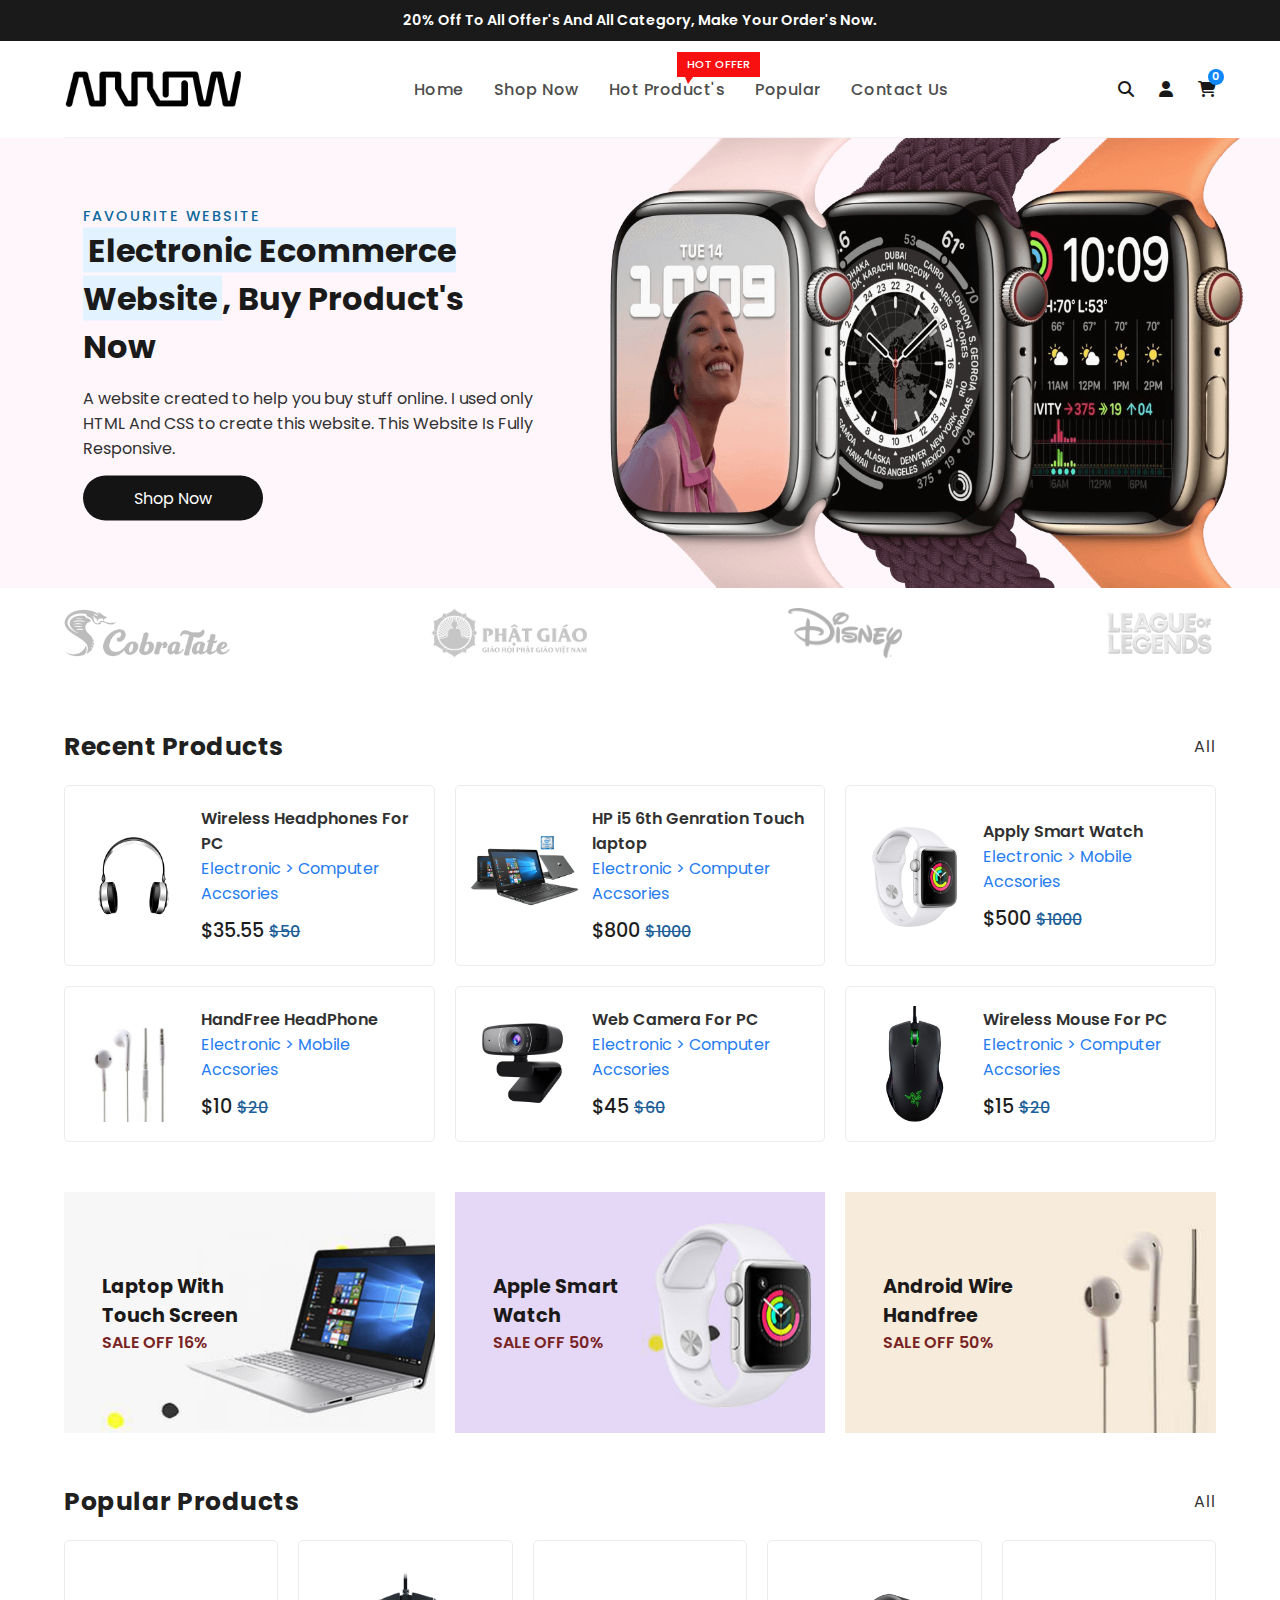
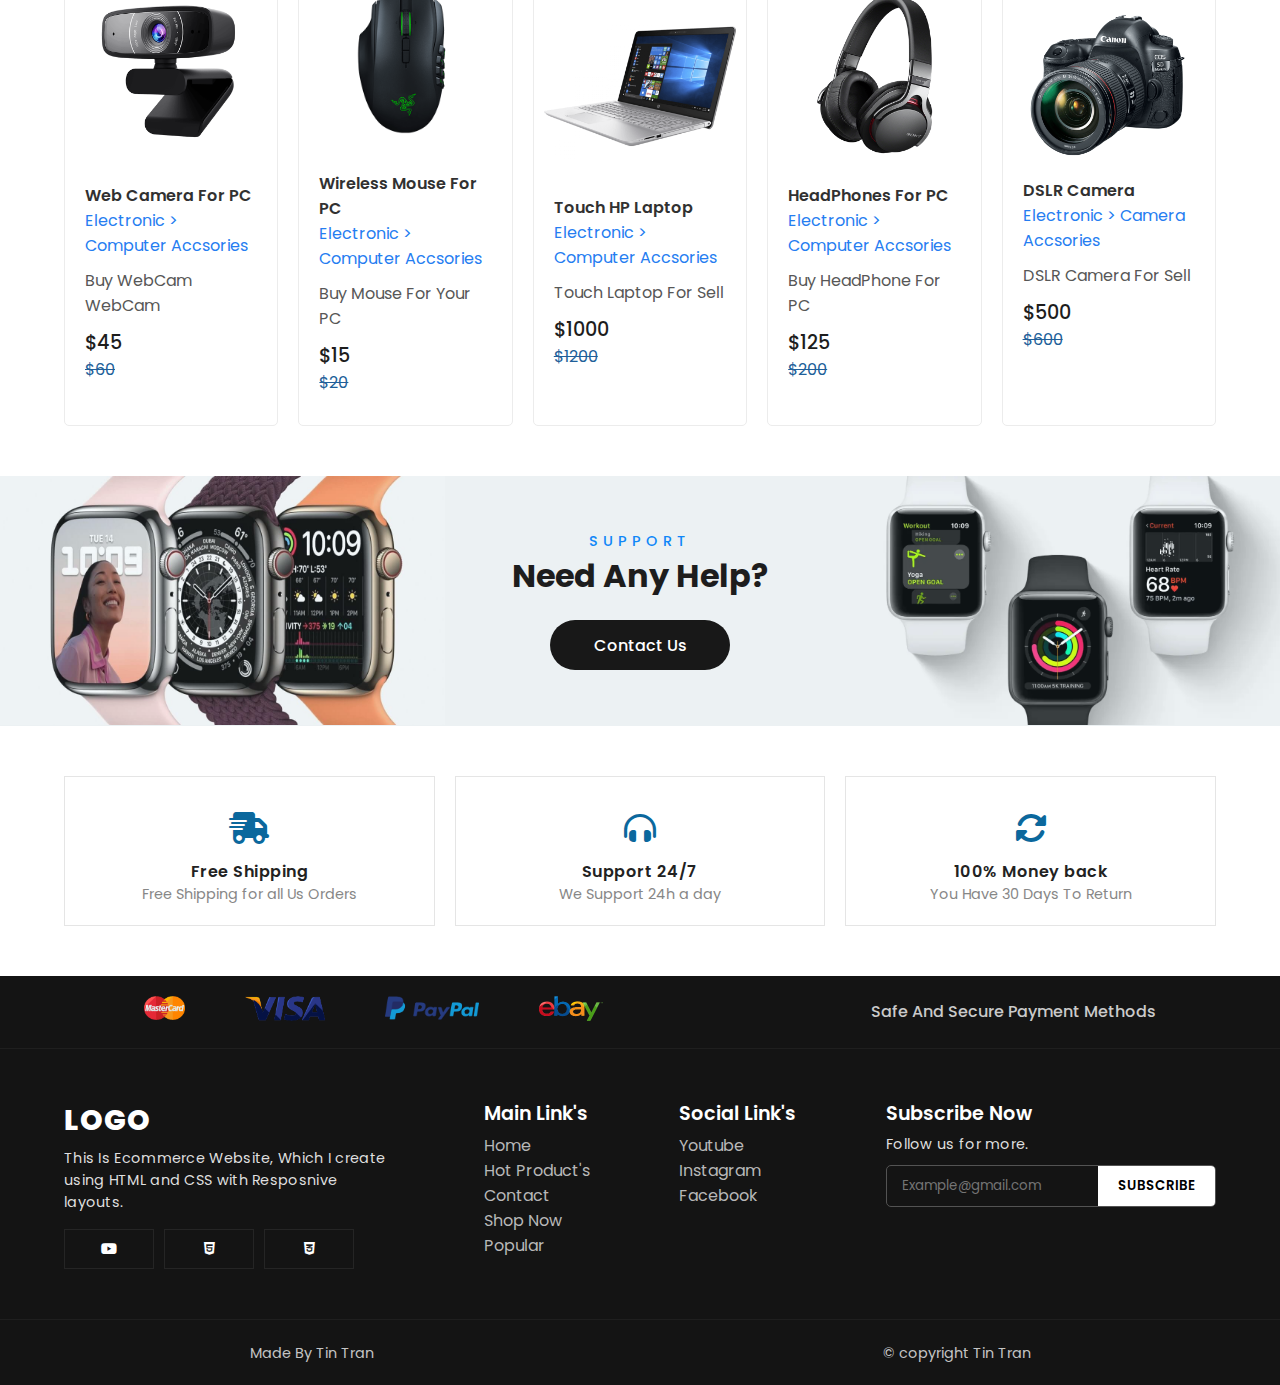
<file: index.html>
<!DOCTYPE html>
<html lang="en">
<head>
    <meta charset="UTF-8">
    <meta http-equiv="X-UA-Compatible" content="IE=edge">
    <meta name="viewport" content="width=device-width, initial-scale=1.0">
    <!--==title==========================-->
    <title>Ecommerce Electronic Store HTML CSS</title>
    <!--==CSS============================-->
    <link rel="stylesheet" href="css/style.css">
    <!--==fav-icon=======================-->
    <link rel="shortcut icon" href="images/favicon.png">
    <!--==import-poppins-font============-->
    <link rel="preconnect" href="https://fonts.googleapis.com">
    <link rel="preconnect" href="https://fonts.gstatic.com" crossorigin>
    <link href="https://fonts.googleapis.com/css2?family=Poppins:ital,wght@0,100;0,200;0,300;0,400;0,500;0,600;0,700;0,800;0,900;1,100;1,200;1,300;1,400;1,500;1,600;1,700;1,800;1,900&display=swap" rel="stylesheet">
    <!--==Font-Awesome-for-icons=========-->
    <link rel="stylesheet" href="https://cdnjs.cloudflare.com/ajax/libs/font-awesome/6.2.1/css/all.min.css">
</head>
<body>

    <!--==top-bar==================================-->
    <div class="nav-top-bar">
        <span>20% Off To All Offer's And All Category, Make Your Order's Now.</span>
    </div>
    <!--==nav=======================================-->
    <nav class="navigation">

        <!--**logo********-->
        <a href="index.html" class="logo">
            <img src="images/logo.png" alt="Arrow Logo">
        </a>
        <!--**menu-btn****-->
        <input type="checkbox" class="menu-btn" id="menu-btn">
        <label for="menu-btn" class="menu-icon">
            <span class="nav-icon"></span>
        </label>
        <!--**menu********-->
        <ul class="menu">
            <li><a href="javascript:void(0)">Home</a></li>
            <li><a href="product_page_headphone.html">Shop Now</a></li>
            <li>
                <a href="hot_products.html">Hot Product's</a>
                <span class="nav-label">Hot Offer</span>
            </li>
            <li><a href="#popular-product">Popular</a></li>
            <li><a href="https://www.facebook.com/bintranofficial">Contact Us</a></li>
        </ul>
        <!--**nav-btns****-->
        <div class="nav-btns">
            <!--search-->
            <input type="checkbox" id="nav-search-btn">
            <div class="nav-search">
                <!--search-btn-->
                <label for="nav-search-btn"><i class="fa-solid fa-magnifying-glass"></i></label>
                <!--search-container-->
                <form >
                    <!--close-->
                    <label for="nav-search-btn" class="nav-search-close">
                        <i class="fa-solid fa-xmark"></i>
                    </label>
                    <!--box-->
                    <div class="nav-search-box">
                        <input type="text" placeholder="Search Product's" required>
                        <button><i class="fa-solid fa-magnifying-glass"></i></button>
                    </div>
                </form>
            </div>
            <!--user-->
            <a href="#" class="nav-user">
                <i class="fa-solid fa-user"></i>
            </a>
            <!--cart-->
            <a href="#" class="nav-cart">
                <i class="fa-solid fa-cart-shopping"></i>
                <span>0</span>
            </a>
        </div>
    
    </nav><!--nav-end-->




    <!--==main=============================-->
    <section id="main">

        <!--**text*********-->
        <div class="main-text">
            <strong>Favourite Website</strong>
            <h1><span>Electronic Ecommerce Website</span>, Buy Product's Now</h1>
            <p>A website created to help you buy stuff online. I used only HTML And CSS to create this website. This Website Is Fully Responsive.</p>
            <a href="hot_products.html">Shop Now</a>
        </div>
        <!--**img**********-->
        <div class="main-bg">
            <img src="images/main-bg.png" alt="Apple Watch Banner">
        </div>

    </section><!--main-end-->



    <!--==logo's=================================-->
    <div id="partner">

        <!--**logo-container****************-->
        <div class="logo-container">
            <img src="images/logo-1.png" alt="CobraTate Logo">
            <img src="images/logo-2.png" alt="Phat Giao Logo">
            <img src="images/logo-3.png" alt="Disney Logo">
            <img src="images/logo-4.png" alt="League Of Lengends Logo">
        </div>

    </div><!--partner-end-->



    <!--==Recent-Product=========================-->
    <section id="recent-product" class="recent-product">

        <!--**heading********************-->
        <div class="product-heading">
            <h2>Recent Products</h2>
            <a href="hot_products.html">All</a>
        </div>

        <!--**container******************-->
        <div class="r-product-container">
            
            <!--*box1*-->
            <div class="r-product-box">
                <!--img-->
                <a href="product_page_wireless_headphone.html" class="r-product-img">
                    <img src="images/h1.png" alt="Wireless Headphones For PC">
                </a>
                <!--text-->
                <div class="r-product-text">
                    <!--title-->
                    <a href="product_page_wireless_headphone.html" class="product-box-p-name">Wireless Headphones For PC</a>
                    <!--category-->
                    <span class="p-box-category">
                        <a>Electronic</a> > <a>Computer Accsories</a>
                    </span>
                    <!--price-->
                    <span class="p-box-price">$35.55 <del>$50</del></span>
                </div>
            </div><!--box-end-->

            <!--*box2*-->
            <div class="r-product-box">
                <!--img-->
                <a href="product_page_hp_laptop.html" class="r-product-img">
                    <img src="images/h2.png" alt="HP i5 6th Genration Touch laptop">
                </a>
                <!--text-->
                <div class="r-product-text">
                    <!--title-->
                    <a href="product_page_hp_laptop.html" class="product-box-p-name">HP i5 6th Genration Touch laptop </a>
                    <!--category-->
                    <span class="p-box-category">
                        <a>Electronic</a> > <a>Computer Accsories</a>
                    </span>
                    <!--price-->
                    <span class="p-box-price">$800 <del>$1000</del></span>
                </div>
            </div><!--box-end-->

            <!--*box3*-->
            <div class="r-product-box">
                <!--img-->
                <a href="product_page_apple_watch.html" class="r-product-img">
                    <img src="images/h3.png" alt="Apply Smart Watch">
                </a>
                <!--text-->
                <div class="r-product-text">
                    <!--title-->
                    <a href="product_page_apple_watch.html" class="product-box-p-name">Apply Smart Watch</a>
                    <!--category-->
                    <span class="p-box-category">
                        <a>Electronic</a> > <a>Mobile Accsories</a>
                    </span>
                    <!--price-->
                    <span class="p-box-price">$500 <del>$1000</del></span>
                </div>
            </div><!--box-end-->

            <!--*box4*-->
            <div class="r-product-box">
                <!--img-->
                <a href="product_page_wire_hand_free.html" class="r-product-img">
                    <img src="images/h4.jpg" alt="HandFree HeadPhone">
                </a>
                <!--text-->
                <div class="r-product-text">
                    <!--title-->
                    <a href="product_page_wire_hand_free.html" class="product-box-p-name">HandFree HeadPhone</a>
                    <!--category-->
                    <span class="p-box-category">
                        <a>Electronic</a> > <a>Mobile Accsories</a>
                    </span>
                    <!--price-->
                    <span class="p-box-price">$10 <del>$20</del></span>
                </div>
            </div><!--box-end-->

            <!--*box5*-->
            <div class="r-product-box">
                <!--img-->
                <a href="product_page_webcam.html" class="r-product-img">
                    <img src="images/h5.png" alt="Web Camera For PC">
                </a>
                <!--text-->
                <div class="r-product-text">
                    <!--title-->
                    <a href="product_page_webcam.html" class="product-box-p-name">Web Camera For PC</a>
                    <!--category-->
                    <span class="p-box-category">
                        <a>Electronic</a> > <a>Computer Accsories</a>
                    </span>
                    <!--price-->
                    <span class="p-box-price">$45 <del>$60</del></span>
                </div>
            </div><!--box-end-->

            <!--*box6*-->
            <div class="r-product-box">
                <!--img-->
                <a href="product_page_wireless_mouse.html" class="r-product-img">
                    <img src="images/h6.jpg" alt="Wireless Mouse For PC">
                </a>
                <!--text-->
                <div class="r-product-text">
                    <!--title-->
                    <a href="product_page_wireless_mouse.html" class="product-box-p-name">Wireless Mouse For PC</a>
                    <!--category-->
                    <span class="p-box-category">
                        <a>Electronic</a> > <a>Computer Accsories</a>
                    </span>
                    <!--price-->
                    <span class="p-box-price">$15 <del>$20</del></span>
                </div>
            </div><!--box-end-->
        
        </div>

    </section><!--recent-end-->




    <!--==Sale==================================-->
    <div class="sale">

        <!--**box1**********************-->
        <div class="sale-box">
            <!--img-->
            <a href="product_page_laptop.html">
                <img src="images/sale-1.jpg" alt="Laptop With Touch Screen">
            </a>
            <!--text-->
            <a href="product_page_laptop.html" class="sale-text">
                <strong>Laptop With Touch Screen</strong>
                <span>Sale Off 16%</span>
            </a>
        </div>
        <!--**box2**********************-->
        <div class="sale-box">
            <!--img-->
            <a href="product_page_apple_watch.html">
                <img src="images/sale-2.jpg" alt="Apple Smart Watch">
            </a>
            <!--text-->
            <a href="product_page_apple_watch.html" class="sale-text">
                <strong>Apple Smart Watch</strong>
                <span>Sale Off 50%</span>
            </a>
        </div>
        <!--**box3**********************-->
        <div class="sale-box">
            <!--img-->
            <a href="product_page_wire_hand_free.html">
                <img src="images/sale-3.jpg" alt="Android Wire Handfree">
            </a>
            <!--text-->
            <a href="product_page_wire_hand_free.html" class="sale-text">
                <strong>Android Wire Handfree</strong>
                <span>Sale Off 50%</span>
            </a>
        </div>

    </div><!--sale-end-->



    <!--==Popular-products===========================-->
    <section id="popular-product">

        <!--**heading********************-->
        <div class="product-heading">
            <h3>Popular Products</h3>
            <a href="hot_products.html">All</a>
        </div>

        <!--**container*****************-->
        <div class="popular-product-container">

            <!--**box1***-->
            <div class="product-box">
                <!--img-->
                <a href="product_page_webcam.html" class="product-img">
                    <img src="images/p1.png" alt="Web Camera For PC">
                </a>
                <!--text-->
                <div class="product-text">
                    <!--title-->
                    <a href="product_page_webcam.html" class="product-box-p-name">Web Camera For PC</a>
                    <!--category-->
                    <span class="p-box-category">
                        <a>Electronic</a> > <a>Computer Accsories</a>
                    </span>
                    <!--details-->
                    <p>Buy WebCam WebCam</p>
                    <!--price-->
                    <span class="p-box-price">$45</span>
                    <del>$60</del>
                </div>
            </div><!--box-end-->

            <!--**box2***-->
            <div class="product-box">
                <!--img-->
                <a href="product_page_wireless_mouse.html" class="product-img">
                    <img src="images/p2.png" alt="Wireless Mouse For PC">
                </a>
                <!--text-->
                <div class="product-text">
                    <!--title-->
                    <a href="product_page_wireless_mouse.html" class="product-box-p-name">Wireless Mouse For PC</a>
                    <!--category-->
                    <span class="p-box-category">
                        <a>Electronic</a> > <a>Computer Accsories</a>
                    </span>
                    <!--details-->
                    <p>Buy Mouse For Your PC</p>
                    <!--price-->
                    <span class="p-box-price">$15</span>
                    <del>$20</del>
                </div>
            </div><!--box-end-->

            <!--**box3***-->
            <div class="product-box">
                <!--img-->
                <a href="product_page_laptop.html" class="product-img">
                    <img src="images/p3.png" alt="Touch HP Laptop">
                </a>
                <!--text-->
                <div class="product-text">
                    <!--title-->
                    <a href="product_page_laptop.html" class="product-box-p-name">Touch HP Laptop</a>
                    <!--category-->
                    <span class="p-box-category">
                        <a>Electronic</a> > <a>Computer Accsories</a>
                    </span>
                    <!--details-->
                    <p>Touch Laptop For Sell</p>
                    <!--price-->
                    <span class="p-box-price">$1000</span>
                    <del>$1200</del>
                </div>
            </div><!--box-end-->

            <!--**box4***-->
            <div class="product-box">
                <!--img-->
                <a href="product_page_headphone.html" class="product-img">
                    <img src="images/p4.png" alt="HeadPhones For PC">
                </a>
                <!--text-->
                <div class="product-text">
                    <!--title-->
                    <a href="product_page_headphone.html" class="product-box-p-name">HeadPhones For PC</a>
                    <!--category-->
                    <span class="p-box-category">
                        <a>Electronic</a> > <a>Computer Accsories</a>
                    </span>
                    <!--details-->
                    <p>Buy HeadPhone For PC</p>
                    <!--price-->
                    <span class="p-box-price">$125</span>
                    <del>$200</del>
                </div>
            </div><!--box-end-->

            <!--**box5***-->
            <div class="product-box">
                <!--img-->
                <a href="product_page_camera.html" class="product-img">
                    <img src="images/p5.png" alt="DSLR Camera">
                </a>
                <!--text-->
                <div class="product-text">
                    <!--title-->
                    <a href="#" class="product-box-p-name">DSLR Camera</a>
                    <!--category-->
                    <span class="p-box-category">
                        <a>Electronic</a> > <a>Camera Accsories</a>
                    </span>
                    <!--details-->
                    <p>DSLR Camera For Sell</p>
                    <!--price-->
                    <span class="p-box-price">$500</span>
                    <del>$600</del>
                </div>
            </div><!--box-end-->

        </div>

    </section><!--==popular-end===-->



    <!--==contact===============================-->
    <section class="home-contact">

        <!--text-->
        <div class="h-contact-text">
            <span>Support</span>
            <h3>Need Any Help?</h3>
            <a href="https://www.facebook.com/bintranofficial" target="_blank">Contact Us</a>
        </div>
        <!--img-->
        <img src="images/contact_bg.webp" alt="Applt Watch" class="contact-bg-right">
        <img src="images/contact_bg1.jpg" alt="Applt Watch" class="contact-bg-left">

    </section><!--contact-end-->


    <!--==Services==============================-->
    <div class="services">

        <!--**box1**************-->
        <div class="services-box">
            <i class="fa-solid fa-truck-fast"></i>
            <span>Free Shipping</span>
            <p>Free Shipping for all Us Orders</p>
        </div>
        <!--**box2**************-->
        <div class="services-box">
            <i class="fa-solid fa-headphones-simple"></i>
            <span>Support 24/7</span>
            <p>We Support 24h a day</p>
        </div>
        <!--**box**************-->
        <div class="services-box">
            <i class="fa-solid fa-rotate"></i>
            <span>100% Money back</span>
            <p>You Have 30 Days To Return</p>
        </div>

    </div><!--services-end-->



    <!--==Footer=================================-->
    <footer>

        <!--**payment-method******************-->
        <div class="footer-payment">
            <!--logos-->
            <div class="footer-payment-logos">
                <a href="https://www.mastercard.com/" target="_blank">
                    <img src="images/master_card.png" alt="master card">
                </a>
                <a href="https://www.visa.com/" target="_blank">
                    <img src="images/visa.png" alt="visa">
                </a>
                <a href="http://paypal.com/" target="_blank">
                    <img src="images/paypal.png" alt="paypal">
                </a>
                <a href="http://ebay.com/" target="_blank">
                    <img src="images/ebay.png" alt="">
                </a>
            </div>
            <!--text-->
            <strong>Safe And Secure Payment Methods</strong>
        </div>

        <!--**container***********************-->
        <div class="footer-container">

            <!--**company**-->
            <div class="footer-company-box">
                <!--logo-->
                <a href="https://www.youtube.com/@bintranofficial/" class="footer-logo" target="_blank">Logo</a>
                <p>This Is Ecommerce Website, Which I create using HTML and CSS with Resposnive layouts.</p>
                <!--social-box-->
                <div class="footer-social">
                    <a href="https://www.youtube.com/@bintranofficial/" target="_blank">
                        <i class="fa-brands fa-youtube"></i>
                    </a>
                    <a href="https://validator.w3.org/check?uri=https%3A%2F%2Fmyy.haaga-helia.fi%2F;accept=text%2Fhtml%2Capplication%2Fxhtml%2Bxml%2Capplication%2Fxml%3Bq%3D0.9%2Cimage%2Fwebp%2Cimage%2Fapng%2C%2A%2F%2A%3Bq%3D0.8%2Capplication%2Fsigned-exchange%3Bv%3Db3%3Bq%3D0.9;accept-language=en-US%2Cen%3Bq%3D0.9" target="_blank"> 
                        <i class="fa-brands fa-html5"></i>
                    </a> 
                    
                    <a href="https://jigsaw.w3.org/css-validator/validator?uri=https%3A%2F%2Fmyy.haaga-helia.fi%2F" target="_blank">    
                        <i class="fa-brands fa-css3-alt"></i>
                    </a>
                </div>
            </div>
            <!--**link-box***-->
            <div class="footer-link-box">
                <strong>Main Link's</strong>
                <ul>
                    <li><a href="index.html">Home</a></li>
                    <li><a href="hot_products.html">Hot Product's</a></li>
                    <li><a href="https://www.facebook.com/bintranofficial">Contact</a></li>
                    <li><a href="product_page_apple_watch.html">Shop Now</a></li>
                    <li><a href="#popular-product">Popular</a></li>
                </ul>
            </div>
            <!--**link-box***-->
            <div class="footer-link-box">
                <strong>Social Link's</strong>
                <ul>
                    <li><a href="https://www.youtube.com/@bintranofficial">Youtube</a></li>
                    <li><a href="https://www.instagram.com/chamkamquadii/">Instagram</a></li>
                    <li><a href="https://www.facebook.com/bintranofficial">Facebook</a></li>
                </ul>
            </div>
            <!--**subscribe**-->
            <div class="footer-subscribe">
                <strong>Subscribe Now</strong>
                <p>Follow us for more.</p>
                <!--subscribe-box-->
                <div class="subscribe-box">
                    <input type="email" placeholder="Example@gmail.com" required>
                    <button>Subscribe</button>
                </div>
            </div>

        </div><!--container-end-->

        <!--**bottom********************-->
        <div class="footer-bottom">
            <a href="javascript:void(0)" target="_blank">
                <span class="footer-owner">Made By Tin Tran</span>
            </a>
            <a href="https://www.youtube.com/@bintranofficial" target="_blank">
                <span class="copyright">© copyright Tin Tran</span>
            </a>
            
        </div>
    
    </footer>
    
</body>
</html>
</file>
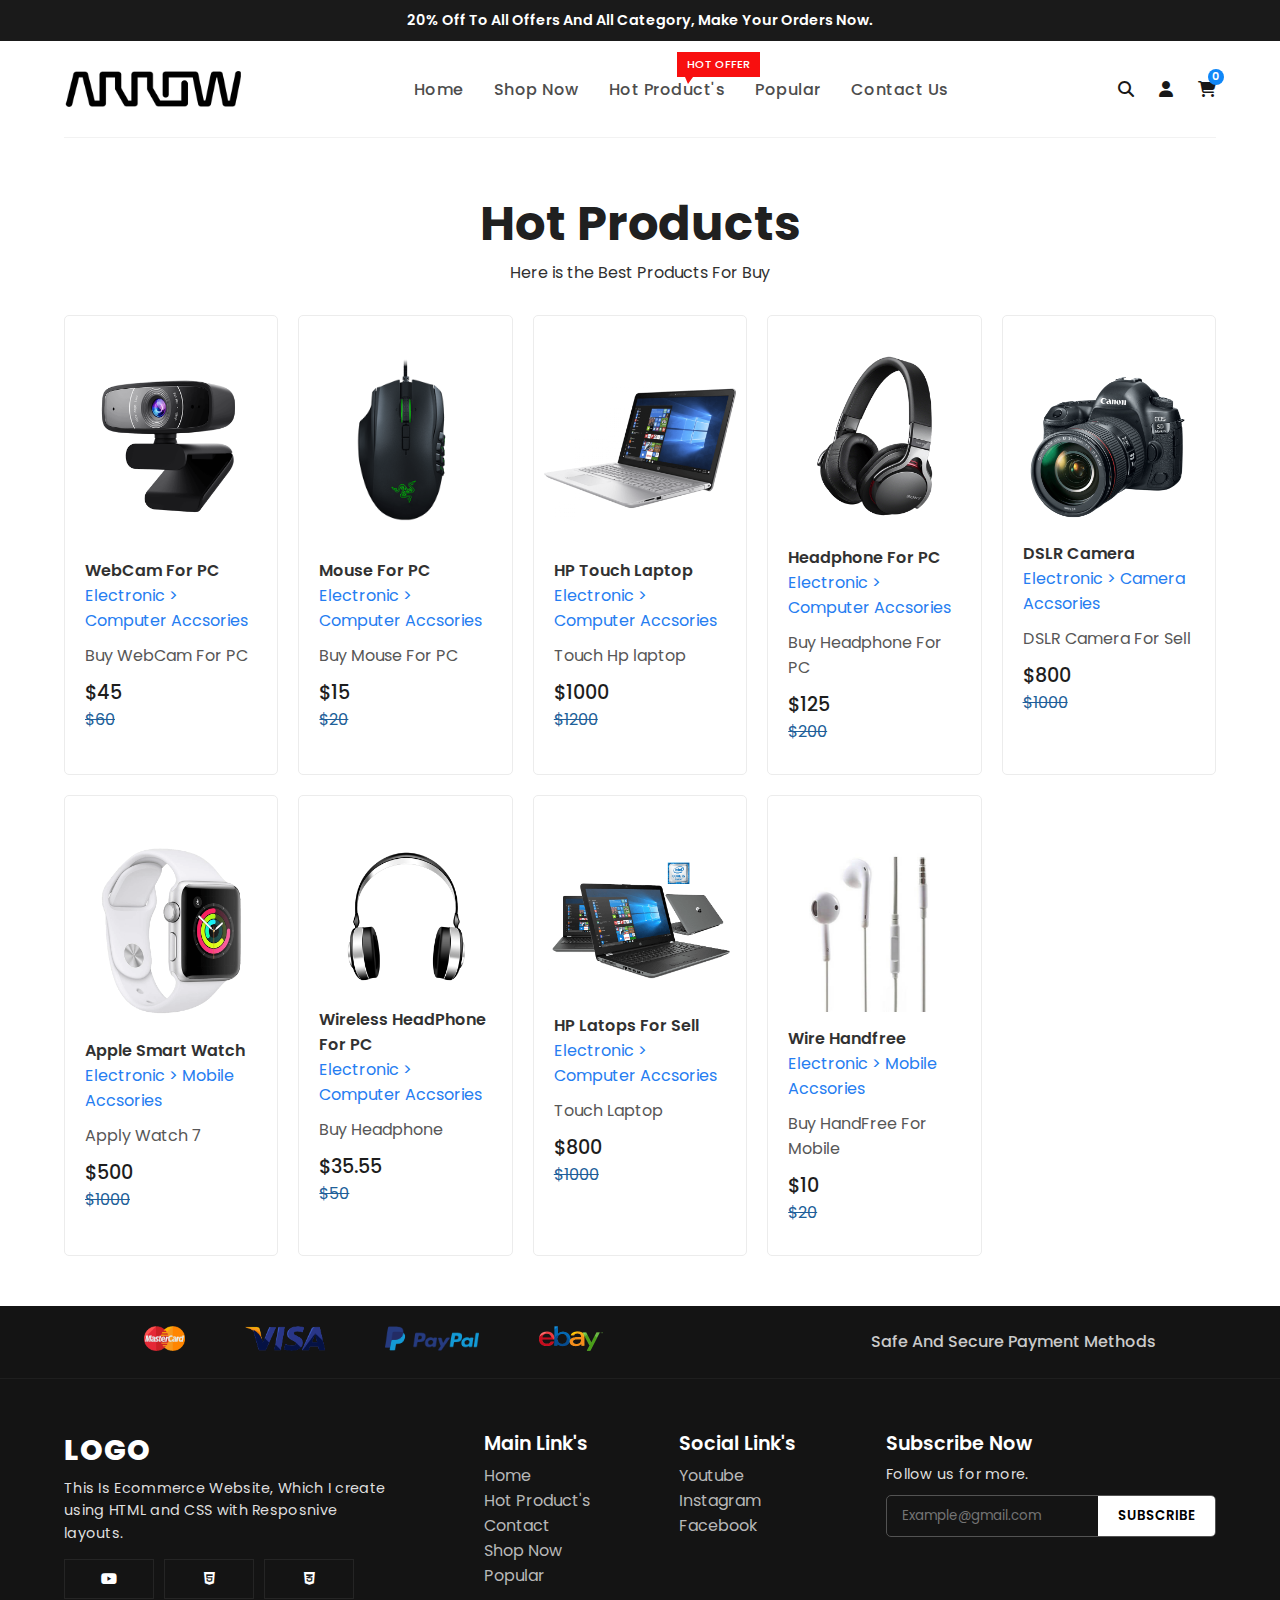
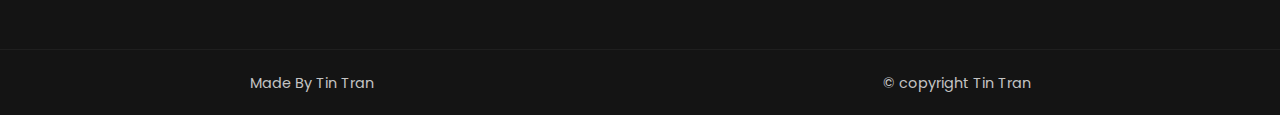
<file: hot_products.html>
<!DOCTYPE html>
<html lang="en">
<head>
    <meta charset="UTF-8">
    <meta http-equiv="X-UA-Compatible" content="IE=edge">
    <meta name="viewport" content="width=device-width, initial-scale=1.0">
    <!--==title==========================-->
    <title>Hot Products</title>
    <!--==CSS============================-->
    <link rel="stylesheet" href="css/style.css">
    <!--==fav-icon=======================-->
    <link rel="shortcut icon" href="images/favicon.png">
    <!--==import-poppins-font============-->
    <link rel="preconnect" href="https://fonts.googleapis.com">
    <link rel="preconnect" href="https://fonts.gstatic.com" crossorigin>
    <link href="https://fonts.googleapis.com/css2?family=Poppins:ital,wght@0,100;0,200;0,300;0,400;0,500;0,600;0,700;0,800;0,900;1,100;1,200;1,300;1,400;1,500;1,600;1,700;1,800;1,900&display=swap" rel="stylesheet">
    <!--==Font-Awesome-for-icons=========-->
    <link rel="stylesheet" href="https://cdnjs.cloudflare.com/ajax/libs/font-awesome/6.2.1/css/all.min.css">
</head>
<body>

    <!--==top-bar==================================-->
    <div class="nav-top-bar">
        <span>20% Off To All Offers And All Category, Make Your Orders Now.</span>
    </div>
    <!--==nav=======================================-->
    <nav class="navigation">

        <!--**logo********-->
        <a href="index.html" class="logo">
            <img src="images/logo.png" alt="Logo">
        </a>
        <!--**menu-btn****-->
        <input type="checkbox" class="menu-btn" id="menu-btn">
        <label for="menu-btn" class="menu-icon">
            <span class="nav-icon"></span>
        </label>
        <!--**menu********-->
        <ul class="menu">
            <li><a href="index.html">Home</a></li>
            <li><a href="product_page_headphone.html">Shop Now</a></li>
            <li>
                <a href="hot_products.html">Hot Product's</a>
                <span class="nav-label">Hot Offer</span>
            </li>
            <li><a href="index.html#popular-product">Popular</a></li>
            <li><a href="https://www.facebook.com/bintranofficial">Contact Us</a></li>
        </ul>
        <!--**nav-btns****-->
        <div class="nav-btns">
            <!--search-->
            <input type="checkbox" id="nav-search-btn">
            <div class="nav-search">
                <!--search-btn-->
                <label for="nav-search-btn"><i class="fa-solid fa-magnifying-glass"></i></label>
                <!--search-container-->
                <form >
                    <!--close-->
                    <label for="nav-search-btn" class="nav-search-close">
                        <i class="fa-solid fa-xmark"></i>
                    </label>
                    <!--box-->
                    <div class="nav-search-box">
                        <input type="text" placeholder="Search Product's" required>
                        <button><i class="fa-solid fa-magnifying-glass"></i></button>
                    </div>
                </form>
            </div>
            <!--user-->
            <a href="#" class="nav-user">
                <i class="fa-solid fa-user"></i>
            </a>
            <!--cart-->
            <a href="#" class="nav-cart">
                <i class="fa-solid fa-cart-shopping"></i>
                <span>0</span>
            </a>
        </div>
    
    </nav><!--nav-end-->



    <!--==Hot_products===========================-->
    <section id="popular-product" class="hot-products">

        <!--**heading********************-->
        <div class="product-heading">
            <h3>Hot Products</h3>
            <span>Here is the Best Products For Buy</span>
        </div>

        <!--**container*****************-->
        <div class="popular-product-container">

            <!--**box1***-->
            <div class="product-box">
                <!--img-->
                <a href="product_page_webcam.html" class="product-img">
                    <img src="images/p1.png" alt="WebCam For PC">
                </a>
                <!--text-->
                <div class="product-text">
                    <!--title-->
                    <a href="product_page_webcam.html" class="product-box-p-name">WebCam For PC</a>
                    <!--category-->
                    <span class="p-box-category">
                        <a>Electronic</a> > <a>Computer Accsories</a>
                    </span>
                    <!--details-->
                    <p>Buy WebCam For PC</p>
                    <!--price-->
                    <span class="p-box-price">$45</span>
                    <del>$60</del>
                </div>
            </div><!--box-end-->

            <!--**box2***-->
            <div class="product-box">
                <!--img-->
                <a href="product_page_wireless_mouse.html" class="product-img">
                    <img src="images/p2.png" alt="Mouse For PC">
                </a>
                <!--text-->
                <div class="product-text">
                    <!--title-->
                    <a href="product_page_wireless_mouse.html" class="product-box-p-name">Mouse For PC</a>
                    <!--category-->
                    <span class="p-box-category">
                        <a>Electronic</a> > <a>Computer Accsories</a>
                    </span>
                    <!--details-->
                    <p>Buy Mouse For PC</p>
                    <!--price-->
                    <span class="p-box-price">$15</span>
                    <del>$20</del>
                </div>
            </div><!--box-end-->

            <!--**box3***-->
            <div class="product-box">
                <!--img-->
                <a href="product_page_laptop.html" class="product-img">
                    <img src="images/p3.png" alt="HP Touch Laptop">
                </a>
                <!--text-->
                <div class="product-text">
                    <!--title-->
                    <a href="product_page_laptop.html" class="product-box-p-name">HP Touch Laptop</a>
                    <!--category-->
                    <span class="p-box-category">
                        <a>Electronic</a> > <a>Computer Accsories</a>
                    </span>
                    <!--details-->
                    <p>Touch Hp laptop</p>
                    <!--price-->
                    <span class="p-box-price">$1000</span>
                    <del>$1200</del>
                </div>
            </div><!--box-end-->

            <!--**box4***-->
            <div class="product-box">
                <!--img-->
                <a href="product_page_headphone.html" class="product-img">
                    <img src="images/p4.png" alt="Headphone For PC">
                </a>
                <!--text-->
                <div class="product-text">
                    <!--title-->
                    <a href="product_page_headphone.html" class="product-box-p-name">Headphone For PC</a>
                    <!--category-->
                    <span class="p-box-category">
                        <a>Electronic</a> > <a>Computer Accsories</a>
                    </span>
                    <!--details-->
                    <p>Buy Headphone For PC</p>
                    <!--price-->
                    <span class="p-box-price">$125</span>
                    <del>$200</del>
                </div>
            </div><!--box-end-->

            <!--**box5***-->
            <div class="product-box">
                <!--img-->
                <a href="product_page_camera.html" class="product-img">
                    <img src="images/p5.png" alt="DSLR Camera">
                </a>
                <!--text-->
                <div class="product-text">
                    <!--title-->
                    <a href="product_page_camera.html" class="product-box-p-name">DSLR Camera</a>
                    <!--category-->
                    <span class="p-box-category">
                        <a>Electronic</a> > <a>Camera Accsories</a>
                    </span>
                    <!--details-->
                    <p>DSLR Camera For Sell</p>
                    <!--price-->
                    <span class="p-box-price">$800</span>
                    <del>$1000</del>
                </div>
            </div><!--box-end-->

            <!--**box1***-->
            <div class="product-box">
                <!--img-->
                <a href="product_page_apple_watch.html" class="product-img">
                    <img src="images/h3.png" alt="Apple Smart Watch">
                </a>
                <!--text-->
                <div class="product-text">
                    <!--title-->
                    <a href="product_page_apple_watch.html" class="product-box-p-name">Apple Smart Watch</a>
                    <!--category-->
                    <span class="p-box-category">
                        <a>Electronic</a> > <a>Mobile Accsories</a>
                    </span>
                    <!--details-->
                    <p>Apply Watch 7</p>
                    <!--price-->
                    <span class="p-box-price">$500</span>
                    <del>$1000</del>
                </div>
            </div><!--box-end-->

            <!--**box2***-->
            <div class="product-box">
                <!--img-->
                <a href="product_page_wireless_headphone.html" class="product-img">
                    <img src="images/h1.png" alt="Wireless HeadPhone For PC">
                </a>
                <!--text-->
                <div class="product-text">
                    <!--title-->
                    <a href="product_page_wireless_headphone.html" class="product-box-p-name">Wireless HeadPhone For PC</a>
                    <!--category-->
                    <span class="p-box-category">
                        <a>Electronic</a> > <a>Computer Accsories</a>
                    </span>
                    <!--details-->
                    <p>Buy Headphone</p>
                    <!--price-->
                    <span class="p-box-price">$35.55</span>
                    <del>$50</del>
                </div>
            </div><!--box-end-->

            <!--**box3***-->
            <div class="product-box">
                <!--img-->
                <a href="product_page_hp_laptop.html" class="product-img">
                    <img src="images/h2.png" alt="HP Latops For Sell">
                </a>
                <!--text-->
                <div class="product-text">
                    <!--title-->
                    <a href="product_page_hp_laptop.html" class="product-box-p-name">HP Latops For Sell</a>
                    <!--category-->
                    <span class="p-box-category">
                        <a>Electronic</a> > <a>Computer Accsories</a>
                    </span>
                    <!--details-->
                    <p>Touch Laptop</p>
                    <!--price-->
                    <span class="p-box-price">$800</span>
                    <del>$1000</del>
                </div>
            </div><!--box-end-->

            <!--**box4***-->
            <div class="product-box">
                <!--img-->
                <a href="product_page_wire_hand_free.html" class="product-img">
                    <img src="images/h4.jpg" alt="Wire Handfree">
                </a>
                <!--text-->
                <div class="product-text">
                    <!--title-->
                    <a href="product_page_wire_hand_free.html" class="product-box-p-name">Wire Handfree</a>
                    <!--category-->
                    <span class="p-box-category">
                        <a>Electronic</a> > <a>Mobile Accsories</a>
                    </span>
                    <!--details-->
                    <p>Buy HandFree For Mobile</p>
                    <!--price-->
                    <span class="p-box-price">$10</span>
                    <del>$20</del>
                </div>
            </div><!--box-end-->

        </div>

    </section><!--==end===-->


    <!--==Footer=================================-->
    <footer>

        <!--**payment-method******************-->
        <div class="footer-payment">
            <!--logos-->
            <div class="footer-payment-logos">
                <a href="https://www.mastercard.com/" target="_blank">
                    <img src="images/master_card.png" alt="master card">
                </a>
                <a href="https://www.visa.com/" target="_blank">
                    <img src="images/visa.png" alt="visa">
                </a>
                <a href="http://paypal.com/" target="_blank">
                    <img src="images/paypal.png" alt="paypal">
                </a>
                <a href="http://ebay.com/" target="_blank">
                    <img src="images/ebay.png" alt="">
                </a>
            </div>
            <!--text-->
            <strong>Safe And Secure Payment Methods</strong>
        </div>

        <!--**container***********************-->
        <div class="footer-container">

            <!--**company**-->
            <div class="footer-company-box">
                <!--logo-->
                <a href="https://www.youtube.com/@bintranofficial/" class="footer-logo" target="_blank">Logo</a>
                <p>This Is Ecommerce Website, Which I create using HTML and CSS with Resposnive layouts.</p>
                <!--social-box-->
                <div class="footer-social">
                    <a href="https://www.youtube.com/@bintranofficial/" target="_blank">
                        <i class="fa-brands fa-youtube"></i>
                    </a>
                    <a href="https://validator.w3.org/check?uri=https%3A%2F%2Fmyy.haaga-helia.fi%2F;accept=text%2Fhtml%2Capplication%2Fxhtml%2Bxml%2Capplication%2Fxml%3Bq%3D0.9%2Cimage%2Fwebp%2Cimage%2Fapng%2C%2A%2F%2A%3Bq%3D0.8%2Capplication%2Fsigned-exchange%3Bv%3Db3%3Bq%3D0.9;accept-language=en-US%2Cen%3Bq%3D0.9" target="_blank"> 
                        <i class="fa-brands fa-html5"></i>
                    </a> 
                    
                    <a href="https://jigsaw.w3.org/css-validator/validator?uri=https%3A%2F%2Fmyy.haaga-helia.fi%2F" target="_blank">    
                        <i class="fa-brands fa-css3-alt"></i>
                    </a>
                </div>
            </div>
            <!--**link-box***-->
            <div class="footer-link-box">
                <strong>Main Link's</strong>
                <ul>
                    <li><a href="index.html">Home</a></li>
                    <li><a href="hot_products.html">Hot Product's</a></li>
                    <li><a href="https://www.facebook.com/bintranofficial">Contact</a></li>
                    <li><a href="product_page_apple_watch.html">Shop Now</a></li>
                    <li><a href="index.html#popular-product">Popular</a></li>
                </ul>
            </div>
            <!--**link-box***-->
            <div class="footer-link-box">
                <strong>Social Link's</strong>
                <ul>
                    <li><a href="https://www.youtube.com/@bintranofficial">Youtube</a></li>
                    <li><a href="https://www.instagram.com/chamkamquadii/">Instagram</a></li>
                    <li><a href="https://www.facebook.com/bintranofficial">Facebook</a></li>
                </ul>
            </div>
            <!--**subscribe**-->
            <div class="footer-subscribe">
                <strong>Subscribe Now</strong>
                <p>Follow us for more.</p>
                <!--subscribe-box-->
                <div class="subscribe-box">
                    <input type="email" placeholder="Example@gmail.com" required>
                    <button>Subscribe</button>
                </div>
            </div>

        </div><!--container-end-->

        <!--**bottom********************-->
        <div class="footer-bottom">
            <a href="https://www.youtube.com/@bintranofficial" target="_blank">
                <span class="footer-owner">Made By Tin Tran</span>
            </a>
            <a href="https://www.youtube.com/@bintranofficial" target="_blank">
                <span class="copyright">© copyright Tin Tran</span>
            </a>
            
        </div>
    
    </footer>
    
</body>
</html>
</file>
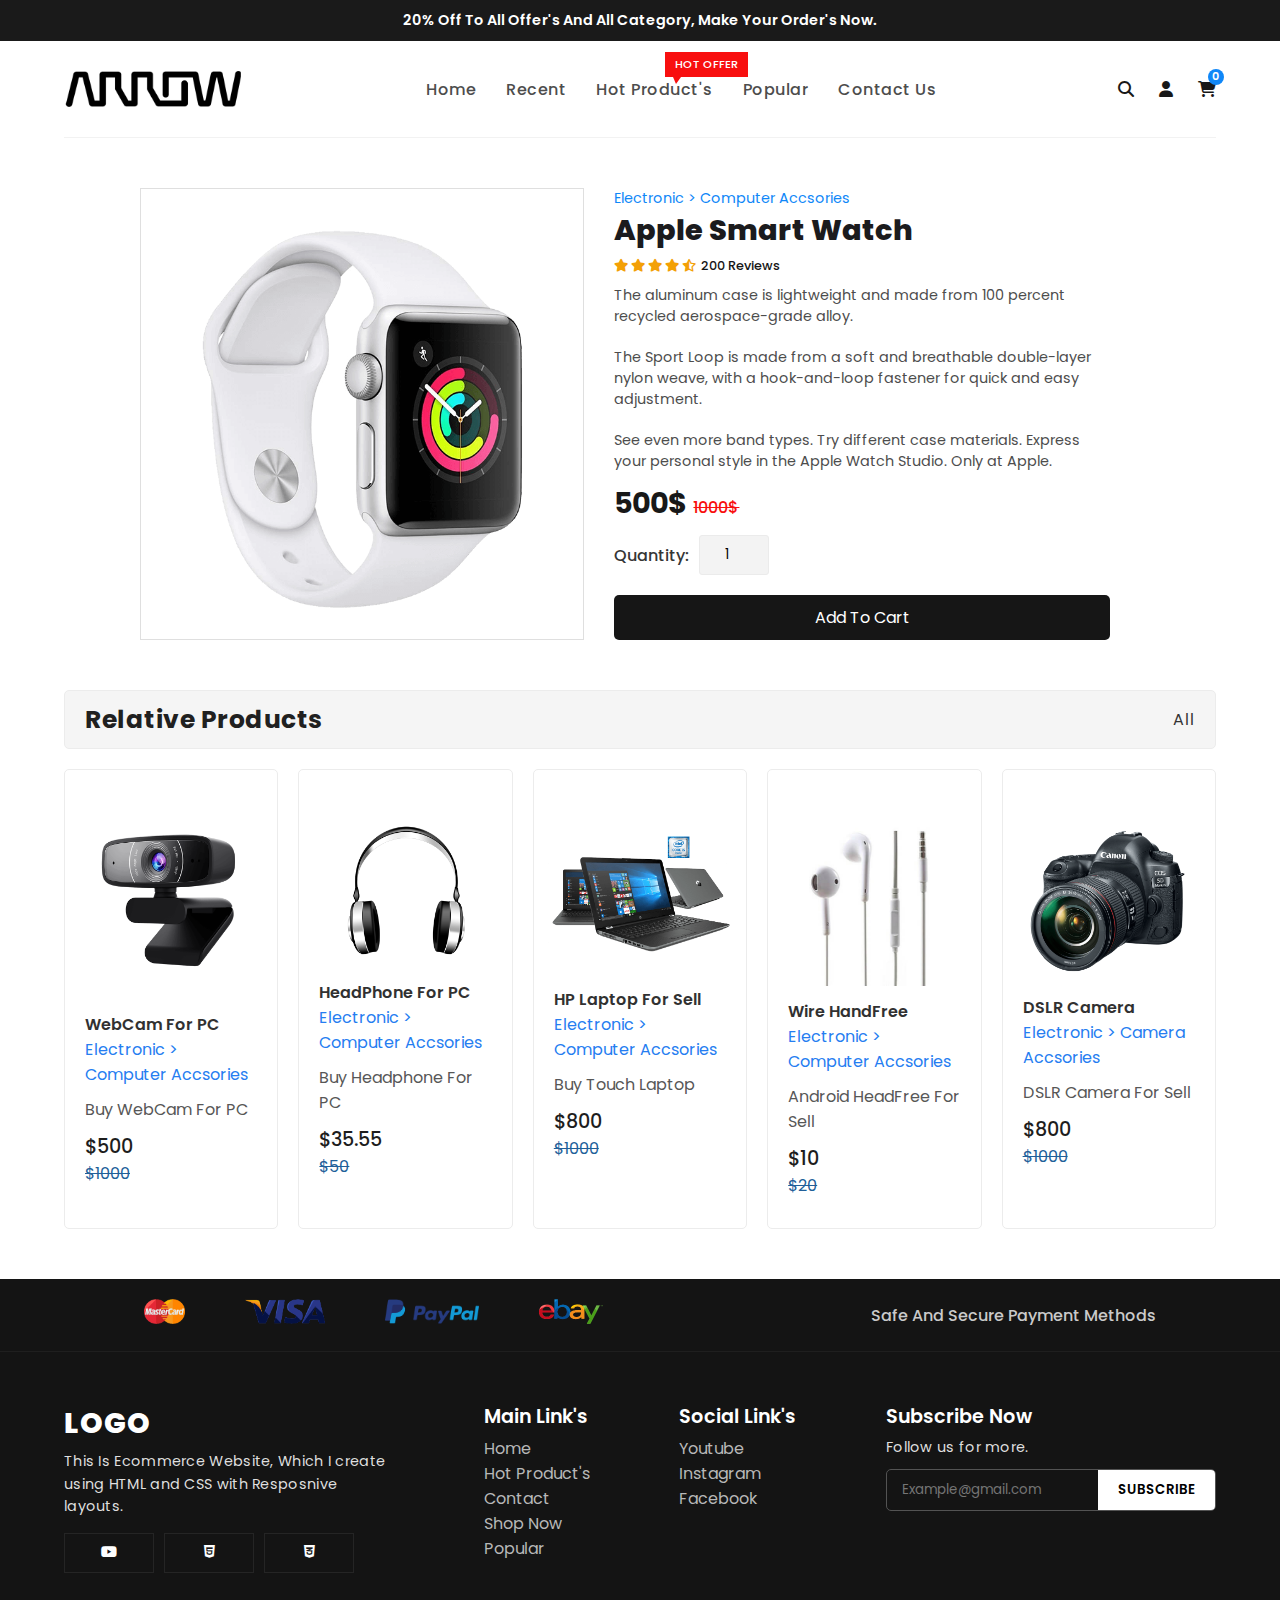
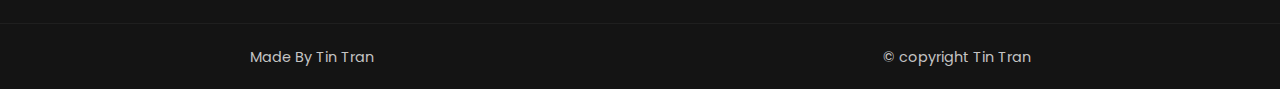
<file: product_page_apple_watch.html>
<!DOCTYPE html>
<html lang="en">
<head>
    <meta charset="UTF-8">
    <meta http-equiv="X-UA-Compatible" content="IE=edge">
    <meta name="viewport" content="width=device-width, initial-scale=1.0">
    <!--==title==========================-->
    <title>Product Detail's</title>
    <!--==CSS============================-->
    <link rel="stylesheet" href="css/style.css">
    <!--==fav-icon=======================-->
    <link rel="shortcut icon" href="images/favicon.png">
    <!--==import-poppins-font============-->
    <link rel="preconnect" href="https://fonts.googleapis.com">
    <link rel="preconnect" href="https://fonts.gstatic.com" crossorigin>
    <link href="https://fonts.googleapis.com/css2?family=Poppins:ital,wght@0,100;0,200;0,300;0,400;0,500;0,600;0,700;0,800;0,900;1,100;1,200;1,300;1,400;1,500;1,600;1,700;1,800;1,900&display=swap" rel="stylesheet">
    <!--==Font-Awesome-for-icons=========-->
    <link rel="stylesheet" href="https://cdnjs.cloudflare.com/ajax/libs/font-awesome/6.2.1/css/all.min.css">
</head>
<body>

    <!--==top-bar==================================-->
    <div class="nav-top-bar">
        <span>20% Off To All Offer's And All Category, Make Your Order's Now.</span>
    </div>
    <!--==nav=======================================-->
    <nav class="navigation">

        <!--**logo********-->
        <a href="index.html" class="logo">
            <img src="images/logo.png" alt="Logo">
        </a>
        <!--**menu-btn****-->
        <input type="checkbox" class="menu-btn" id="menu-btn">
        <label for="menu-btn" class="menu-icon">
            <span class="nav-icon"></span>
        </label>
        <!--**menu********-->
        <ul class="menu">
            <li><a href="index.html">Home</a></li>
            <li><a href="index.html#recent-product">Recent</a></li>
            <li>
                <a href="hot_products.html">Hot Product's</a>
                <span class="nav-label">Hot Offer</span>
            </li>
            <li><a href="index.html#popular-product">Popular</a></li>
            <li><a href="https://www.facebook.com/bintranofficial">Contact Us</a></li>
        </ul>
        <!--**nav-btns****-->
        <div class="nav-btns">
            <!--search-->
            <input type="checkbox" id="nav-search-btn">
            <div class="nav-search">
                <!--search-btn-->
                <label for="nav-search-btn"><i class="fa-solid fa-magnifying-glass"></i></label>
                <!--search-container-->
                <form >
                    <!--close-->
                    <label for="nav-search-btn" class="nav-search-close">
                        <i class="fa-solid fa-xmark"></i>
                    </label>
                    <!--box-->
                    <div class="nav-search-box">
                        <input type="text" placeholder="Search Product's" required>
                        <button><i class="fa-solid fa-magnifying-glass"></i></button>
                    </div>
                </form>
            </div>
            <!--user-->
            <a href="#" class="nav-user">
                <i class="fa-solid fa-user"></i>
            </a>
            <!--cart-->
            <a href="#" class="nav-cart">
                <i class="fa-solid fa-cart-shopping"></i>
                <span>0</span>
            </a>
        </div>
    
    </nav><!--nav-end-->



    <!--==Product-Details============================-->
    <div id="product_details">

        <!--**img*************-->
        <div class="d-product-img">
                <img src="images/h3.png" alt="Apple Smart Watch"> 
        </div>
        <!--**text************-->
        <div class="d-product-text">
            <!--category-->
            <span class="category">Electronic > Computer Accsories</span>
            <!--title-->
            <strong>Apple Smart Watch</strong>
            <!--rating-->
            <span class="rating">
                <i class="fa-solid fa-star"></i>
                <i class="fa-solid fa-star"></i>
                <i class="fa-solid fa-star"></i>
                <i class="fa-solid fa-star"></i>
                <i class="fa-regular fa-star-half-stroke"></i>
                <span>200 Reviews</span>
            </span>
            <!--details-->
            <p>The aluminum case is lightweight and made from 100 percent recycled aerospace-grade alloy.</p>
            <p>The Sport Loop is made from a soft and breathable double-layer nylon weave, with a hook-and-loop fastener for quick and easy adjustment.</p>
            <p>See even more band types. Try different case materials. Express your personal style in the Apple Watch Studio. Only at Apple.</p>
            <!--price-->
            <span class="price">500$ <del>1000$</del></span>
            <!--quantity-->
            <div class="quantity">
                <span>Quantity: </span>
                <input type="number" value="1">
            </div>
            <!--btn-->
            <a href="#">Add To Cart</a>
        </div>

    </div><!--details-end-->


    <!--==Relative-product's===========================-->
    <section id="popular-product" class="relative-products">

        <!--**heading********************-->
        <div class="product-heading">
            <h3>Relative Products</h3>
            <a href="hot_products.html">All</a>
        </div>

        <!--**container*****************-->
        <div class="popular-product-container">

            <!--**box1***-->
            <div class="product-box">
                <!--img-->
                <a href="product_page_webcam.html" class="product-img">
                    <img src="images/p1.png" alt="WebCam For PC">
                </a>
                <!--text-->
                <div class="product-text">
                    <!--title-->
                    <a href="product_page_apple_watch.html" class="product-box-p-name">WebCam For PC</a>
                    <!--category-->
                    <span class="p-box-category">
                        <a>Electronic</a> > <a>Computer Accsories</a>
                    </span>
                    <!--details-->
                    <p>Buy WebCam For PC</p>
                    <!--price-->
                    <span class="p-box-price">$500</span>
                    <del>$1000</del>
                </div>
            </div><!--box-end-->

            <!--**box2***-->
            <div class="product-box">
                <!--img-->
                <a href="product_page_wireless_headphone.html" class="product-img">
                    <img src="images/h1.png" alt="HeadPhone For PC">
                </a>
                <!--text-->
                <div class="product-text">
                    <!--title-->
                    <a href="product_page_wireless_headphone.html" class="product-box-p-name">HeadPhone For PC</a>
                    <!--category-->
                    <span class="p-box-category">
                        <a>Electronic</a> > <a>Computer Accsories</a>
                    </span>
                    <!--details-->
                    <p>Buy Headphone For PC</p>
                    <!--price-->
                    <span class="p-box-price">$35.55</span>
                    <del>$50</del>
                </div>
            </div><!--box-end-->

            <!--**box3***-->
            <div class="product-box">
                <!--img-->
                <a href="product_page_hp_laptop.html" class="product-img">
                    <img src="images/h2.png" alt="HP Laptop For Sell">
                </a>
                <!--text-->
                <div class="product-text">
                    <!--title-->
                    <a href="product_page_hp_laptop.html" class="product-box-p-name">HP Laptop For Sell</a>
                    <!--category-->
                    <span class="p-box-category">
                        <a>Electronic</a> > <a>Computer Accsories</a>
                    </span>
                    <!--details-->
                    <p>Buy Touch Laptop</p>
                    <!--price-->
                    <span class="p-box-price">$800</span>
                    <del>$1000</del>
                </div>
            </div><!--box-end-->

            <!--**box4***-->
            <div class="product-box">
                <!--img-->
                <a href="product_page_wire_hand_free.html" class="product-img">
                    <img src="images/h4.jpg" alt="Wire HandFree">
                </a>
                <!--text-->
                <div class="product-text">
                    <!--title-->
                    <a href="product_page_wire_hand_free.html" class="product-box-p-name">Wire HandFree</a>
                    <!--category-->
                    <span class="p-box-category">
                        <a>Electronic</a> > <a>Computer Accsories</a>
                    </span>
                    <!--details-->
                    <p>Android HeadFree For Sell</p>
                    <!--price-->
                    <span class="p-box-price">$10</span>
                    <del>$20</del>
                </div>
            </div><!--box-end-->

            <!--**box5***-->
            <div class="product-box">
                <!--img-->
                <a href="product_page_camera.html" class="product-img">
                    <img src="images/p5.png" alt="DSLR Camera">
                </a>
                <!--text-->
                <div class="product-text">
                    <!--title-->
                    <a href="product_page_camera.html" class="product-box-p-name">DSLR Camera</a>
                    <!--category-->
                    <span class="p-box-category">
                        <a>Electronic</a> > <a>Camera Accsories</a>
                    </span>
                    <!--details-->
                    <p>DSLR Camera For Sell</p>
                    <!--price-->
                    <span class="p-box-price">$800</span>
                    <del>$1000</del>
                </div>
            </div><!--box-end-->

        </div>

    </section><!--==relative-end===-->



    <!--==Footer=================================-->
    <footer>

        <!--**payment-method******************-->
        <div class="footer-payment">
            <!--logos-->
            <div class="footer-payment-logos">
                <a href="https://www.mastercard.com/" target="_blank">
                    <img src="images/master_card.png" alt="master card">
                </a>
                <a href="https://www.visa.com/" target="_blank">
                    <img src="images/visa.png" alt="visa">
                </a>
                <a href="http://paypal.com/" target="_blank">
                    <img src="images/paypal.png" alt="paypal">
                </a>
                <a href="http://ebay.com/" target="_blank">
                    <img src="images/ebay.png" alt="">
                </a>
            </div>
            <!--text-->
            <strong>Safe And Secure Payment Methods</strong>
        </div>

        <!--**container***********************-->
        <div class="footer-container">

            <!--**company**-->
            <div class="footer-company-box">
                <!--logo-->
                <a href="https://www.youtube.com/@bintranofficial/" class="footer-logo" target="_blank">Logo</a>
                <p>This Is Ecommerce Website, Which I create using HTML and CSS with Resposnive layouts.</p>
                <!--social-box-->
                <div class="footer-social">
                    <a href="https://www.youtube.com/@bintranofficial/" target="_blank">
                        <i class="fa-brands fa-youtube"></i>
                    </a>
                    <a href="https://validator.w3.org/check?uri=https%3A%2F%2Fmyy.haaga-helia.fi%2F;accept=text%2Fhtml%2Capplication%2Fxhtml%2Bxml%2Capplication%2Fxml%3Bq%3D0.9%2Cimage%2Fwebp%2Cimage%2Fapng%2C%2A%2F%2A%3Bq%3D0.8%2Capplication%2Fsigned-exchange%3Bv%3Db3%3Bq%3D0.9;accept-language=en-US%2Cen%3Bq%3D0.9" target="_blank"> 
                        <i class="fa-brands fa-html5"></i>
                    </a> 
                    
                    <a href="https://jigsaw.w3.org/css-validator/validator?uri=https%3A%2F%2Fmyy.haaga-helia.fi%2F" target="_blank">    
                        <i class="fa-brands fa-css3-alt"></i>
                    </a>
                </div>
            </div>
            <!--**link-box***-->
            <div class="footer-link-box">
                <strong>Main Link's</strong>
                <ul>
                    <li><a href="index.html">Home</a></li>
                    <li><a href="hot_products.html">Hot Product's</a></li>
                    <li><a href="https://www.facebook.com/bintranofficial">Contact</a></li>
                    <li><a href="product_page_apple_watch.html">Shop Now</a></li>
                    <li><a href="index.html#popular-product">Popular</a></li>
                </ul>
            </div>
            <!--**link-box***-->
            <div class="footer-link-box">
                <strong>Social Link's</strong>
                <ul>
                    <li><a href="https://www.youtube.com/@bintranofficial">Youtube</a></li>
                    <li><a href="https://www.instagram.com/chamkamquadii/">Instagram</a></li>
                    <li><a href="https://www.facebook.com/bintranofficial">Facebook</a></li>
                </ul>
            </div>
            <!--**subscribe**-->
            <div class="footer-subscribe">
                <strong>Subscribe Now</strong>
                <p>Follow us for more.</p>
                <!--subscribe-box-->
                <div class="subscribe-box">
                    <input type="email" placeholder="Example@gmail.com" required>
                    <button>Subscribe</button>
                </div>
            </div>

        </div><!--container-end-->

        <!--**bottom********************-->
        <div class="footer-bottom">
            <a href="https://www.youtube.com/@bintranofficial" target="_blank">
                <span class="footer-owner">Made By Tin Tran</span>
            </a>
            <a href="https://www.youtube.com/@bintranofficial" target="_blank">
                <span class="copyright">© copyright Tin Tran</span>
            </a>
            
        </div>
    
    </footer>
    
</body>
</html>
</file>
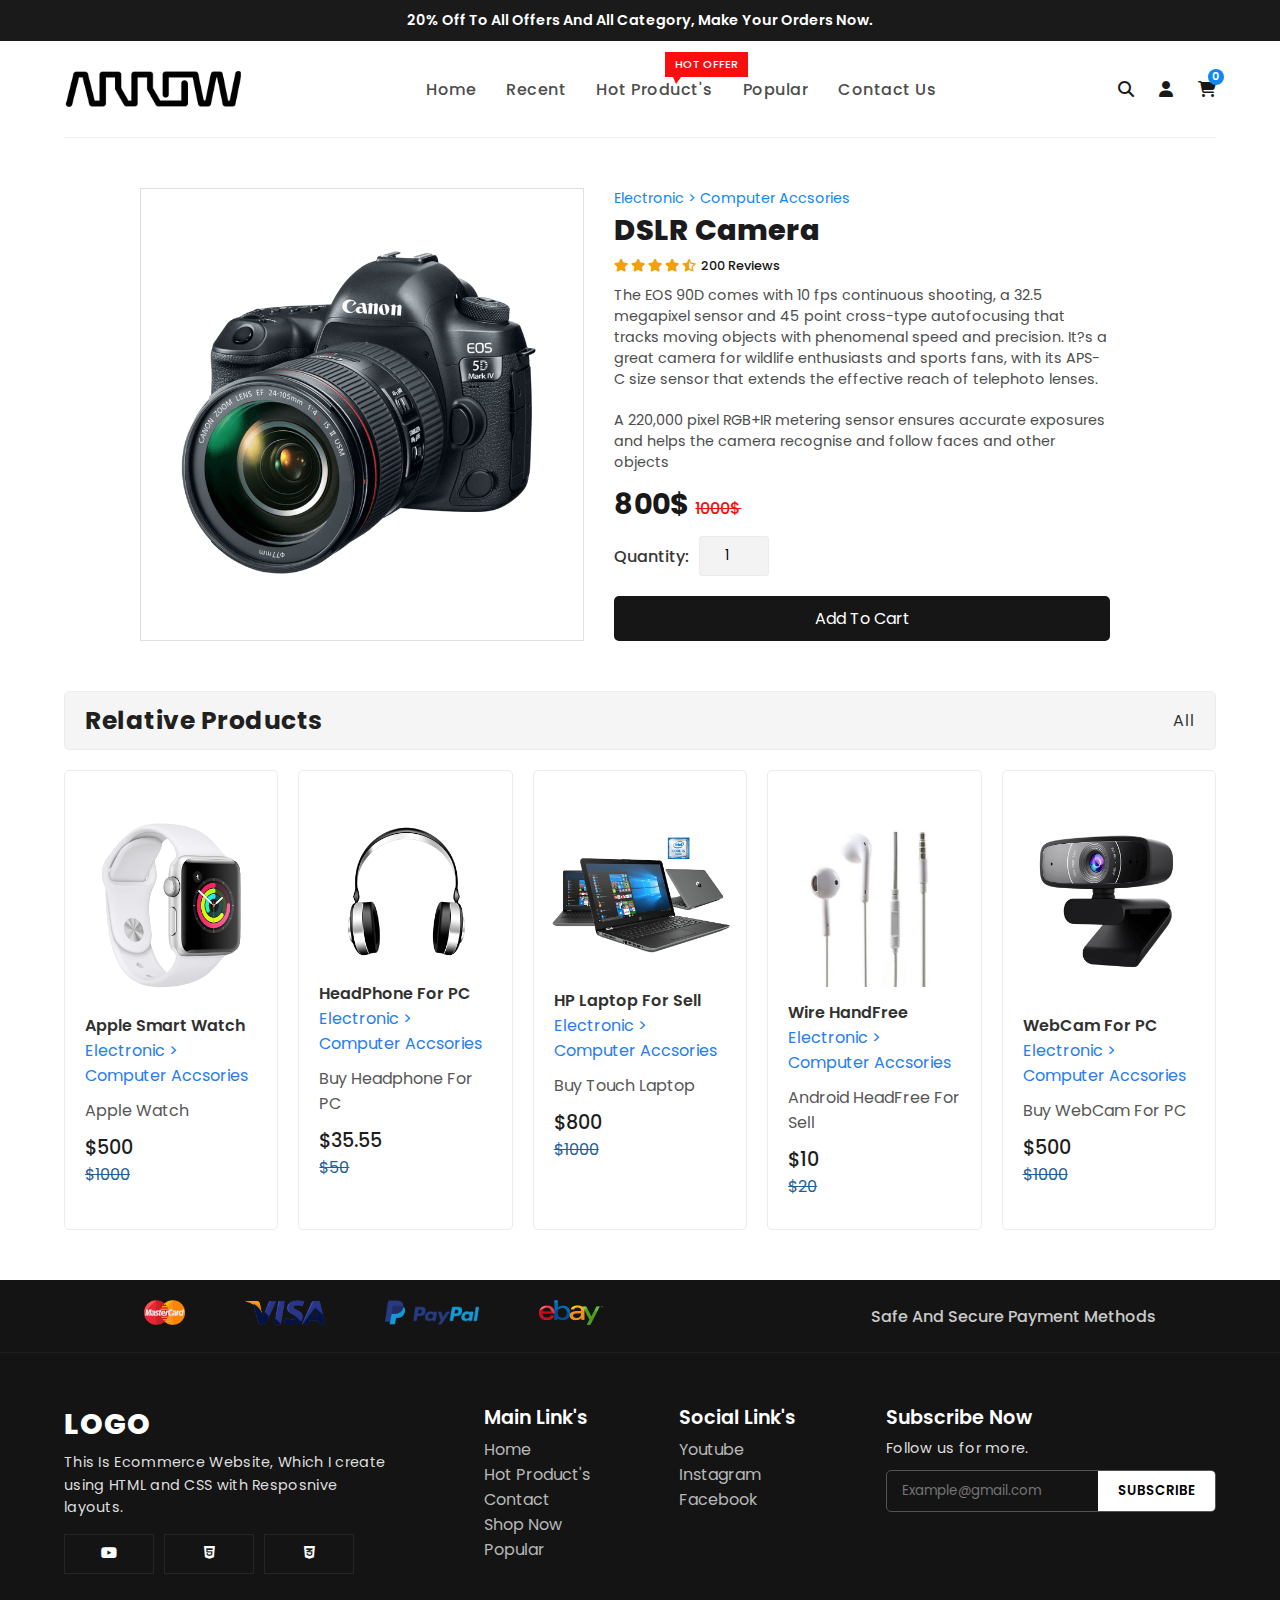
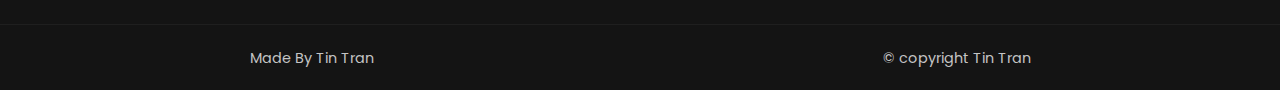
<file: product_page_camera.html>
<!DOCTYPE html>
<html lang="en">
<head>
    <meta charset="UTF-8">
    <meta http-equiv="X-UA-Compatible" content="IE=edge">
    <meta name="viewport" content="width=device-width, initial-scale=1.0">
    <!--==title==========================-->
    <title>Product Detail's</title>
    <!--==CSS============================-->
    <link rel="stylesheet" href="css/style.css">
    <!--==fav-icon=======================-->
    <link rel="shortcut icon" href="images/favicon.png">
    <!--==import-poppins-font============-->
    <link rel="preconnect" href="https://fonts.googleapis.com">
    <link rel="preconnect" href="https://fonts.gstatic.com" crossorigin>
    <link href="https://fonts.googleapis.com/css2?family=Poppins:ital,wght@0,100;0,200;0,300;0,400;0,500;0,600;0,700;0,800;0,900;1,100;1,200;1,300;1,400;1,500;1,600;1,700;1,800;1,900&display=swap" rel="stylesheet">
    <!--==Font-Awesome-for-icons=========-->
    <link rel="stylesheet" href="https://cdnjs.cloudflare.com/ajax/libs/font-awesome/6.2.1/css/all.min.css">
</head>
<body>

    <!--==top-bar==================================-->
    <div class="nav-top-bar">
        <span>20% Off To All Offers And All Category, Make Your Orders Now.</span>
    </div>
    <!--==nav=======================================-->
    <nav class="navigation">

        <!--**logo********-->
        <a href="index.html" class="logo">
            <img src="images/logo.png" alt="Logo">
        </a>
        <!--**menu-btn****-->
        <input type="checkbox" class="menu-btn" id="menu-btn">
        <label for="menu-btn" class="menu-icon">
            <span class="nav-icon"></span>
        </label>
        <!--**menu********-->
        <ul class="menu">
            <li><a href="index.html">Home</a></li>
            <li><a href="index.html#recent-product">Recent</a></li>
            <li>
                <a href="hot_products.html">Hot Product's</a>
                <span class="nav-label">Hot Offer</span>
            </li>
            <li><a href="index.html#popular-product">Popular</a></li>
            <li><a href="https://www.facebook.com/bintranofficial">Contact Us</a></li>
        </ul>
        <!--**nav-btns****-->
        <div class="nav-btns">
            <!--search-->
            <input type="checkbox" id="nav-search-btn">
            <div class="nav-search">
                <!--search-btn-->
                <label for="nav-search-btn"><i class="fa-solid fa-magnifying-glass"></i></label>
                <!--search-container-->
                <form >
                    <!--close-->
                    <label for="nav-search-btn" class="nav-search-close">
                        <i class="fa-solid fa-xmark"></i>
                    </label>
                    <!--box-->
                    <div class="nav-search-box">
                        <input type="text" placeholder="Search Product's" required>
                        <button><i class="fa-solid fa-magnifying-glass"></i></button>
                    </div>
                </form>
            </div>
            <!--user-->
            <a href="#" class="nav-user">
                <i class="fa-solid fa-user"></i>
            </a>
            <!--cart-->
            <a href="#" class="nav-cart">
                <i class="fa-solid fa-cart-shopping"></i>
                <span>0</span>
            </a>
        </div>
    
    </nav><!--nav-end-->



    <!--==Product-Details============================-->
    <div id="product_details">

        <!--**img*************-->
        <div class="d-product-img">
                <img src="images/p5.png" alt="DSLR Camera">    
        </div>
        <!--**text************-->
        <div class="d-product-text">
            <!--category-->
            <span class="category">Electronic > Computer Accsories</span>
            <!--title-->
            <strong>DSLR Camera</strong>
            <!--rating-->
            <span class="rating">
                <i class="fa-solid fa-star"></i>
                <i class="fa-solid fa-star"></i>
                <i class="fa-solid fa-star"></i>
                <i class="fa-solid fa-star"></i>
                <i class="fa-regular fa-star-half-stroke"></i>
                <span>200 Reviews</span>
            </span>
            <!--details-->
            <p>The EOS 90D comes with 10 fps continuous shooting, a 32.5 megapixel sensor and 45 point cross-type autofocusing that tracks moving objects with phenomenal speed and precision. It?s a great camera for wildlife enthusiasts and sports fans, with its APS-C size sensor that extends the effective reach of telephoto lenses. </p>
            <p>A 220,000 pixel RGB+IR metering sensor ensures accurate exposures and helps the camera recognise and follow faces and other objects</p>
            <!--price-->
            <span class="price">800$ <del>1000$</del></span>
            <!--quantity-->
            <div class="quantity">
                <span>Quantity: </span>
                <input type="number" value="1">
            </div>
            <!--btn-->
            <a href="#">Add To Cart</a>
        </div>

    </div><!--details-end-->


    <!--==Relative-products===========================-->
    <section id="popular-product" class="relative-products">

        <!--**heading********************-->
        <div class="product-heading">
            <h3>Relative Products</h3>
            <a href="hot_products.html">All</a>
        </div>

        <!--**container*****************-->
        <div class="popular-product-container">

            <!--**box1***-->
            <div class="product-box">
                <!--img-->
                <a href="product_page_apple_watch.html" class="product-img">
                    <img src="images/h3.png" alt="Apple Smart Watch">
                </a>
                <!--text-->
                <div class="product-text">
                    <!--title-->
                    <a href="product_page_apple_watch.html" class="product-box-p-name">Apple Smart Watch</a>
                    <!--category-->
                    <span class="p-box-category">
                        <a>Electronic</a> > <a>Computer Accsories</a>
                    </span>
                    <!--details-->
                    <p>Apple Watch</p>
                    <!--price-->
                    <span class="p-box-price">$500</span>
                    <del>$1000</del>
                </div>
            </div><!--box-end-->

            <!--**box2***-->
            <div class="product-box">
                <!--img-->
                <a href="product_page_wireless_headphone.html" class="product-img">
                    <img src="images/h1.png" alt="HeadPhone For PC">
                </a>
                <!--text-->
                <div class="product-text">
                    <!--title-->
                    <a href="product_page_wireless_headphone.html" class="product-box-p-name">HeadPhone For PC</a>
                    <!--category-->
                    <span class="p-box-category">
                        <a>Electronic</a> > <a>Computer Accsories</a>
                    </span>
                    <!--details-->
                    <p>Buy Headphone For PC</p>
                    <!--price-->
                    <span class="p-box-price">$35.55</span>
                    <del>$50</del>
                </div>
            </div><!--box-end-->

            <!--**box3***-->
            <div class="product-box">
                <!--img-->
                <a href="product_page_hp_laptop.html" class="product-img">
                    <img src="images/h2.png" alt="HP Laptop For Sell">
                </a>
                <!--text-->
                <div class="product-text">
                    <!--title-->
                    <a href="product_page_hp_laptop.html" class="product-box-p-name">HP Laptop For Sell</a>
                    <!--category-->
                    <span class="p-box-category">
                        <a>Electronic</a> > <a>Computer Accsories</a>
                    </span>
                    <!--details-->
                    <p>Buy Touch Laptop</p>
                    <!--price-->
                    <span class="p-box-price">$800</span>
                    <del>$1000</del>
                </div>
            </div><!--box-end-->

            <!--**box4***-->
            <div class="product-box">
                <!--img-->
                <a href="product_page_wire_hand_free.html" class="product-img">
                    <img src="images/h4.jpg" alt="Wire HandFree">
                </a>
                <!--text-->
                <div class="product-text">
                    <!--title-->
                    <a href="product_page_wire_hand_free.html" class="product-box-p-name">Wire HandFree</a>
                    <!--category-->
                    <span class="p-box-category">
                        <a>Electronic</a> > <a>Computer Accsories</a>
                    </span>
                    <!--details-->
                    <p>Android HeadFree For Sell</p>
                    <!--price-->
                    <span class="p-box-price">$10</span>
                    <del>$20</del>
                </div>
            </div><!--box-end-->

            <!--**box5***-->
            <div class="product-box">
                <!--img-->
                <a href="product_page_webcam.html" class="product-img">
                    <img src="images/p1.png" alt="WebCam For PC">
                </a>
                <!--text-->
                <div class="product-text">
                    <!--title-->
                    <a href="product_page_apple_watch.html" class="product-box-p-name">WebCam For PC</a>
                    <!--category-->
                    <span class="p-box-category">
                        <a>Electronic</a> > <a>Computer Accsories</a>
                    </span>
                    <!--details-->
                    <p>Buy WebCam For PC</p>
                    <!--price-->
                    <span class="p-box-price">$500</span>
                    <del>$1000</del>
                </div>
            </div><!--box-end-->

        </div>

    </section><!--==relative-end===-->



    <!--==Footer=================================-->
    <footer>

        <!--**payment-method******************-->
        <div class="footer-payment">
            <!--logos-->
            <div class="footer-payment-logos">
                <a href="https://www.mastercard.com/" target="_blank">
                    <img src="images/master_card.png" alt="master card">
                </a>
                <a href="https://www.visa.com/" target="_blank">
                    <img src="images/visa.png" alt="visa">
                </a>
                <a href="http://paypal.com/" target="_blank">
                    <img src="images/paypal.png" alt="paypal">
                </a>
                <a href="http://ebay.com/" target="_blank">
                    <img src="images/ebay.png" alt="">
                </a>
            </div>
            <!--text-->
            <strong>Safe And Secure Payment Methods</strong>
        </div>

        <!--**container***********************-->
        <div class="footer-container">

            <!--**company**-->
            <div class="footer-company-box">
                <!--logo-->
                <a href="https://www.youtube.com/@bintranofficial/" class="footer-logo" target="_blank">Logo</a>
                <p>This Is Ecommerce Website, Which I create using HTML and CSS with Resposnive layouts.</p>
                <!--social-box-->
                <div class="footer-social">
                    <a href="https://www.youtube.com/@bintranofficial/" target="_blank">
                        <i class="fa-brands fa-youtube"></i>
                    </a>
                    <a href="https://validator.w3.org/check?uri=https%3A%2F%2Fmyy.haaga-helia.fi%2F;accept=text%2Fhtml%2Capplication%2Fxhtml%2Bxml%2Capplication%2Fxml%3Bq%3D0.9%2Cimage%2Fwebp%2Cimage%2Fapng%2C%2A%2F%2A%3Bq%3D0.8%2Capplication%2Fsigned-exchange%3Bv%3Db3%3Bq%3D0.9;accept-language=en-US%2Cen%3Bq%3D0.9" target="_blank"> 
                        <i class="fa-brands fa-html5"></i>
                    </a> 
                    
                    <a href="https://jigsaw.w3.org/css-validator/validator?uri=https%3A%2F%2Fmyy.haaga-helia.fi%2F" target="_blank">    
                        <i class="fa-brands fa-css3-alt"></i>
                    </a>
                </div>
            </div>
            <!--**link-box***-->
            <div class="footer-link-box">
                <strong>Main Link's</strong>
                <ul>
                    <li><a href="index.html">Home</a></li>
                    <li><a href="hot_products.html">Hot Product's</a></li>
                    <li><a href="https://www.facebook.com/bintranofficial">Contact</a></li>
                    <li><a href="product_page_apple_watch.html">Shop Now</a></li>
                    <li><a href="index.html#popular-product">Popular</a></li>
                </ul>
            </div>
            <!--**link-box***-->
            <div class="footer-link-box">
                <strong>Social Link's</strong>
                <ul>
                    <li><a href="https://www.youtube.com/@bintranofficial">Youtube</a></li>
                    <li><a href="https://www.instagram.com/chamkamquadii/">Instagram</a></li>
                    <li><a href="https://www.facebook.com/bintranofficial">Facebook</a></li>
                </ul>
            </div>
            <!--**subscribe**-->
            <div class="footer-subscribe">
                <strong>Subscribe Now</strong>
                <p>Follow us for more.</p>
                <!--subscribe-box-->
                <div class="subscribe-box">
                    <input type="email" placeholder="Example@gmail.com" required>
                    <button>Subscribe</button>
                </div>
            </div>

        </div><!--container-end-->

        <!--**bottom********************-->
        <div class="footer-bottom">
            <a href="https://www.youtube.com/@bintranofficial" target="_blank">
                <span class="footer-owner">Made By Tin Tran</span>
            </a>
            <a href="https://www.youtube.com/@bintranofficial" target="_blank">
                <span class="copyright">© copyright Tin Tran</span>
            </a>
            
        </div>
    
    </footer>
    
</body>
</html>
</file>
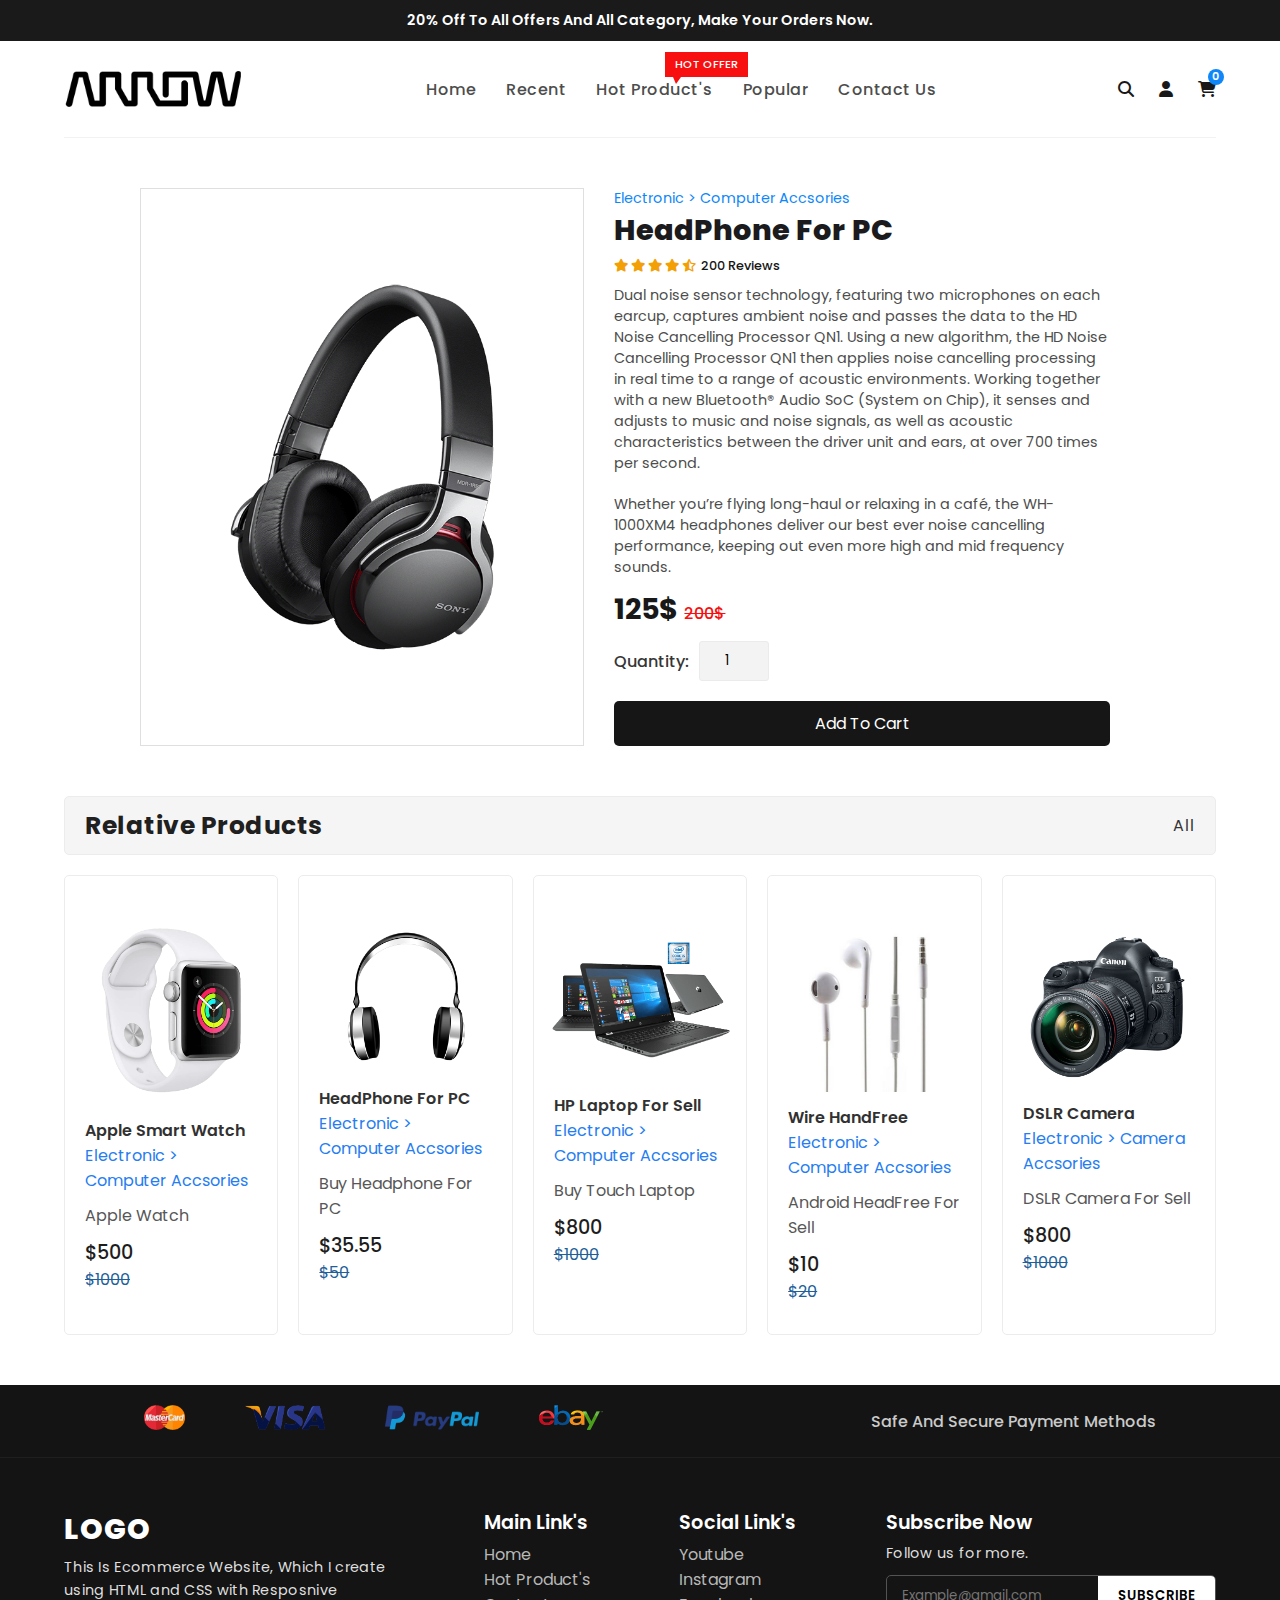
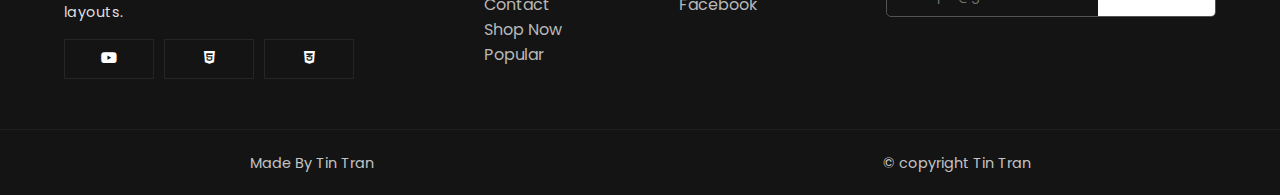
<file: product_page_headphone.html>
<!DOCTYPE html>
<html lang="en">
<head>
    <meta charset="UTF-8">
    <meta http-equiv="X-UA-Compatible" content="IE=edge">
    <meta name="viewport" content="width=device-width, initial-scale=1.0">
    <!--==title==========================-->
    <title>Product Detail's</title>
    <!--==CSS============================-->
    <link rel="stylesheet" href="css/style.css">
    <!--==fav-icon=======================-->
    <link rel="shortcut icon" href="images/favicon.png">
    <!--==import-poppins-font============-->
    <link rel="preconnect" href="https://fonts.googleapis.com">
    <link rel="preconnect" href="https://fonts.gstatic.com" crossorigin>
    <link href="https://fonts.googleapis.com/css2?family=Poppins:ital,wght@0,100;0,200;0,300;0,400;0,500;0,600;0,700;0,800;0,900;1,100;1,200;1,300;1,400;1,500;1,600;1,700;1,800;1,900&display=swap" rel="stylesheet">
    <!--==Font-Awesome-for-icons=========-->
    <link rel="stylesheet" href="https://cdnjs.cloudflare.com/ajax/libs/font-awesome/6.2.1/css/all.min.css">
</head>
<body>

    <!--==top-bar==================================-->
    <div class="nav-top-bar">
        <span>20% Off To All Offers And All Category, Make Your Orders Now.</span>
    </div>
    <!--==nav=======================================-->
    <nav class="navigation">

        <!--**logo********-->
        <a href="index.html" class="logo">
            <img src="images/logo.png" alt="Logo">
        </a>
        <!--**menu-btn****-->
        <input type="checkbox" class="menu-btn" id="menu-btn">
        <label for="menu-btn" class="menu-icon">
            <span class="nav-icon"></span>
        </label>
        <!--**menu********-->
        <ul class="menu">
            <li><a href="index.html">Home</a></li>
            <li><a href="index.html#recent-product">Recent</a></li>
            <li>
                <a href="hot_products.html">Hot Product's</a>
                <span class="nav-label">Hot Offer</span>
            </li>
            <li><a href="index.html#popular-product">Popular</a></li>
            <li><a href="https://www.facebook.com/bintranofficial">Contact Us</a></li>
        </ul>
        <!--**nav-btns****-->
        <div class="nav-btns">
            <!--search-->
            <input type="checkbox" id="nav-search-btn">
            <div class="nav-search">
                <!--search-btn-->
                <label for="nav-search-btn"><i class="fa-solid fa-magnifying-glass"></i></label>
                <!--search-container-->
                <form >
                    <!--close-->
                    <label for="nav-search-btn" class="nav-search-close">
                        <i class="fa-solid fa-xmark"></i>
                    </label>
                    <!--box-->
                    <div class="nav-search-box">
                        <input type="text" placeholder="Search Product's" required>
                        <button><i class="fa-solid fa-magnifying-glass"></i></button>
                    </div>
                </form>
            </div>
            <!--user-->
            <a href="#" class="nav-user">
                <i class="fa-solid fa-user"></i>
            </a>
            <!--cart-->
            <a href="#" class="nav-cart">
                <i class="fa-solid fa-cart-shopping"></i>
                <span>0</span>
            </a>
        </div>
    
    </nav><!--nav-end-->


    <!--==Product-Details============================-->
    <div id="product_details">

        <!--**img*************-->
        <div class="d-product-img">
                <img src="images/p4.png" alt="HeadPhone For PC"> 
        </div>
        <!--**text************-->
        <div class="d-product-text">
            <!--category-->
            <span class="category">Electronic > Computer Accsories</span>
            <!--title-->
            <strong>HeadPhone For PC</strong>
            <!--rating-->
            <span class="rating">
                <i class="fa-solid fa-star"></i>
                <i class="fa-solid fa-star"></i>
                <i class="fa-solid fa-star"></i>
                <i class="fa-solid fa-star"></i>
                <i class="fa-regular fa-star-half-stroke"></i>
                <span>200 Reviews</span>
            </span>
            <!--details-->
            <p>Dual noise sensor technology, featuring two microphones on each earcup, captures ambient noise and passes the data to the HD Noise Cancelling Processor QN1. Using a new algorithm, the HD Noise Cancelling Processor QN1 then applies noise cancelling processing in real time to a range of acoustic environments. Working together with a new Bluetooth® Audio SoC (System on Chip), it senses and adjusts to music and noise signals, as well as acoustic characteristics between the driver unit and ears, at over 700 times per second.</p>
            <p>Whether you’re flying long-haul or relaxing in a café, the WH-1000XM4 headphones deliver our best ever noise cancelling performance, keeping out even more high and mid frequency sounds.</p>
            <!--price-->
            <span class="price">125$ <del>200$</del></span>
            <!--quantity-->
            <div class="quantity">
                <span>Quantity: </span>
                <input type="number" value="1">
            </div>
            <!--btn-->
            <a href="#">Add To Cart</a>
        </div>

    </div><!--details-end-->


    <!--==Relative-products===========================-->
    <section id="popular-product" class="relative-products">

        <!--**heading********************-->
        <div class="product-heading">
            <h3>Relative Products</h3>
            <a href="hot_products.html">All</a>
        </div>

        <!--**container*****************-->
        <div class="popular-product-container">

            <!--**box1***-->
            <div class="product-box">
                <!--img-->
                <a href="product_page_apple_watch.html" class="product-img">
                    <img src="images/h3.png" alt="Apple Smart Watch">
                </a>
                <!--text-->
                <div class="product-text">
                    <!--title-->
                    <a href="product_page_apple_watch.html" class="product-box-p-name">Apple Smart Watch</a>
                    <!--category-->
                    <span class="p-box-category">
                        <a>Electronic</a> > <a>Computer Accsories</a>
                    </span>
                    <!--details-->
                    <p>Apple Watch</p>
                    <!--price-->
                    <span class="p-box-price">$500</span>
                    <del>$1000</del>
                </div>
            </div><!--box-end-->

            <!--**box2***-->
            <div class="product-box">
                <!--img-->
                <a href="product_page_wireless_headphone.html" class="product-img">
                    <img src="images/h1.png" alt="HeadPhone For PC">
                </a>
                <!--text-->
                <div class="product-text">
                    <!--title-->
                    <a href="product_page_wireless_headphone.html" class="product-box-p-name">HeadPhone For PC</a>
                    <!--category-->
                    <span class="p-box-category">
                        <a>Electronic</a> > <a>Computer Accsories</a>
                    </span>
                    <!--details-->
                    <p>Buy Headphone For PC</p>
                    <!--price-->
                    <span class="p-box-price">$35.55</span>
                    <del>$50</del>
                </div>
            </div><!--box-end-->

            <!--**box3***-->
            <div class="product-box">
                <!--img-->
                <a href="product_page_hp_laptop.html" class="product-img">
                    <img src="images/h2.png" alt="HP Laptop For Sell">
                </a>
                <!--text-->
                <div class="product-text">
                    <!--title-->
                    <a href="product_page_hp_laptop.html" class="product-box-p-name">HP Laptop For Sell</a>
                    <!--category-->
                    <span class="p-box-category">
                        <a>Electronic</a> > <a>Computer Accsories</a>
                    </span>
                    <!--details-->
                    <p>Buy Touch Laptop</p>
                    <!--price-->
                    <span class="p-box-price">$800</span>
                    <del>$1000</del>
                </div>
            </div><!--box-end-->

            <!--**box4***-->
            <div class="product-box">
                <!--img-->
                <a href="product_page_wire_hand_free.html" class="product-img">
                    <img src="images/h4.jpg" alt="Wire HandFree">
                </a>
                <!--text-->
                <div class="product-text">
                    <!--title-->
                    <a href="product_page_wire_hand_free.html" class="product-box-p-name">Wire HandFree</a>
                    <!--category-->
                    <span class="p-box-category">
                        <a>Electronic</a> > <a>Computer Accsories</a>
                    </span>
                    <!--details-->
                    <p>Android HeadFree For Sell</p>
                    <!--price-->
                    <span class="p-box-price">$10</span>
                    <del>$20</del>
                </div>
            </div><!--box-end-->

            <!--**box5***-->
            <div class="product-box">
                <!--img-->
                <a href="product_page_camera.html" class="product-img">
                    <img src="images/p5.png" alt="DSLR Camera">
                </a>
                <!--text-->
                <div class="product-text">
                    <!--title-->
                    <a href="product_page_camera.html" class="product-box-p-name">DSLR Camera</a>
                    <!--category-->
                    <span class="p-box-category">
                        <a>Electronic</a> > <a>Camera Accsories</a>
                    </span>
                    <!--details-->
                    <p>DSLR Camera For Sell</p>
                    <!--price-->
                    <span class="p-box-price">$800</span>
                    <del>$1000</del>
                </div>
            </div><!--box-end-->

        </div>

    </section><!--==relative-end===-->



    <!--==Footer=================================-->
    <footer>

        <!--**payment-method******************-->
        <div class="footer-payment">
            <!--logos-->
            <div class="footer-payment-logos">
                <a href="https://www.mastercard.com/" target="_blank">
                    <img src="images/master_card.png" alt="master card">
                </a>
                <a href="https://www.visa.com/" target="_blank">
                    <img src="images/visa.png" alt="visa">
                </a>
                <a href="http://paypal.com/" target="_blank">
                    <img src="images/paypal.png" alt="paypal">
                </a>
                <a href="http://ebay.com/" target="_blank">
                    <img src="images/ebay.png" alt="">
                </a>
            </div>
            <!--text-->
            <strong>Safe And Secure Payment Methods</strong>
        </div>

        <!--**container***********************-->
        <div class="footer-container">

            <!--**company**-->
            <div class="footer-company-box">
                <!--logo-->
                <a href="https://www.youtube.com/@bintranofficial/" class="footer-logo" target="_blank">Logo</a>
                <p>This Is Ecommerce Website, Which I create using HTML and CSS with Resposnive layouts.</p>
                <!--social-box-->
                <div class="footer-social">
                    <a href="https://www.youtube.com/@bintranofficial/" target="_blank">
                        <i class="fa-brands fa-youtube"></i>
                    </a>
                    <a href="https://validator.w3.org/check?uri=https%3A%2F%2Fmyy.haaga-helia.fi%2F;accept=text%2Fhtml%2Capplication%2Fxhtml%2Bxml%2Capplication%2Fxml%3Bq%3D0.9%2Cimage%2Fwebp%2Cimage%2Fapng%2C%2A%2F%2A%3Bq%3D0.8%2Capplication%2Fsigned-exchange%3Bv%3Db3%3Bq%3D0.9;accept-language=en-US%2Cen%3Bq%3D0.9" target="_blank"> 
                        <i class="fa-brands fa-html5"></i>
                    </a> 
                    
                    <a href="https://jigsaw.w3.org/css-validator/validator?uri=https%3A%2F%2Fmyy.haaga-helia.fi%2F" target="_blank">    
                        <i class="fa-brands fa-css3-alt"></i>
                    </a>
                </div>
            </div>
            <!--**link-box***-->
            <div class="footer-link-box">
                <strong>Main Link's</strong>
                <ul>
                    <li><a href="index.html">Home</a></li>
                    <li><a href="hot_products.html">Hot Product's</a></li>
                    <li><a href="https://www.facebook.com/bintranofficial">Contact</a></li>
                    <li><a href="product_page_apple_watch.html">Shop Now</a></li>
                    <li><a href="index.html#popular-product">Popular</a></li>
                </ul>
            </div>
            <!--**link-box***-->
            <div class="footer-link-box">
                <strong>Social Link's</strong>
                <ul>
                    <li><a href="https://www.youtube.com/@bintranofficial">Youtube</a></li>
                    <li><a href="https://www.instagram.com/chamkamquadii/">Instagram</a></li>
                    <li><a href="https://www.facebook.com/bintranofficial">Facebook</a></li>
                </ul>
            </div>
            <!--**subscribe**-->
            <div class="footer-subscribe">
                <strong>Subscribe Now</strong>
                <p>Follow us for more.</p>
                <!--subscribe-box-->
                <div class="subscribe-box">
                    <input type="email" placeholder="Example@gmail.com" required>
                    <button>Subscribe</button>
                </div>
            </div>

        </div><!--container-end-->

        <!--**bottom********************-->
        <div class="footer-bottom">
            <a href="https://www.youtube.com/@bintranofficial" target="_blank">
                <span class="footer-owner">Made By Tin Tran</span>
            </a>
            <a href="https://www.youtube.com/@bintranofficial" target="_blank">
                <span class="copyright">© copyright Tin Tran</span>
            </a>
            
        </div>
    
    </footer>
    
</body>
</html>
</file>
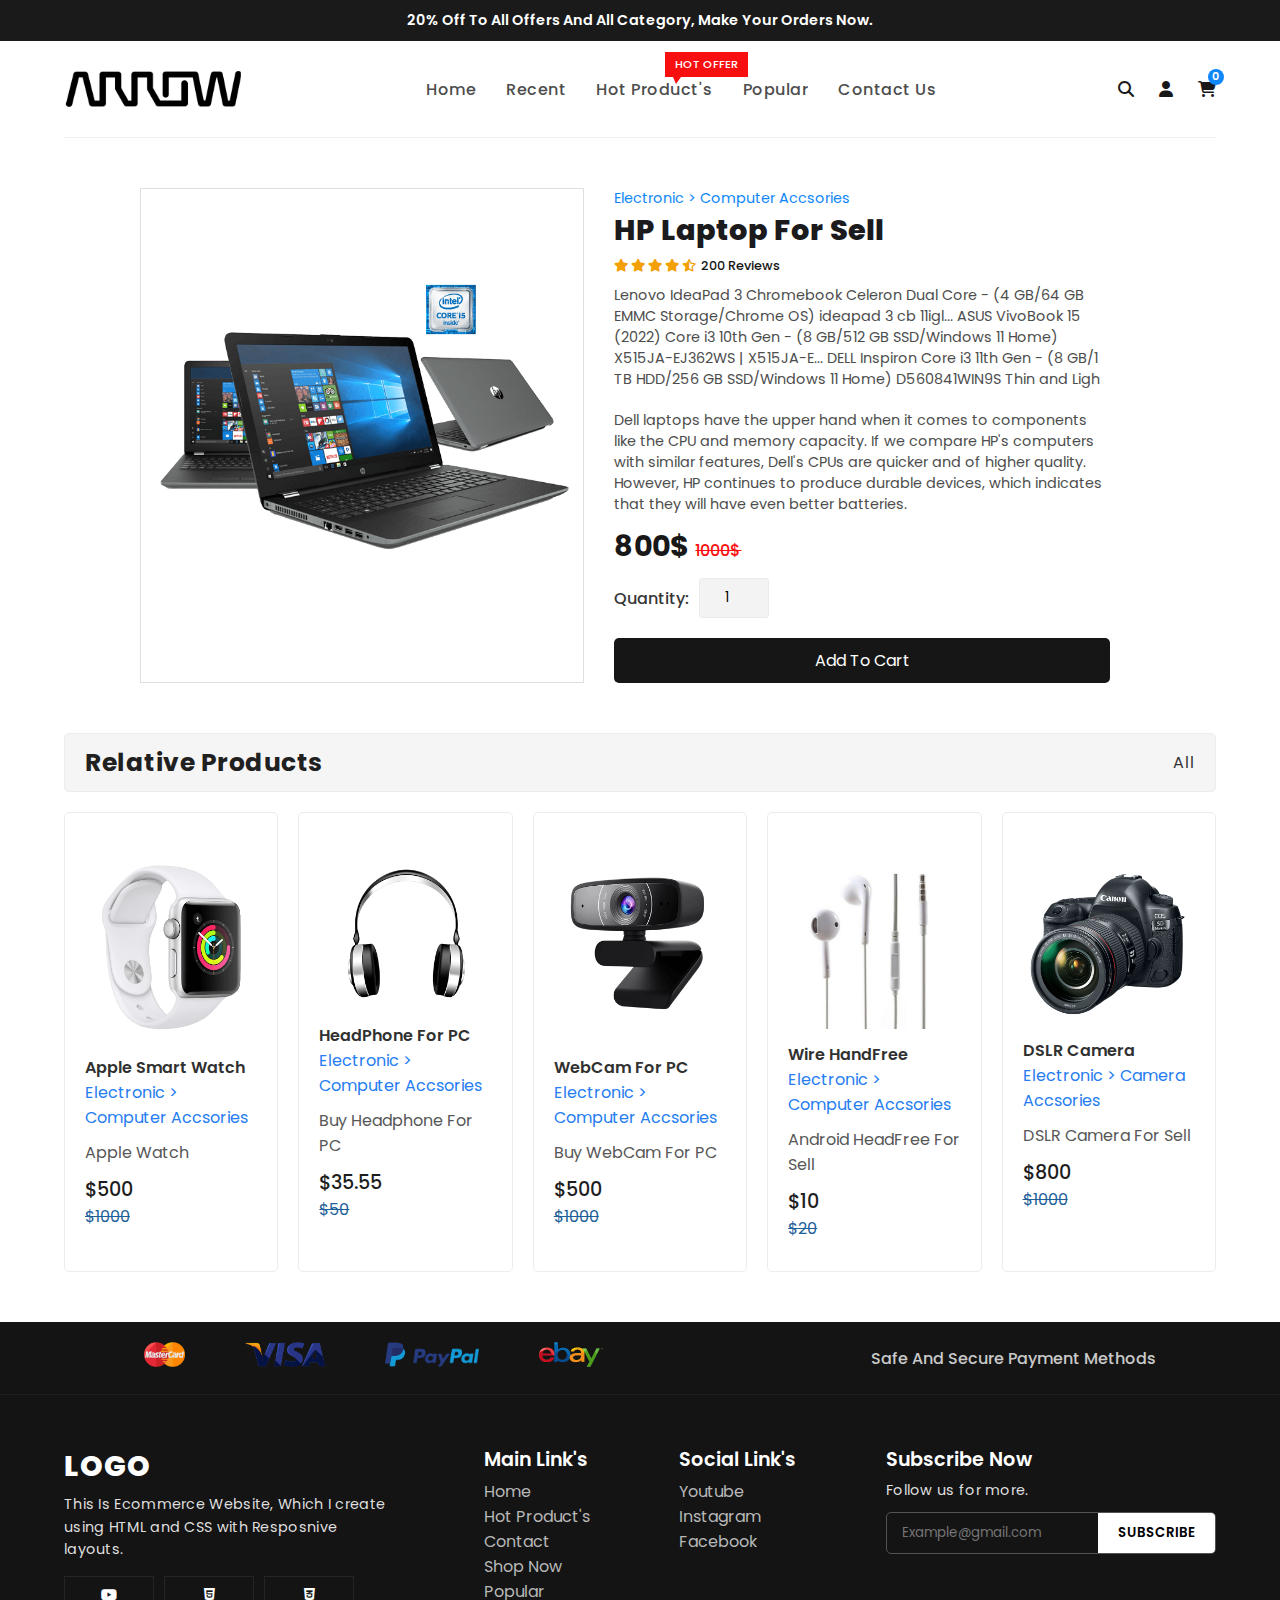
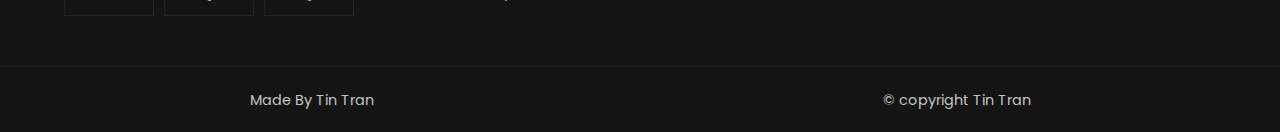
<file: product_page_hp_laptop.html>
<!DOCTYPE html>
<html lang="en">
<head>
    <meta charset="UTF-8">
    <meta http-equiv="X-UA-Compatible" content="IE=edge">
    <meta name="viewport" content="width=device-width, initial-scale=1.0">
    <!--==title==========================-->
    <title>Product Details</title>
    <!--==CSS============================-->
    <link rel="stylesheet" href="css/style.css">
    <!--==fav-icon=======================-->
    <link rel="shortcut icon" href="images/favicon.png">
    <!--==import-poppins-font============-->
    <link rel="preconnect" href="https://fonts.googleapis.com">
    <link rel="preconnect" href="https://fonts.gstatic.com" crossorigin>
    <link href="https://fonts.googleapis.com/css2?family=Poppins:ital,wght@0,100;0,200;0,300;0,400;0,500;0,600;0,700;0,800;0,900;1,100;1,200;1,300;1,400;1,500;1,600;1,700;1,800;1,900&display=swap" rel="stylesheet">
    <!--==Font-Awesome-for-icons=========-->
    <link rel="stylesheet" href="https://cdnjs.cloudflare.com/ajax/libs/font-awesome/6.2.1/css/all.min.css">
</head>
<body>

    <!--==top-bar==================================-->
    <div class="nav-top-bar">
        <span>20% Off To All Offers And All Category, Make Your Orders Now.</span>
    </div>
    <!--==nav=======================================-->
    <nav class="navigation">

        <!--**logo********-->
        <a href="index.html" class="logo">
            <img src="images/logo.png" alt="Logo">
        </a>
        <!--**menu-btn****-->
        <input type="checkbox" class="menu-btn" id="menu-btn">
        <label for="menu-btn" class="menu-icon">
            <span class="nav-icon"></span>
        </label>
        <!--**menu********-->
        <ul class="menu">
            <li><a href="index.html">Home</a></li>
            <li><a href="index.html#recent-product">Recent</a></li>
            <li>
                <a href="hot_products.html">Hot Product's</a>
                <span class="nav-label">Hot Offer</span>
            </li>
            <li><a href="index.html#popular-product">Popular</a></li>
            <li><a href="https://www.facebook.com/bintranofficial">Contact Us</a></li>
        </ul>
        <!--**nav-btns****-->
        <div class="nav-btns">
            <!--search-->
            <input type="checkbox" id="nav-search-btn">
            <div class="nav-search">
                <!--search-btn-->
                <label for="nav-search-btn"><i class="fa-solid fa-magnifying-glass"></i></label>
                <!--search-container-->
                <form >
                    <!--close-->
                    <label for="nav-search-btn" class="nav-search-close">
                        <i class="fa-solid fa-xmark"></i>
                    </label>
                    <!--box-->
                    <div class="nav-search-box">
                        <input type="text" placeholder="Search Product's" required>
                        <button><i class="fa-solid fa-magnifying-glass"></i></button>
                    </div>
                </form>
            </div>
            <!--user-->
            <a href="#" class="nav-user">
                <i class="fa-solid fa-user"></i>
            </a>
            <!--cart-->
            <a href="#" class="nav-cart">
                <i class="fa-solid fa-cart-shopping"></i>
                <span>0</span>
            </a>
        </div>
    
    </nav><!--nav-end-->



    <!--==Product-Details============================-->
    <div id="product_details">

        <!--**img*************-->
        <div class="d-product-img">
                <img src="images/h2.png" alt="HP Laptop For Sell">
        </div>
        <!--**text************-->
        <div class="d-product-text">
            <!--category-->
            <span class="category">Electronic > Computer Accsories</span>
            <!--title-->
            <strong>HP Laptop For Sell</strong>
            <!--rating-->
            <span class="rating">
                <i class="fa-solid fa-star"></i>
                <i class="fa-solid fa-star"></i>
                <i class="fa-solid fa-star"></i>
                <i class="fa-solid fa-star"></i>
                <i class="fa-regular fa-star-half-stroke"></i>
                <span>200 Reviews</span>
            </span>
            <!--details-->
            <p>Lenovo IdeaPad 3 Chromebook Celeron Dual Core - (4 GB/64 GB EMMC Storage/Chrome OS) ideapad 3 cb 11igl... ASUS VivoBook 15 (2022) Core i3 10th Gen - (8 GB/512 GB SSD/Windows 11 Home) X515JA-EJ362WS | X515JA-E... DELL Inspiron Core i3 11th Gen - (8 GB/1 TB HDD/256 GB SSD/Windows 11 Home) D560841WIN9S Thin and Ligh</p>
            <p>Dell laptops have the upper hand when it comes to components like the CPU and memory capacity. If we compare HP's computers with similar features, Dell's CPUs are quicker and of higher quality. However, HP continues to produce durable devices, which indicates that they will have even better batteries.</p>
            <!--price-->
            <span class="price">800$ <del>1000$</del></span>
            <!--quantity-->
            <div class="quantity">
                <span>Quantity: </span>
                <input type="number" value="1">
            </div>
            <!--btn-->
            <a href="#">Add To Cart</a>
        </div>

    </div><!--details-end-->


    <!--==Relative-product's===========================-->
    <section id="popular-product" class="relative-products">

        <!--**heading********************-->
        <div class="product-heading">
            <h3>Relative Products</h3>
            <a href="hot_products.html">All</a>
        </div>

        <!--**container*****************-->
        <div class="popular-product-container">

            <!--**box1***-->
            <div class="product-box">
                <!--img-->
                <a href="product_page_apple_watch.html" class="product-img">
                    <img src="images/h3.png" alt="Apple Smart Watch">
                </a>
                <!--text-->
                <div class="product-text">
                    <!--title-->
                    <a href="product_page_apple_watch.html" class="product-box-p-name">Apple Smart Watch</a>
                    <!--category-->
                    <span class="p-box-category">
                        <a>Electronic</a> > <a>Computer Accsories</a>
                    </span>
                    <!--details-->
                    <p>Apple Watch</p>
                    <!--price-->
                    <span class="p-box-price">$500</span>
                    <del>$1000</del>
                </div>
            </div><!--box-end-->

            <!--**box2***-->
            <div class="product-box">
                <!--img-->
                <a href="product_page_wireless_headphone.html" class="product-img">
                    <img src="images/h1.png" alt="HeadPhone For PC">
                </a>
                <!--text-->
                <div class="product-text">
                    <!--title-->
                    <a href="product_page_wireless_headphone.html" class="product-box-p-name">HeadPhone For PC</a>
                    <!--category-->
                    <span class="p-box-category">
                        <a>Electronic</a> > <a>Computer Accsories</a>
                    </span>
                    <!--details-->
                    <p>Buy Headphone For PC</p>
                    <!--price-->
                    <span class="p-box-price">$35.55</span>
                    <del>$50</del>
                </div>
            </div><!--box-end-->

            <!--**box3***-->
            <div class="product-box">
                <!--img-->
                <a href="product_page_webcam.html" class="product-img">
                    <img src="images/p1.png" alt="WebCam For PC">
                </a>
                <!--text-->
                <div class="product-text">
                    <!--title-->
                    <a href="product_page_apple_watch.html" class="product-box-p-name">WebCam For PC</a>
                    <!--category-->
                    <span class="p-box-category">
                        <a>Electronic</a> > <a>Computer Accsories</a>
                    </span>
                    <!--details-->
                    <p>Buy WebCam For PC</p>
                    <!--price-->
                    <span class="p-box-price">$500</span>
                    <del>$1000</del>
                </div>
            </div><!--box-end-->

            <!--**box4***-->
            <div class="product-box">
                <!--img-->
                <a href="product_page_wire_hand_free.html" class="product-img">
                    <img src="images/h4.jpg" alt="Wire HandFree">
                </a>
                <!--text-->
                <div class="product-text">
                    <!--title-->
                    <a href="product_page_wire_hand_free.html" class="product-box-p-name">Wire HandFree</a>
                    <!--category-->
                    <span class="p-box-category">
                        <a>Electronic</a> > <a>Computer Accsories</a>
                    </span>
                    <!--details-->
                    <p>Android HeadFree For Sell</p>
                    <!--price-->
                    <span class="p-box-price">$10</span>
                    <del>$20</del>
                </div>
            </div><!--box-end-->

            <!--**box5***-->
            <div class="product-box">
                <!--img-->
                <a href="product_page_camera.html" class="product-img">
                    <img src="images/p5.png" alt="DSLR Camera">
                </a>
                <!--text-->
                <div class="product-text">
                    <!--title-->
                    <a href="product_page_camera.html" class="product-box-p-name">DSLR Camera</a>
                    <!--category-->
                    <span class="p-box-category">
                        <a>Electronic</a> > <a>Camera Accsories</a>
                    </span>
                    <!--details-->
                    <p>DSLR Camera For Sell</p>
                    <!--price-->
                    <span class="p-box-price">$800</span>
                    <del>$1000</del>
                </div>
            </div><!--box-end-->

        </div>

    </section><!--==relative-end===-->



    <!--==Footer=================================-->
    <footer>

        <!--**payment-method******************-->
        <div class="footer-payment">
            <!--logos-->
            <div class="footer-payment-logos">
                <a href="https://www.mastercard.com/" target="_blank">
                    <img src="images/master_card.png" alt="master card">
                </a>
                <a href="https://www.visa.com/" target="_blank">
                    <img src="images/visa.png" alt="visa">
                </a>
                <a href="http://paypal.com/" target="_blank">
                    <img src="images/paypal.png" alt="paypal">
                </a>
                <a href="http://ebay.com/" target="_blank">
                    <img src="images/ebay.png" alt="">
                </a>
            </div>
            <!--text-->
            <strong>Safe And Secure Payment Methods</strong>
        </div>

        <!--**container***********************-->
        <div class="footer-container">

            <!--**company**-->
            <div class="footer-company-box">
                <!--logo-->
                <a href="https://www.youtube.com/@bintranofficial/" class="footer-logo" target="_blank">Logo</a>
                <p>This Is Ecommerce Website, Which I create using HTML and CSS with Resposnive layouts.</p>
                <!--social-box-->
                <div class="footer-social">
                    <a href="https://www.youtube.com/@bintranofficial/" target="_blank">
                        <i class="fa-brands fa-youtube"></i>
                    </a>
                    <a href="https://validator.w3.org/check?uri=https%3A%2F%2Fmyy.haaga-helia.fi%2F;accept=text%2Fhtml%2Capplication%2Fxhtml%2Bxml%2Capplication%2Fxml%3Bq%3D0.9%2Cimage%2Fwebp%2Cimage%2Fapng%2C%2A%2F%2A%3Bq%3D0.8%2Capplication%2Fsigned-exchange%3Bv%3Db3%3Bq%3D0.9;accept-language=en-US%2Cen%3Bq%3D0.9" target="_blank"> 
                        <i class="fa-brands fa-html5"></i>
                    </a> 
                    
                    <a href="https://jigsaw.w3.org/css-validator/validator?uri=https%3A%2F%2Fmyy.haaga-helia.fi%2F" target="_blank">    
                        <i class="fa-brands fa-css3-alt"></i>
                    </a>
                </div>
            </div>
            <!--**link-box***-->
            <div class="footer-link-box">
                <strong>Main Link's</strong>
                <ul>
                    <li><a href="index.html">Home</a></li>
                    <li><a href="hot_products.html">Hot Product's</a></li>
                    <li><a href="https://www.facebook.com/bintranofficial">Contact</a></li>
                    <li><a href="product_page_apple_watch.html">Shop Now</a></li>
                    <li><a href="index.html#popular-product">Popular</a></li>
                </ul>
            </div>
            <!--**link-box***-->
            <div class="footer-link-box">
                <strong>Social Link's</strong>
                <ul>
                    <li><a href="https://www.youtube.com/@bintranofficial">Youtube</a></li>
                    <li><a href="https://www.instagram.com/chamkamquadii/">Instagram</a></li>
                    <li><a href="https://www.facebook.com/bintranofficial">Facebook</a></li>
                </ul>
            </div>
            <!--**subscribe**-->
            <div class="footer-subscribe">
                <strong>Subscribe Now</strong>
                <p>Follow us for more.</p>
                <!--subscribe-box-->
                <div class="subscribe-box">
                    <input type="email" placeholder="Example@gmail.com" required>
                    <button>Subscribe</button>
                </div>
            </div>

        </div><!--container-end-->

        <!--**bottom********************-->
        <div class="footer-bottom">
            <a href="https://www.youtube.com/@bintranofficial" target="_blank">
                <span class="footer-owner">Made By Tin Tran</span>
            </a>
            <a href="https://www.youtube.com/@bintranofficial" target="_blank">
                <span class="copyright">© copyright Tin Tran</span>
            </a>
            
        </div>
    
    </footer>
    
</body>
</html>
</file>
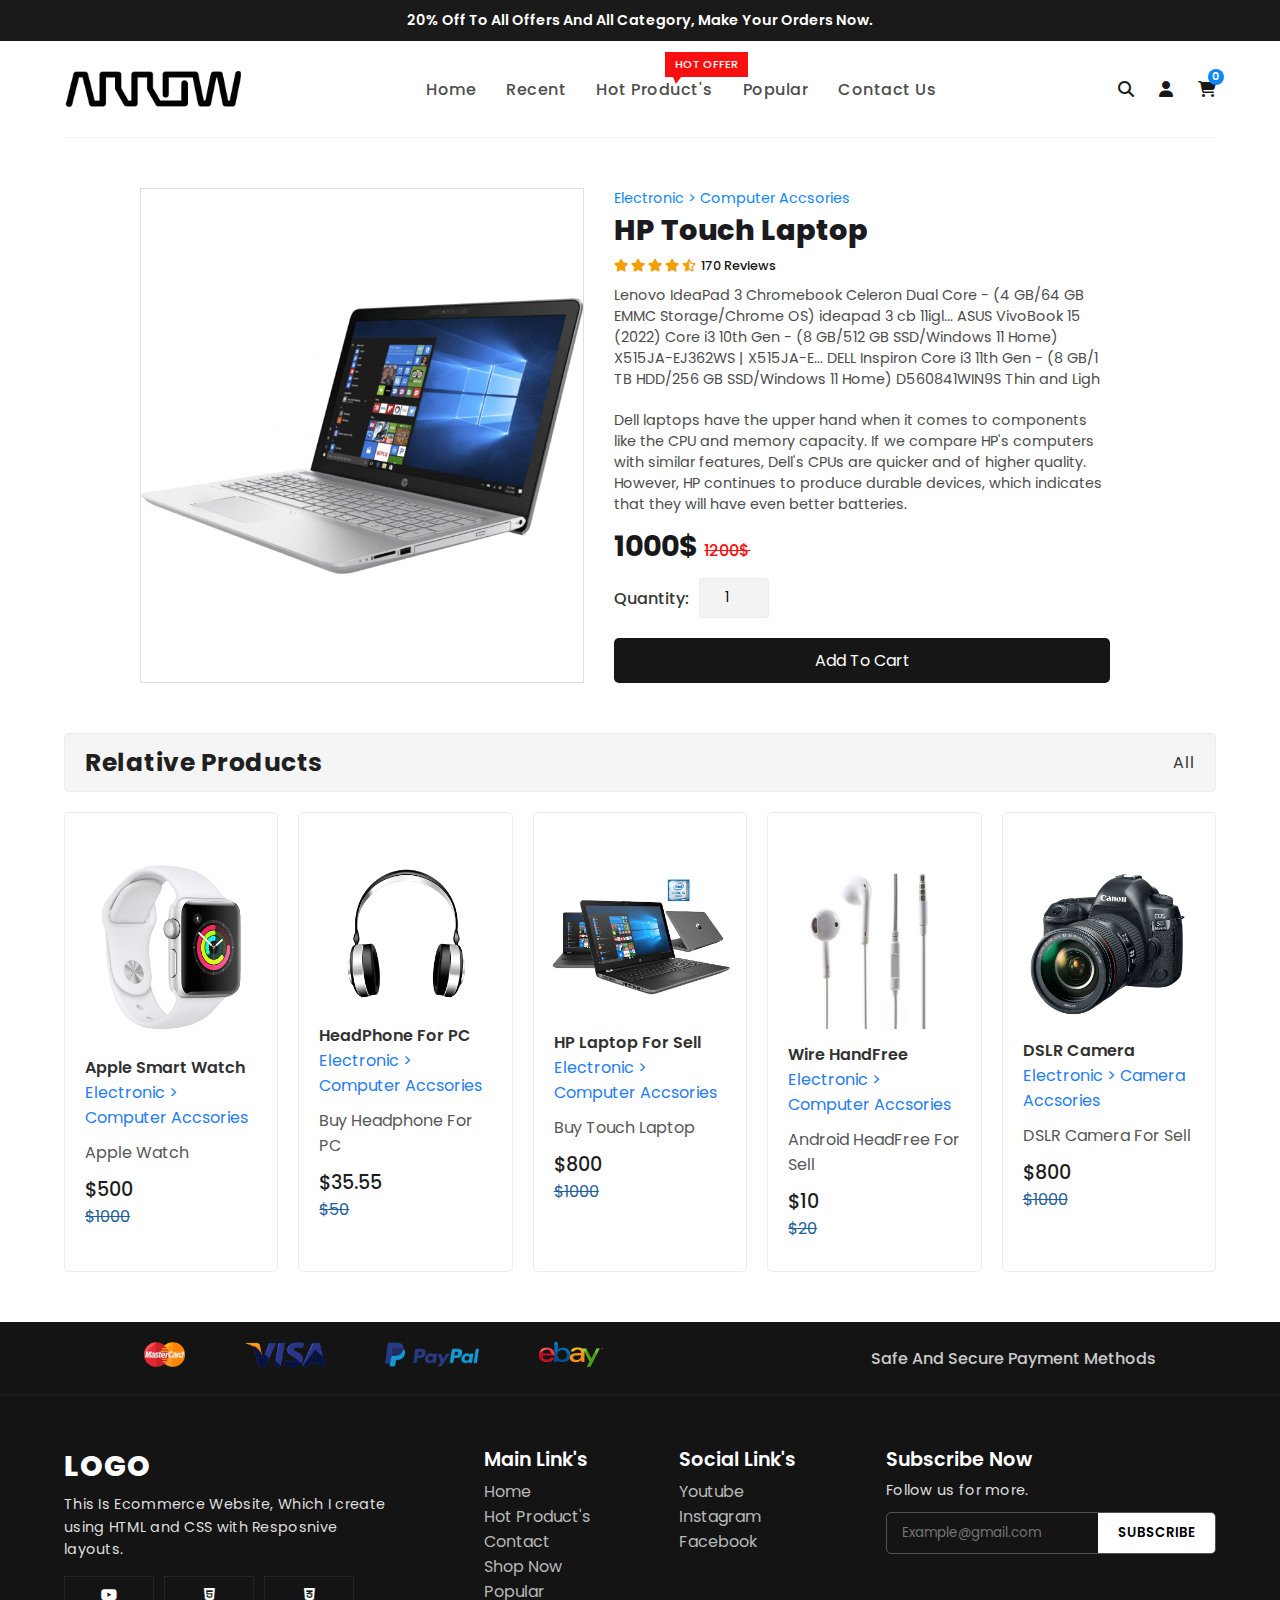
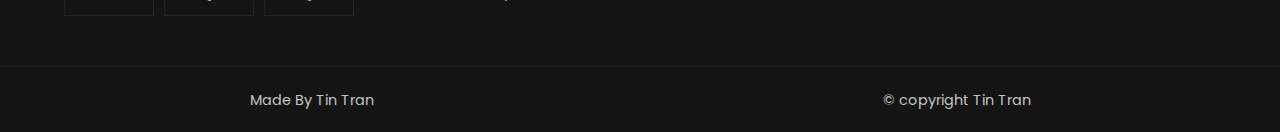
<file: product_page_laptop.html>
<!DOCTYPE html>
<html lang="en">
<head>
    <meta charset="UTF-8">
    <meta http-equiv="X-UA-Compatible" content="IE=edge">
    <meta name="viewport" content="width=device-width, initial-scale=1.0">
    <!--==title==========================-->
    <title>Product Details</title>
    <!--==CSS============================-->
    <link rel="stylesheet" href="css/style.css">
    <!--==fav-icon=======================-->
    <link rel="shortcut icon" href="images/favicon.png">
    <!--==import-poppins-font============-->
    <link rel="preconnect" href="https://fonts.googleapis.com">
    <link rel="preconnect" href="https://fonts.gstatic.com" crossorigin>
    <link href="https://fonts.googleapis.com/css2?family=Poppins:ital,wght@0,100;0,200;0,300;0,400;0,500;0,600;0,700;0,800;0,900;1,100;1,200;1,300;1,400;1,500;1,600;1,700;1,800;1,900&display=swap" rel="stylesheet">
    <!--==Font-Awesome-for-icons=========-->
    <link rel="stylesheet" href="https://cdnjs.cloudflare.com/ajax/libs/font-awesome/6.2.1/css/all.min.css">
</head>
<body>

    <!--==top-bar==================================-->
    <div class="nav-top-bar">
        <span>20% Off To All Offers And All Category, Make Your Orders Now.</span>
    </div>
    <!--==nav=======================================-->
    <nav class="navigation">

        <!--**logo********-->
        <a href="index.html" class="logo">
            <img src="images/logo.png" alt="Logo">
        </a>
        <!--**menu-btn****-->
        <input type="checkbox" class="menu-btn" id="menu-btn">
        <label for="menu-btn" class="menu-icon">
            <span class="nav-icon"></span>
        </label>
        <!--**menu********-->
        <ul class="menu">
            <li><a href="index.html">Home</a></li>
            <li><a href="index.html#recent-product">Recent</a></li>
            <li>
                <a href="hot_products.html">Hot Product's</a>
                <span class="nav-label">Hot Offer</span>
            </li>
            <li><a href="index.html#popular-product">Popular</a></li>
            <li><a href="https://www.facebook.com/bintranofficial">Contact Us</a></li>
        </ul>
        <!--**nav-btns****-->
        <div class="nav-btns">
            <!--search-->
            <input type="checkbox" id="nav-search-btn">
            <div class="nav-search">
                <!--search-btn-->
                <label for="nav-search-btn"><i class="fa-solid fa-magnifying-glass"></i></label>
                <!--search-container-->
                <form >
                    <!--close-->
                    <label for="nav-search-btn" class="nav-search-close">
                        <i class="fa-solid fa-xmark"></i>
                    </label>
                    <!--box-->
                    <div class="nav-search-box">
                        <input type="text" placeholder="Search Product's" required>
                        <button><i class="fa-solid fa-magnifying-glass"></i></button>
                    </div>
                </form>
            </div>
            <!--user-->
            <a href="#" class="nav-user">
                <i class="fa-solid fa-user"></i>
            </a>
            <!--cart-->
            <a href="#" class="nav-cart">
                <i class="fa-solid fa-cart-shopping"></i>
                <span>0</span>
            </a>
        </div>
    
    </nav><!--nav-end-->



    <!--==Product-Details============================-->
    <div id="product_details">

        <!--**img*************-->
        <div class="d-product-img">
                <img src="images/p3.png" alt="HP Touch Laptop"> 
        </div>
        <!--**text************-->
        <div class="d-product-text">
            <!--category-->
            <span class="category">Electronic > Computer Accsories</span>
            <!--title-->
            <strong>HP Touch Laptop</strong>
            <!--rating-->
            <span class="rating">
                <i class="fa-solid fa-star"></i>
                <i class="fa-solid fa-star"></i>
                <i class="fa-solid fa-star"></i>
                <i class="fa-solid fa-star"></i>
                <i class="fa-regular fa-star-half-stroke"></i>
                <span>170 Reviews</span>
            </span>
            <!--details-->
            <p>Lenovo IdeaPad 3 Chromebook Celeron Dual Core - (4 GB/64 GB EMMC Storage/Chrome OS) ideapad 3 cb 11igl... ASUS VivoBook 15 (2022) Core i3 10th Gen - (8 GB/512 GB SSD/Windows 11 Home) X515JA-EJ362WS | X515JA-E... DELL Inspiron Core i3 11th Gen - (8 GB/1 TB HDD/256 GB SSD/Windows 11 Home) D560841WIN9S Thin and Ligh</p>
            <p>Dell laptops have the upper hand when it comes to components like the CPU and memory capacity. If we compare HP's computers with similar features, Dell's CPUs are quicker and of higher quality. However, HP continues to produce durable devices, which indicates that they will have even better batteries.</p>
            <!--price-->
            <span class="price">1000$ <del>1200$</del></span>
            <!--quantity-->
            <div class="quantity">
                <span>Quantity: </span>
                <input type="number" value="1">
            </div>
            <!--btn-->
            <a href="#">Add To Cart</a>
        </div>

    </div><!--details-end-->


    <!--==Relative-products===========================-->
    <section id="popular-product" class="relative-products">

        <!--**heading********************-->
        <div class="product-heading">
            <h3>Relative Products</h3>
            <a href="hot_products.html">All</a>
        </div>

        <!--**container*****************-->
        <div class="popular-product-container">

            <!--**box1***-->
            <div class="product-box">
                <!--img-->
                <a href="product_page_apple_watch.html" class="product-img">
                    <img src="images/h3.png" alt="Apple Smart Watch">
                </a>
                <!--text-->
                <div class="product-text">
                    <!--title-->
                    <a href="product_page_apple_watch.html" class="product-box-p-name">Apple Smart Watch</a>
                    <!--category-->
                    <span class="p-box-category">
                        <a>Electronic</a> > <a>Computer Accsories</a>
                    </span>
                    <!--details-->
                    <p>Apple Watch</p>
                    <!--price-->
                    <span class="p-box-price">$500</span>
                    <del>$1000</del>
                </div>
            </div><!--box-end-->

            <!--**box2***-->
            <div class="product-box">
                <!--img-->
                <a href="product_page_wireless_headphone.html" class="product-img">
                    <img src="images/h1.png" alt="HeadPhone For PC">
                </a>
                <!--text-->
                <div class="product-text">
                    <!--title-->
                    <a href="product_page_wireless_headphone.html" class="product-box-p-name">HeadPhone For PC</a>
                    <!--category-->
                    <span class="p-box-category">
                        <a>Electronic</a> > <a>Computer Accsories</a>
                    </span>
                    <!--details-->
                    <p>Buy Headphone For PC</p>
                    <!--price-->
                    <span class="p-box-price">$35.55</span>
                    <del>$50</del>
                </div>
            </div><!--box-end-->

            <!--**box3***-->
            <div class="product-box">
                <!--img-->
                <a href="product_page_hp_laptop.html" class="product-img">
                    <img src="images/h2.png" alt="HP Laptop For Sell">
                </a>
                <!--text-->
                <div class="product-text">
                    <!--title-->
                    <a href="product_page_hp_laptop.html" class="product-box-p-name">HP Laptop For Sell</a>
                    <!--category-->
                    <span class="p-box-category">
                        <a>Electronic</a> > <a>Computer Accsories</a>
                    </span>
                    <!--details-->
                    <p>Buy Touch Laptop</p>
                    <!--price-->
                    <span class="p-box-price">$800</span>
                    <del>$1000</del>
                </div>
            </div><!--box-end-->

            <!--**box4***-->
            <div class="product-box">
                <!--img-->
                <a href="product_page_wire_hand_free.html" class="product-img">
                    <img src="images/h4.jpg" alt="Wire HandFree">
                </a>
                <!--text-->
                <div class="product-text">
                    <!--title-->
                    <a href="product_page_wire_hand_free.html" class="product-box-p-name">Wire HandFree</a>
                    <!--category-->
                    <span class="p-box-category">
                        <a>Electronic</a> > <a>Computer Accsories</a>
                    </span>
                    <!--details-->
                    <p>Android HeadFree For Sell</p>
                    <!--price-->
                    <span class="p-box-price">$10</span>
                    <del>$20</del>
                </div>
            </div><!--box-end-->

            <!--**box5***-->
            <div class="product-box">
                <!--img-->
                <a href="product_page_camera.html" class="product-img">
                    <img src="images/p5.png" alt="DSLR Camera">
                </a>
                <!--text-->
                <div class="product-text">
                    <!--title-->
                    <a href="product_page_camera.html" class="product-box-p-name">DSLR Camera</a>
                    <!--category-->
                    <span class="p-box-category">
                        <a>Electronic</a> > <a>Camera Accsories</a>
                    </span>
                    <!--details-->
                    <p>DSLR Camera For Sell</p>
                    <!--price-->
                    <span class="p-box-price">$800</span>
                    <del>$1000</del>
                </div>
            </div><!--box-end-->

        </div>

    </section><!--==relative-end===-->



    <!--==Footer=================================-->
    <footer>

        <!--**payment-method******************-->
        <div class="footer-payment">
            <!--logos-->
            <div class="footer-payment-logos">
                <a href="https://www.mastercard.com/" target="_blank">
                    <img src="images/master_card.png" alt="master card">
                </a>
                <a href="https://www.visa.com/" target="_blank">
                    <img src="images/visa.png" alt="visa">
                </a>
                <a href="http://paypal.com/" target="_blank">
                    <img src="images/paypal.png" alt="paypal">
                </a>
                <a href="http://ebay.com/" target="_blank">
                    <img src="images/ebay.png" alt="">
                </a>
            </div>
            <!--text-->
            <strong>Safe And Secure Payment Methods</strong>
        </div>

        <!--**container***********************-->
        <div class="footer-container">

            <!--**company**-->
            <div class="footer-company-box">
                <!--logo-->
                <a href="https://www.youtube.com/@bintranofficial/" class="footer-logo" target="_blank">Logo</a>
                <p>This Is Ecommerce Website, Which I create using HTML and CSS with Resposnive layouts.</p>
                <!--social-box-->
                <div class="footer-social">
                    <a href="https://www.youtube.com/@bintranofficial/" target="_blank">
                        <i class="fa-brands fa-youtube"></i>
                    </a>
                    <a href="https://validator.w3.org/check?uri=https%3A%2F%2Fmyy.haaga-helia.fi%2F;accept=text%2Fhtml%2Capplication%2Fxhtml%2Bxml%2Capplication%2Fxml%3Bq%3D0.9%2Cimage%2Fwebp%2Cimage%2Fapng%2C%2A%2F%2A%3Bq%3D0.8%2Capplication%2Fsigned-exchange%3Bv%3Db3%3Bq%3D0.9;accept-language=en-US%2Cen%3Bq%3D0.9" target="_blank"> 
                        <i class="fa-brands fa-html5"></i>
                    </a> 
                    
                    <a href="https://jigsaw.w3.org/css-validator/validator?uri=https%3A%2F%2Fmyy.haaga-helia.fi%2F" target="_blank">    
                        <i class="fa-brands fa-css3-alt"></i>
                    </a>
                </div>
            </div>
            <!--**link-box***-->
            <div class="footer-link-box">
                <strong>Main Link's</strong>
                <ul>
                    <li><a href="index.html">Home</a></li>
                    <li><a href="hot_products.html">Hot Product's</a></li>
                    <li><a href="https://www.facebook.com/bintranofficial">Contact</a></li>
                    <li><a href="product_page_apple_watch.html">Shop Now</a></li>
                    <li><a href="index.html#popular-product">Popular</a></li>
                </ul>
            </div>
            <!--**link-box***-->
            <div class="footer-link-box">
                <strong>Social Link's</strong>
                <ul>
                    <li><a href="https://www.youtube.com/@bintranofficial">Youtube</a></li>
                    <li><a href="https://www.instagram.com/chamkamquadii/">Instagram</a></li>
                    <li><a href="https://www.facebook.com/bintranofficial">Facebook</a></li>
                </ul>
            </div>
            <!--**subscribe**-->
            <div class="footer-subscribe">
                <strong>Subscribe Now</strong>
                <p>Follow us for more.</p>
                <!--subscribe-box-->
                <div class="subscribe-box">
                    <input type="email" placeholder="Example@gmail.com" required>
                    <button>Subscribe</button>
                </div>
            </div>

        </div><!--container-end-->

        <!--**bottom********************-->
        <div class="footer-bottom">
            <a href="https://www.youtube.com/@bintranofficial" target="_blank">
                <span class="footer-owner">Made By Tin Tran</span>
            </a>
            <a href="https://www.youtube.com/@bintranofficial" target="_blank">
                <span class="copyright">© copyright Tin Tran</span>
            </a>
            
        </div>
    
    </footer>
    
</body>
</html>
</file>
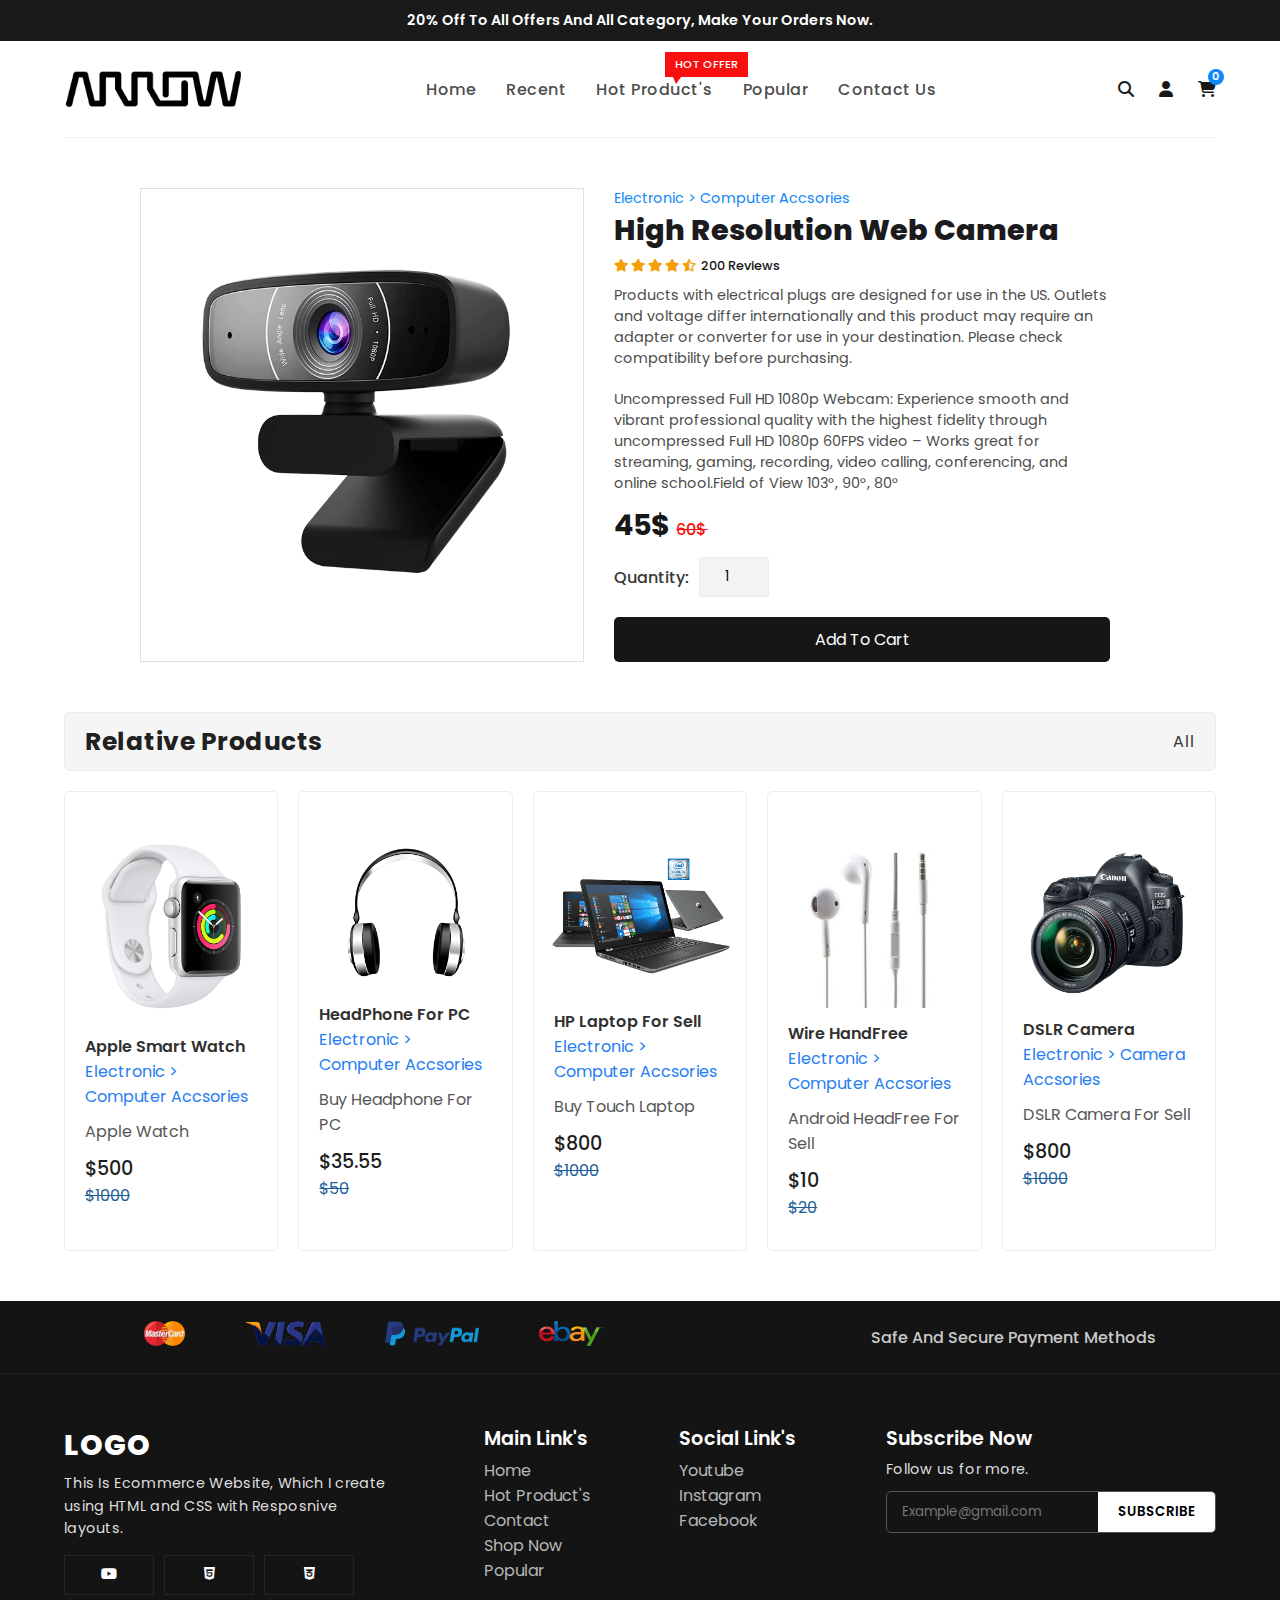
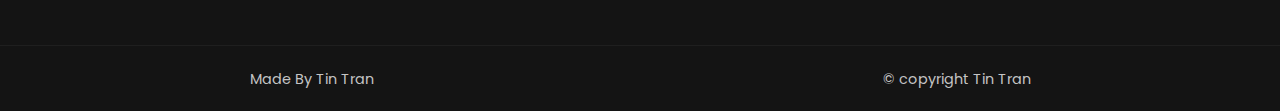
<file: product_page_webcam.html>
<!DOCTYPE html>
<html lang="en">
<head>
    <meta charset="UTF-8">
    <meta http-equiv="X-UA-Compatible" content="IE=edge">
    <meta name="viewport" content="width=device-width, initial-scale=1.0">
    <!--==title==========================-->
    <title>Product Details</title>
    <!--==CSS============================-->
    <link rel="stylesheet" href="css/style.css">
    <!--==fav-icon=======================-->
    <link rel="shortcut icon" href="images/favicon.png">
    <!--==import-poppins-font============-->
    <link rel="preconnect" href="https://fonts.googleapis.com">
    <link rel="preconnect" href="https://fonts.gstatic.com" crossorigin>
    <link href="https://fonts.googleapis.com/css2?family=Poppins:ital,wght@0,100;0,200;0,300;0,400;0,500;0,600;0,700;0,800;0,900;1,100;1,200;1,300;1,400;1,500;1,600;1,700;1,800;1,900&display=swap" rel="stylesheet">
    <!--==Font-Awesome-for-icons=========-->
    <link rel="stylesheet" href="https://cdnjs.cloudflare.com/ajax/libs/font-awesome/6.2.1/css/all.min.css">
</head>
<body>

    <!--==top-bar==================================-->
    <div class="nav-top-bar">
        <span>20% Off To All Offers And All Category, Make Your Orders Now.</span>
    </div>
    <!--==nav=======================================-->
    <nav class="navigation">

        <!--**logo********-->
        <a href="index.html" class="logo">
            <img src="images/logo.png" alt="Logo">
        </a>
        <!--**menu-btn****-->
        <input type="checkbox" class="menu-btn" id="menu-btn">
        <label for="menu-btn" class="menu-icon">
            <span class="nav-icon"></span>
        </label>
        <!--**menu********-->
        <ul class="menu">
            <li><a href="index.html">Home</a></li>
            <li><a href="index.html#recent-product">Recent</a></li>
            <li>
                <a href="hot_products.html">Hot Product's</a>
                <span class="nav-label">Hot Offer</span>
            </li>
            <li><a href="index.html#popular-product">Popular</a></li>
            <li><a href="https://www.facebook.com/bintranofficial">Contact Us</a></li>
        </ul>
        <!--**nav-btns****-->
        <div class="nav-btns">
            <!--search-->
            <input type="checkbox" id="nav-search-btn">
            <div class="nav-search">
                <!--search-btn-->
                <label for="nav-search-btn"><i class="fa-solid fa-magnifying-glass"></i></label>
                <!--search-container-->
                <form >
                    <!--close-->
                    <label for="nav-search-btn" class="nav-search-close">
                        <i class="fa-solid fa-xmark"></i>
                    </label>
                    <!--box-->
                    <div class="nav-search-box">
                        <input type="text" placeholder="Search Product's" required>
                        <button><i class="fa-solid fa-magnifying-glass"></i></button>
                    </div>
                </form>
            </div>
            <!--user-->
            <a href="#" class="nav-user">
                <i class="fa-solid fa-user"></i>
            </a>
            <!--cart-->
            <a href="#" class="nav-cart">
                <i class="fa-solid fa-cart-shopping"></i>
                <span>0</span>
            </a>
        </div>
    
    </nav><!--nav-end-->



    <!--==Product-Details============================-->
    <div id="product_details">

        <!--**img*************-->
        <div class="d-product-img">
                <img src="images/p1.png" alt="High Resolution Web Camera">  
        </div>
        <!--**text************-->
        <div class="d-product-text">
            <!--category-->
            <span class="category">Electronic > Computer Accsories</span>
            <!--title-->
            <strong>High Resolution Web Camera</strong>
            <!--rating-->
            <span class="rating">
                <i class="fa-solid fa-star"></i>
                <i class="fa-solid fa-star"></i>
                <i class="fa-solid fa-star"></i>
                <i class="fa-solid fa-star"></i>
                <i class="fa-regular fa-star-half-stroke"></i>
                <span>200 Reviews</span>
            </span>
            <!--details-->
            <p>Products with electrical plugs are designed for use in the US. Outlets and voltage differ internationally and this product may require an adapter or converter for use in your destination. Please check compatibility before purchasing.</p>
            <p>Uncompressed Full HD 1080p Webcam: Experience smooth and vibrant professional quality with the highest fidelity through uncompressed Full HD 1080p 60FPS video – Works great for streaming, gaming, recording, video calling, conferencing, and online school.Field of View 103°, 90°, 80°</p>
            <!--price-->
            <span class="price">45$ <del>60$</del></span>
            <!--quantity-->
            <div class="quantity">
                <span>Quantity: </span>
                <input type="number" value="1">
            </div>
            <!--btn-->
            <a href="#">Add To Cart</a>
        </div>

    </div><!--details-end-->


    <!--==Relative-products===========================-->
    <section id="popular-product" class="relative-products">

        <!--**heading********************-->
        <div class="product-heading">
            <h3>Relative Products</h3>
            <a href="hot_products.html">All</a>
        </div>

        <!--**container*****************-->
        <div class="popular-product-container">

            <!--**box1***-->
            <div class="product-box">
                <!--img-->
                <a href="product_page_apple_watch.html" class="product-img">
                    <img src="images/h3.png" alt="Apple Smart Watch">
                </a>
                <!--text-->
                <div class="product-text">
                    <!--title-->
                    <a href="product_page_apple_watch.html" class="product-box-p-name">Apple Smart Watch</a>
                    <!--category-->
                    <span class="p-box-category">
                        <a>Electronic</a> > <a>Computer Accsories</a>
                    </span>
                    <!--details-->
                    <p>Apple Watch</p>
                    <!--price-->
                    <span class="p-box-price">$500</span>
                    <del>$1000</del>
                </div>
            </div><!--box-end-->

            <!--**box2***-->
            <div class="product-box">
                <!--img-->
                <a href="product_page_wireless_headphone.html" class="product-img">
                    <img src="images/h1.png" alt="HeadPhone For PC">
                </a>
                <!--text-->
                <div class="product-text">
                    <!--title-->
                    <a href="product_page_wireless_headphone.html" class="product-box-p-name">HeadPhone For PC</a>
                    <!--category-->
                    <span class="p-box-category">
                        <a>Electronic</a> > <a>Computer Accsories</a>
                    </span>
                    <!--details-->
                    <p>Buy Headphone For PC</p>
                    <!--price-->
                    <span class="p-box-price">$35.55</span>
                    <del>$50</del>
                </div>
            </div><!--box-end-->

            <!--**box3***-->
            <div class="product-box">
                <!--img-->
                <a href="product_page_hp_laptop.html" class="product-img">
                    <img src="images/h2.png" alt="HP Laptop For Sell">
                </a>
                <!--text-->
                <div class="product-text">
                    <!--title-->
                    <a href="product_page_hp_laptop.html" class="product-box-p-name">HP Laptop For Sell</a>
                    <!--category-->
                    <span class="p-box-category">
                        <a>Electronic</a> > <a>Computer Accsories</a>
                    </span>
                    <!--details-->
                    <p>Buy Touch Laptop</p>
                    <!--price-->
                    <span class="p-box-price">$800</span>
                    <del>$1000</del>
                </div>
            </div><!--box-end-->

            <!--**box4***-->
            <div class="product-box">
                <!--img-->
                <a href="product_page_wire_hand_free.html" class="product-img">
                    <img src="images/h4.jpg" alt="Wire HandFree">
                </a>
                <!--text-->
                <div class="product-text">
                    <!--title-->
                    <a href="product_page_wire_hand_free.html" class="product-box-p-name">Wire HandFree</a>
                    <!--category-->
                    <span class="p-box-category">
                        <a>Electronic</a> > <a>Computer Accsories</a>
                    </span>
                    <!--details-->
                    <p>Android HeadFree For Sell</p>
                    <!--price-->
                    <span class="p-box-price">$10</span>
                    <del>$20</del>
                </div>
            </div><!--box-end-->

            <!--**box5***-->
            <div class="product-box">
                <!--img-->
                <a href="product_page_camera.html" class="product-img">
                    <img src="images/p5.png" alt="DSLR Camera">
                </a>
                <!--text-->
                <div class="product-text">
                    <!--title-->
                    <a href="product_page_camera.html" class="product-box-p-name">DSLR Camera</a>
                    <!--category-->
                    <span class="p-box-category">
                        <a>Electronic</a> > <a>Camera Accsories</a>
                    </span>
                    <!--details-->
                    <p>DSLR Camera For Sell</p>
                    <!--price-->
                    <span class="p-box-price">$800</span>
                    <del>$1000</del>
                </div>
            </div><!--box-end-->

        </div>

    </section><!--==relative-end===-->



    <!--==Footer=================================-->
    <footer>

        <!--**payment-method******************-->
        <div class="footer-payment">
            <!--logos-->
            <div class="footer-payment-logos">
                <a href="https://www.mastercard.com/" target="_blank">
                    <img src="images/master_card.png" alt="master card">
                </a>
                <a href="https://www.visa.com/" target="_blank">
                    <img src="images/visa.png" alt="visa">
                </a>
                <a href="http://paypal.com/" target="_blank">
                    <img src="images/paypal.png" alt="paypal">
                </a>
                <a href="http://ebay.com/" target="_blank">
                    <img src="images/ebay.png" alt="">
                </a>
            </div>
            <!--text-->
            <strong>Safe And Secure Payment Methods</strong>
        </div>

        <!--**container***********************-->
        <div class="footer-container">

            <!--**company**-->
            <div class="footer-company-box">
                <!--logo-->
                <a href="https://www.youtube.com/@bintranofficial/" class="footer-logo" target="_blank">Logo</a>
                <p>This Is Ecommerce Website, Which I create using HTML and CSS with Resposnive layouts.</p>
                <!--social-box-->
                <div class="footer-social">
                    <a href="https://www.youtube.com/@bintranofficial/" target="_blank">
                        <i class="fa-brands fa-youtube"></i>
                    </a>
                    <a href="https://validator.w3.org/check?uri=https%3A%2F%2Fmyy.haaga-helia.fi%2F;accept=text%2Fhtml%2Capplication%2Fxhtml%2Bxml%2Capplication%2Fxml%3Bq%3D0.9%2Cimage%2Fwebp%2Cimage%2Fapng%2C%2A%2F%2A%3Bq%3D0.8%2Capplication%2Fsigned-exchange%3Bv%3Db3%3Bq%3D0.9;accept-language=en-US%2Cen%3Bq%3D0.9" target="_blank"> 
                        <i class="fa-brands fa-html5"></i>
                    </a> 
                    
                    <a href="https://jigsaw.w3.org/css-validator/validator?uri=https%3A%2F%2Fmyy.haaga-helia.fi%2F" target="_blank">    
                        <i class="fa-brands fa-css3-alt"></i>
                    </a>
                </div>
            </div>
            <!--**link-box***-->
            <div class="footer-link-box">
                <strong>Main Link's</strong>
                <ul>
                    <li><a href="index.html">Home</a></li>
                    <li><a href="hot_products.html">Hot Product's</a></li>
                    <li><a href="https://www.facebook.com/bintranofficial">Contact</a></li>
                    <li><a href="product_page_apple_watch.html">Shop Now</a></li>
                    <li><a href="index.html#popular-product">Popular</a></li>
                </ul>
            </div>
            <!--**link-box***-->
            <div class="footer-link-box">
                <strong>Social Link's</strong>
                <ul>
                    <li><a href="https://www.youtube.com/@bintranofficial">Youtube</a></li>
                    <li><a href="https://www.instagram.com/chamkamquadii/">Instagram</a></li>
                    <li><a href="https://www.facebook.com/bintranofficial">Facebook</a></li>
                </ul>
            </div>
            <!--**subscribe**-->
            <div class="footer-subscribe">
                <strong>Subscribe Now</strong>
                <p>Follow us for more.</p>
                <!--subscribe-box-->
                <div class="subscribe-box">
                    <input type="email" placeholder="Example@gmail.com" required>
                    <button>Subscribe</button>
                </div>
            </div>

        </div><!--container-end-->

        <!--**bottom********************-->
        <div class="footer-bottom">
            <a href="https://www.youtube.com/@bintranofficial" target="_blank">
                <span class="footer-owner">Made By Tin Tran</span>
            </a>
            <a href="https://www.youtube.com/@bintranofficial" target="_blank">
                <span class="copyright">© copyright Tin Tran</span>
            </a>
            
        </div>
    
    </footer>
    
</body>
</html>
</file>
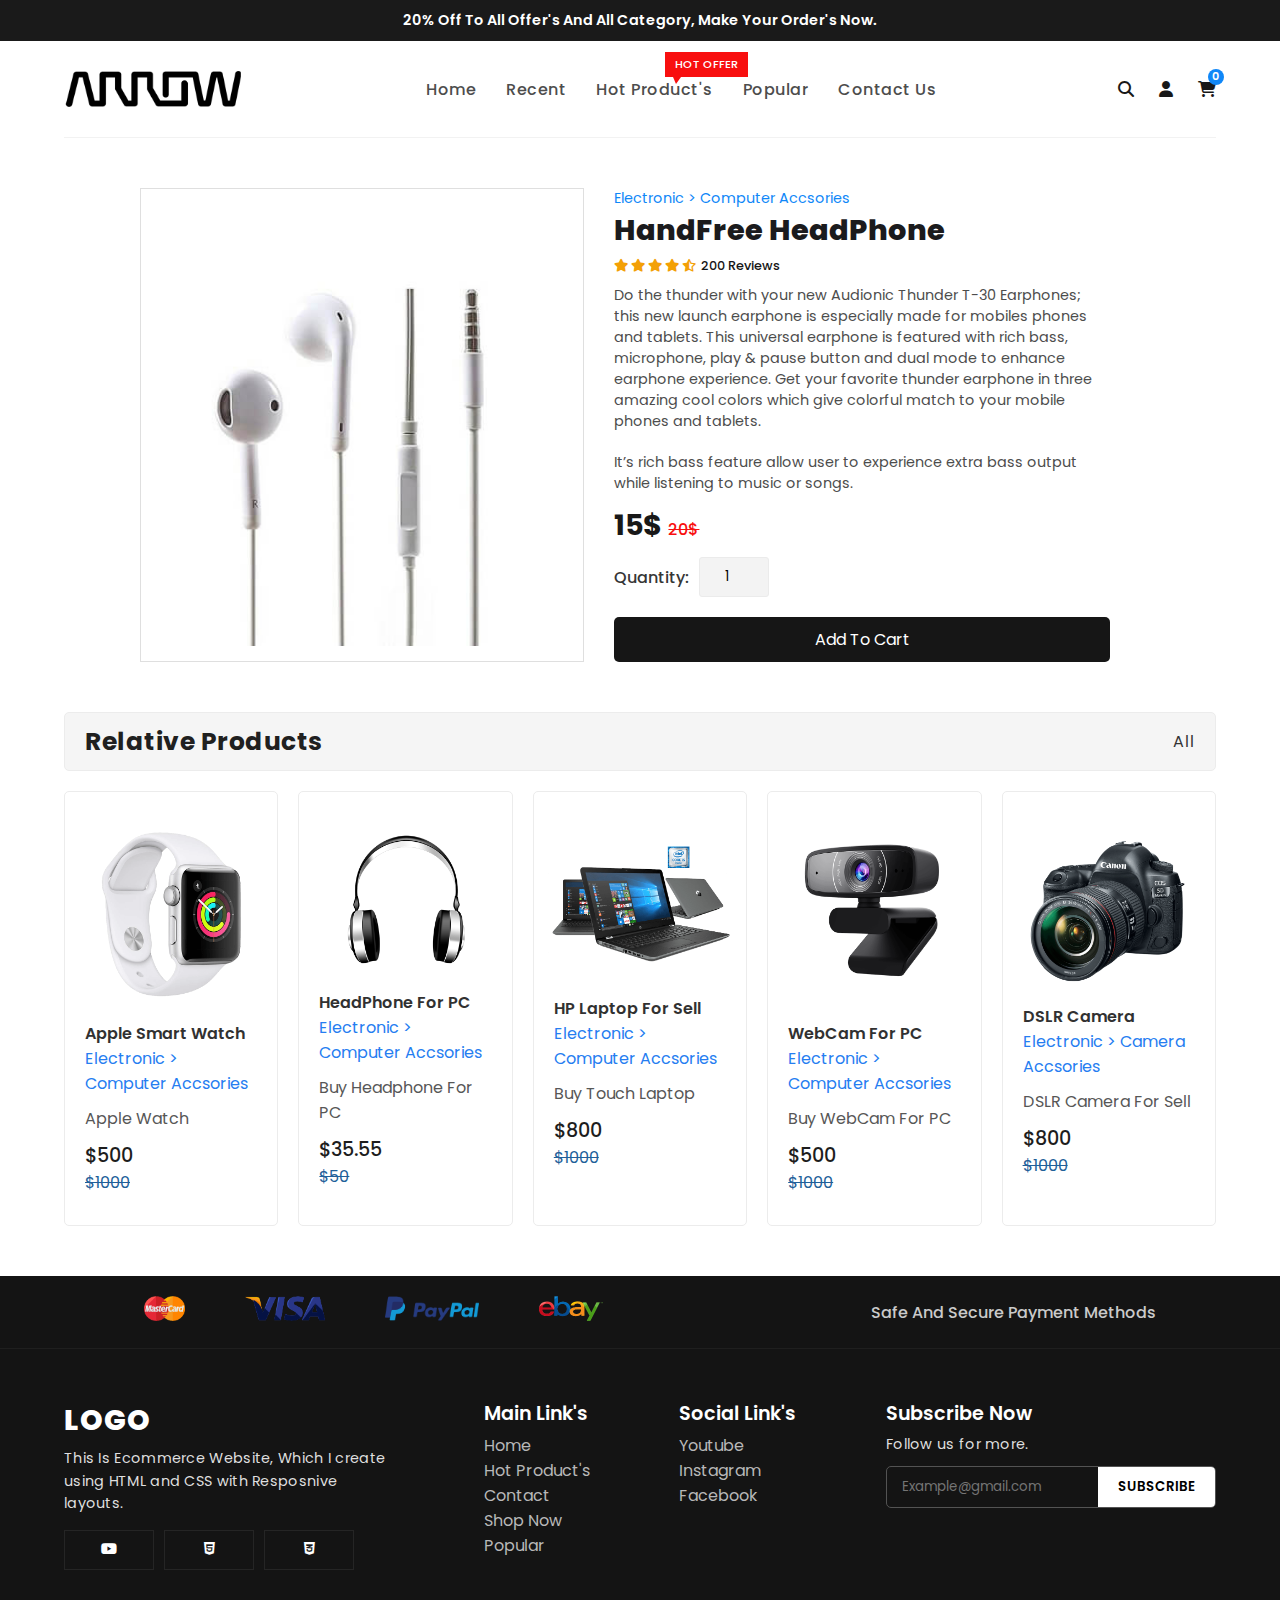
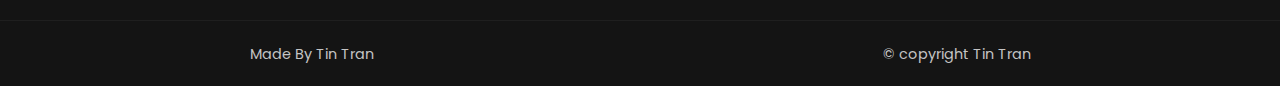
<file: product_page_wire_hand_free.html>
<!DOCTYPE html>
<html lang="en">
<head>
    <meta charset="UTF-8">
    <meta http-equiv="X-UA-Compatible" content="IE=edge">
    <meta name="viewport" content="width=device-width, initial-scale=1.0">
    <!--==title==========================-->
    <title>Product Detail's</title>
    <!--==CSS============================-->
    <link rel="stylesheet" href="css/style.css">
    <!--==fav-icon=======================-->
    <link rel="shortcut icon" href="images/favicon.png">
    <!--==import-poppins-font============-->
    <link rel="preconnect" href="https://fonts.googleapis.com">
    <link rel="preconnect" href="https://fonts.gstatic.com" crossorigin>
    <link href="https://fonts.googleapis.com/css2?family=Poppins:ital,wght@0,100;0,200;0,300;0,400;0,500;0,600;0,700;0,800;0,900;1,100;1,200;1,300;1,400;1,500;1,600;1,700;1,800;1,900&display=swap" rel="stylesheet">
    <!--==Font-Awesome-for-icons=========-->
    <link rel="stylesheet" href="https://cdnjs.cloudflare.com/ajax/libs/font-awesome/6.2.1/css/all.min.css">
</head>
<body>

    <!--==top-bar==================================-->
    <div class="nav-top-bar">
        <span>20% Off To All Offer's And All Category, Make Your Order's Now.</span>
    </div>
    <!--==nav=======================================-->
    <nav class="navigation">

        <!--**logo********-->
        <a href="index.html" class="logo">
            <img src="images/logo.png" alt="Logo">
        </a>
        <!--**menu-btn****-->
        <input type="checkbox" class="menu-btn" id="menu-btn">
        <label for="menu-btn" class="menu-icon">
            <span class="nav-icon"></span>
        </label>
        <!--**menu********-->
        <ul class="menu">
            <li><a href="index.html">Home</a></li>
            <li><a href="index.html#recent-product">Recent</a></li>
            <li>
                <a href="hot_products.html">Hot Product's</a>
                <span class="nav-label">Hot Offer</span>
            </li>
            <li><a href="index.html#popular-product">Popular</a></li>
            <li><a href="https://www.facebook.com/bintranofficial">Contact Us</a></li>
        </ul>
        <!--**nav-btns****-->
        <div class="nav-btns">
            <!--search-->
            <input type="checkbox" id="nav-search-btn">
            <div class="nav-search">
                <!--search-btn-->
                <label for="nav-search-btn"><i class="fa-solid fa-magnifying-glass"></i></label>
                <!--search-container-->
                <form >
                    <!--close-->
                    <label for="nav-search-btn" class="nav-search-close">
                        <i class="fa-solid fa-xmark"></i>
                    </label>
                    <!--box-->
                    <div class="nav-search-box">
                        <input type="text" placeholder="Search Product's" required>
                        <button><i class="fa-solid fa-magnifying-glass"></i></button>
                    </div>
                </form>
            </div>
            <!--user-->
            <a href="#" class="nav-user">
                <i class="fa-solid fa-user"></i>
            </a>
            <!--cart-->
            <a href="#" class="nav-cart">
                <i class="fa-solid fa-cart-shopping"></i>
                <span>0</span>
            </a>
        </div>
    
    </nav><!--nav-end-->



    <!--==Product-Details============================-->
    <div id="product_details">

        <!--**img*************-->
        <div class="d-product-img">
                <img src="images/h4.jpg" alt="HandFree HeadPhone">
        </div>
        <!--**text************-->
        <div class="d-product-text">
            <!--category-->
            <span class="category">Electronic > Computer Accsories</span>
            <!--title-->
            <strong>HandFree HeadPhone</strong>
            <!--rating-->
            <span class="rating">
                <i class="fa-solid fa-star"></i>
                <i class="fa-solid fa-star"></i>
                <i class="fa-solid fa-star"></i>
                <i class="fa-solid fa-star"></i>
                <i class="fa-regular fa-star-half-stroke"></i>
                <span>200 Reviews</span>
            </span>
            <!--details-->
            <p>Do the thunder with your new Audionic Thunder T-30 Earphones; this new launch earphone is especially made for mobiles phones and tablets. This universal earphone is featured with rich bass, microphone, play & pause button and dual mode to enhance earphone experience. Get your favorite thunder earphone in three amazing cool colors which give colorful match to your mobile phones and tablets.</p>
            <p>It’s rich bass feature allow user to experience extra bass output while listening to music or songs.</p>
            <!--price-->
            <span class="price">15$ <del>20$</del></span>
            <!--quantity-->
            <div class="quantity">
                <span>Quantity: </span>
                <input type="number" value="1">
            </div>
            <!--btn-->
            <a href="#">Add To Cart</a>
        </div>

    </div><!--details-end-->


    <!--==Relative-product's===========================-->
    <section id="popular-product" class="relative-products">

        <!--**heading********************-->
        <div class="product-heading">
            <h3>Relative Products</h3>
            <a href="hot_products.html">All</a>
        </div>

        <!--**container*****************-->
        <div class="popular-product-container">

            <!--**box1***-->
            <div class="product-box">
                <!--img-->
                <a href="product_page_apple_watch.html" class="product-img">
                    <img src="images/h3.png" alt="Apple Smart Watch">
                </a>
                <!--text-->
                <div class="product-text">
                    <!--title-->
                    <a href="product_page_apple_watch.html" class="product-box-p-name">Apple Smart Watch</a>
                    <!--category-->
                    <span class="p-box-category">
                        <a>Electronic</a> > <a>Computer Accsories</a>
                    </span>
                    <!--details-->
                    <p>Apple Watch</p>
                    <!--price-->
                    <span class="p-box-price">$500</span>
                    <del>$1000</del>
                </div>
            </div><!--box-end-->

            <!--**box2***-->
            <div class="product-box">
                <!--img-->
                <a href="product_page_wireless_headphone.html" class="product-img">
                    <img src="images/h1.png" alt="HeadPhone For PC">
                </a>
                <!--text-->
                <div class="product-text">
                    <!--title-->
                    <a href="product_page_wireless_headphone.html" class="product-box-p-name">HeadPhone For PC</a>
                    <!--category-->
                    <span class="p-box-category">
                        <a>Electronic</a> > <a>Computer Accsories</a>
                    </span>
                    <!--details-->
                    <p>Buy Headphone For PC</p>
                    <!--price-->
                    <span class="p-box-price">$35.55</span>
                    <del>$50</del>
                </div>
            </div><!--box-end-->

            <!--**box3***-->
            <div class="product-box">
                <!--img-->
                <a href="product_page_hp_laptop.html" class="product-img">
                    <img src="images/h2.png" alt="HP Laptop For Sell">
                </a>
                <!--text-->
                <div class="product-text">
                    <!--title-->
                    <a href="product_page_hp_laptop.html" class="product-box-p-name">HP Laptop For Sell</a>
                    <!--category-->
                    <span class="p-box-category">
                        <a>Electronic</a> > <a>Computer Accsories</a>
                    </span>
                    <!--details-->
                    <p>Buy Touch Laptop</p>
                    <!--price-->
                    <span class="p-box-price">$800</span>
                    <del>$1000</del>
                </div>
            </div><!--box-end-->

            <!--**box4***-->
            <div class="product-box">
                <!--img-->
                <a href="product_page_webcam.html" class="product-img">
                    <img src="images/p1.png" alt="WebCam For PC">
                </a>
                <!--text-->
                <div class="product-text">
                    <!--title-->
                    <a href="product_page_apple_watch.html" class="product-box-p-name">WebCam For PC</a>
                    <!--category-->
                    <span class="p-box-category">
                        <a>Electronic</a> > <a>Computer Accsories</a>
                    </span>
                    <!--details-->
                    <p>Buy WebCam For PC</p>
                    <!--price-->
                    <span class="p-box-price">$500</span>
                    <del>$1000</del>
                </div>
            </div><!--box-end-->

            <!--**box5***-->
            <div class="product-box">
                <!--img-->
                <a href="product_page_camera.html" class="product-img">
                    <img src="images/p5.png" alt="DSLR Camera">
                </a>
                <!--text-->
                <div class="product-text">
                    <!--title-->
                    <a href="product_page_camera.html" class="product-box-p-name">DSLR Camera</a>
                    <!--category-->
                    <span class="p-box-category">
                        <a>Electronic</a> > <a>Camera Accsories</a>
                    </span>
                    <!--details-->
                    <p>DSLR Camera For Sell</p>
                    <!--price-->
                    <span class="p-box-price">$800</span>
                    <del>$1000</del>
                </div>
            </div><!--box-end-->

        </div>

    </section><!--==relative-end===-->



    <!--==Footer=================================-->
    <footer>

        <!--**payment-method******************-->
        <div class="footer-payment">
            <!--logos-->
            <div class="footer-payment-logos">
                <a href="https://www.mastercard.com/" target="_blank">
                    <img src="images/master_card.png" alt="master card">
                </a>
                <a href="https://www.visa.com/" target="_blank">
                    <img src="images/visa.png" alt="visa">
                </a>
                <a href="http://paypal.com/" target="_blank">
                    <img src="images/paypal.png" alt="paypal">
                </a>
                <a href="http://ebay.com/" target="_blank">
                    <img src="images/ebay.png" alt="">
                </a>
            </div>
            <!--text-->
            <strong>Safe And Secure Payment Methods</strong>
        </div>

        <!--**container***********************-->
        <div class="footer-container">

            <!--**company**-->
            <div class="footer-company-box">
                <!--logo-->
                <a href="https://www.youtube.com/@bintranofficial/" class="footer-logo" target="_blank">Logo</a>
                <p>This Is Ecommerce Website, Which I create using HTML and CSS with Resposnive layouts.</p>
                <!--social-box-->
                <div class="footer-social">
                    <a href="https://www.youtube.com/@bintranofficial/" target="_blank">
                        <i class="fa-brands fa-youtube"></i>
                    </a>
                    <a href="https://validator.w3.org/check?uri=https%3A%2F%2Fmyy.haaga-helia.fi%2F;accept=text%2Fhtml%2Capplication%2Fxhtml%2Bxml%2Capplication%2Fxml%3Bq%3D0.9%2Cimage%2Fwebp%2Cimage%2Fapng%2C%2A%2F%2A%3Bq%3D0.8%2Capplication%2Fsigned-exchange%3Bv%3Db3%3Bq%3D0.9;accept-language=en-US%2Cen%3Bq%3D0.9" target="_blank"> 
                        <i class="fa-brands fa-html5"></i>
                    </a> 
                    
                    <a href="https://jigsaw.w3.org/css-validator/validator?uri=https%3A%2F%2Fmyy.haaga-helia.fi%2F" target="_blank">    
                        <i class="fa-brands fa-css3-alt"></i>
                    </a>
                </div>
            </div>
            <!--**link-box***-->
            <div class="footer-link-box">
                <strong>Main Link's</strong>
                <ul>
                    <li><a href="index.html">Home</a></li>
                    <li><a href="hot_products.html">Hot Product's</a></li>
                    <li><a href="https://www.facebook.com/bintranofficial">Contact</a></li>
                    <li><a href="product_page_apple_watch.html">Shop Now</a></li>
                    <li><a href="index.html#popular-product">Popular</a></li>
                </ul>
            </div>
            <!--**link-box***-->
            <div class="footer-link-box">
                <strong>Social Link's</strong>
                <ul>
                    <li><a href="https://www.youtube.com/@bintranofficial">Youtube</a></li>
                    <li><a href="https://www.instagram.com/chamkamquadii/">Instagram</a></li>
                    <li><a href="https://www.facebook.com/bintranofficial">Facebook</a></li>
                </ul>
            </div>
            <!--**subscribe**-->
            <div class="footer-subscribe">
                <strong>Subscribe Now</strong>
                <p>Follow us for more.</p>
                <!--subscribe-box-->
                <div class="subscribe-box">
                    <input type="email" placeholder="Example@gmail.com" required>
                    <button>Subscribe</button>
                </div>
            </div>

        </div><!--container-end-->

        <!--**bottom********************-->
        <div class="footer-bottom">
            <a href="https://www.youtube.com/@bintranofficial" target="_blank">
                <span class="footer-owner">Made By Tin Tran</span>
            </a>
            <a href="https://www.youtube.com/@bintranofficial" target="_blank">
                <span class="copyright">© copyright Tin Tran</span>
            </a>
            
        </div>
    
    </footer>
    
</body>
</html>
</file>
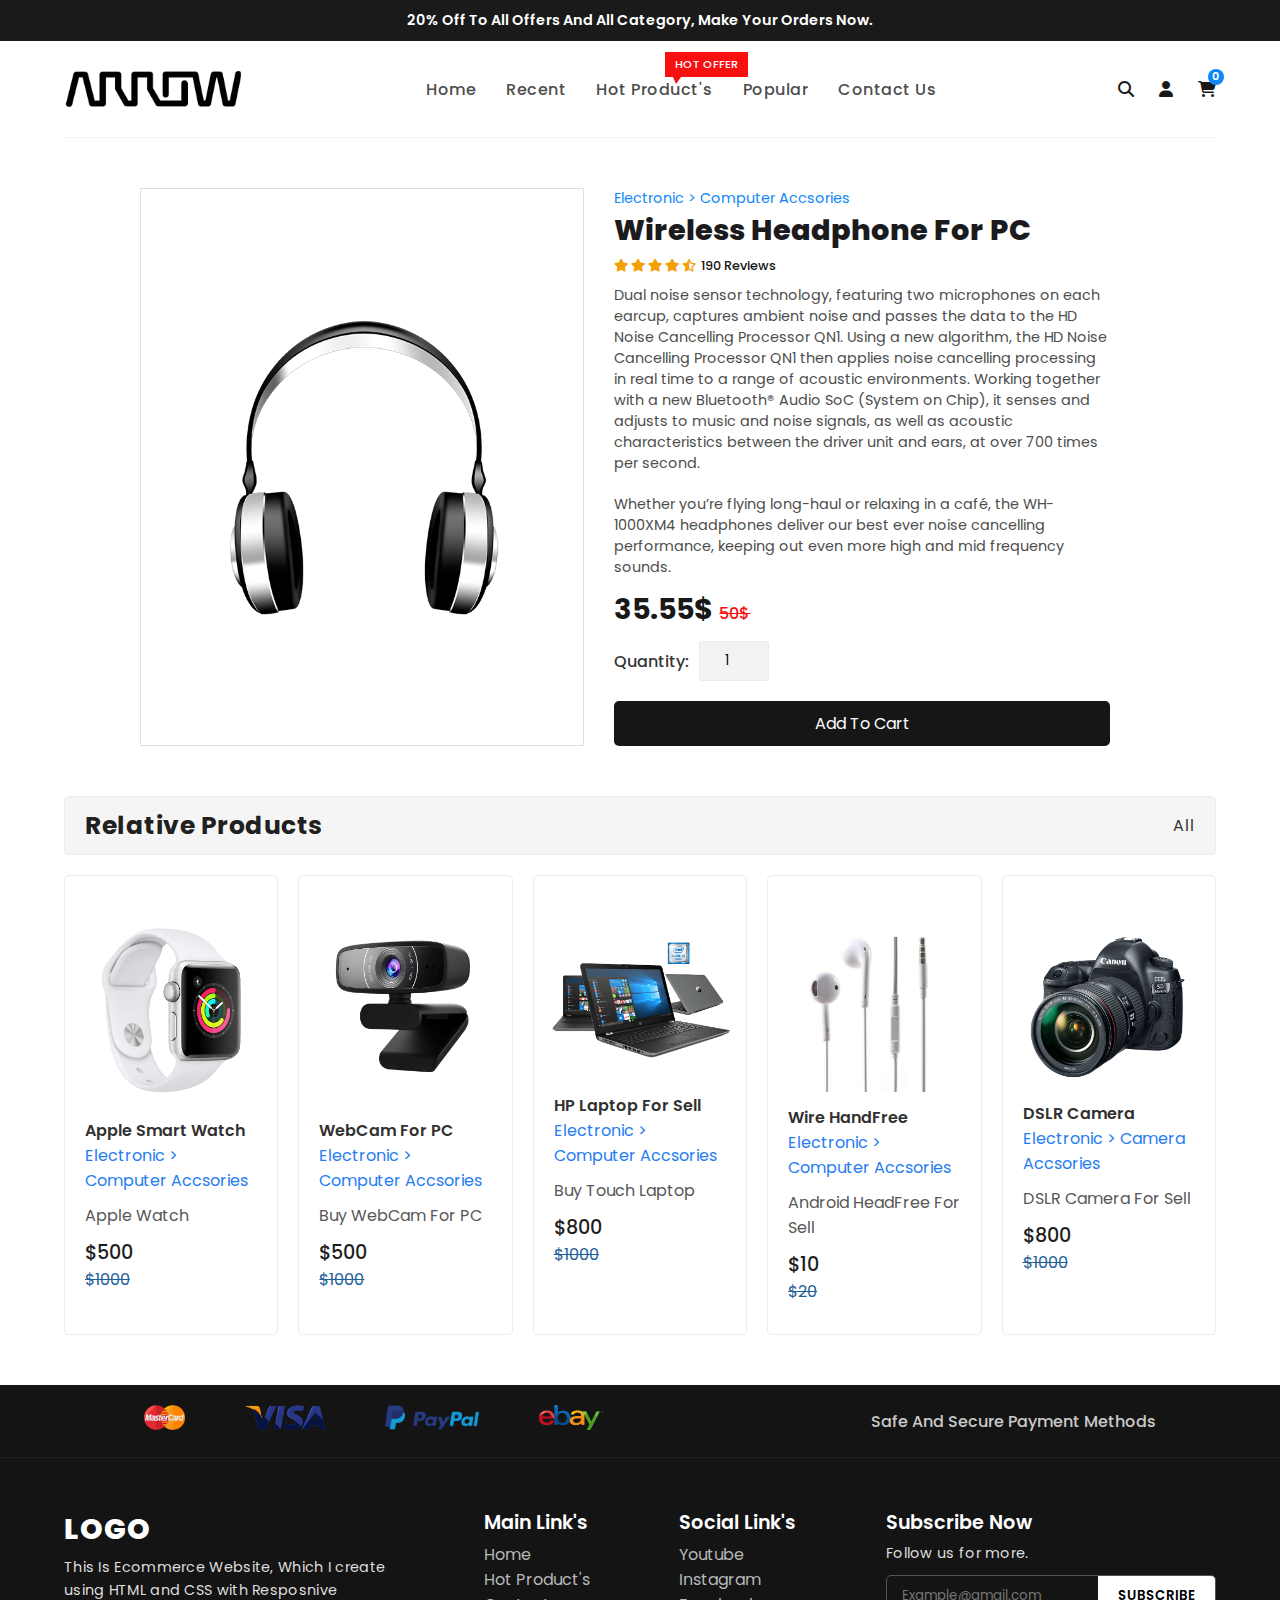
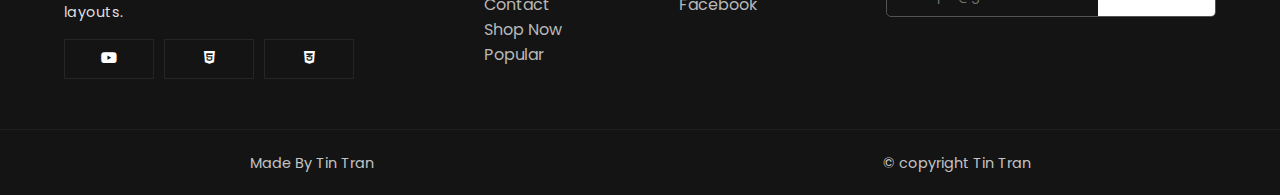
<file: product_page_wireless_headphone.html>
<!DOCTYPE html>
<html lang="en">
<head>
    <meta charset="UTF-8">
    <meta http-equiv="X-UA-Compatible" content="IE=edge">
    <meta name="viewport" content="width=device-width, initial-scale=1.0">
    <!--==title==========================-->
    <title>Product Detail's</title>
    <!--==CSS============================-->
    <link rel="stylesheet" href="css/style.css">
    <!--==fav-icon=======================-->
    <link rel="shortcut icon" href="images/favicon.png">
    <!--==import-poppins-font============-->
    <link rel="preconnect" href="https://fonts.googleapis.com">
    <link rel="preconnect" href="https://fonts.gstatic.com" crossorigin>
    <link href="https://fonts.googleapis.com/css2?family=Poppins:ital,wght@0,100;0,200;0,300;0,400;0,500;0,600;0,700;0,800;0,900;1,100;1,200;1,300;1,400;1,500;1,600;1,700;1,800;1,900&display=swap" rel="stylesheet">
    <!--==Font-Awesome-for-icons=========-->
    <link rel="stylesheet" href="https://cdnjs.cloudflare.com/ajax/libs/font-awesome/6.2.1/css/all.min.css">
</head>
<body>

    <!--==top-bar==================================-->
    <div class="nav-top-bar">
        <span>20% Off To All Offers And All Category, Make Your Orders Now.</span>
    </div>
    <!--==nav=======================================-->
    <nav class="navigation">

        <!--**logo********-->
        <a href="index.html" class="logo">
            <img src="images/logo.png" alt="Logo">
        </a>
        <!--**menu-btn****-->
        <input type="checkbox" class="menu-btn" id="menu-btn">
        <label for="menu-btn" class="menu-icon">
            <span class="nav-icon"></span>
        </label>
        <!--**menu********-->
        <ul class="menu">
            <li><a href="index.html">Home</a></li>
            <li><a href="index.html#recent-product">Recent</a></li>
            <li>
                <a href="hot_products.html">Hot Product's</a>
                <span class="nav-label">Hot Offer</span>
            </li>
            <li><a href="index.html#popular-product">Popular</a></li>
            <li><a href="https://www.facebook.com/bintranofficial">Contact Us</a></li>
        </ul>
        <!--**nav-btns****-->
        <div class="nav-btns">
            <!--search-->
            <input type="checkbox" id="nav-search-btn">
            <div class="nav-search">
                <!--search-btn-->
                <label for="nav-search-btn"><i class="fa-solid fa-magnifying-glass"></i></label>
                <!--search-container-->
                <form >
                    <!--close-->
                    <label for="nav-search-btn" class="nav-search-close">
                        <i class="fa-solid fa-xmark"></i>
                    </label>
                    <!--box-->
                    <div class="nav-search-box">
                        <input type="text" placeholder="Search Product's" required>
                        <button><i class="fa-solid fa-magnifying-glass"></i></button>
                    </div>
                </form>
            </div>
            <!--user-->
            <a href="#" class="nav-user">
                <i class="fa-solid fa-user"></i>
            </a>
            <!--cart-->
            <a href="#" class="nav-cart">
                <i class="fa-solid fa-cart-shopping"></i>
                <span>0</span>
            </a>
        </div>
    
    </nav><!--nav-end-->



    <!--==Product-Details============================-->
    <div id="product_details">

        <!--**img*************-->
        <div class="d-product-img">
                <img src="images/h1.png" alt="Wireless Headphone For PC"> 
        </div>
        <!--**text************-->
        <div class="d-product-text">
            <!--category-->
            <span class="category">Electronic > Computer Accsories</span>
            <!--title-->
            <strong>Wireless Headphone For PC</strong>
            <!--rating-->
            <span class="rating">
                <i class="fa-solid fa-star"></i>
                <i class="fa-solid fa-star"></i>
                <i class="fa-solid fa-star"></i>
                <i class="fa-solid fa-star"></i>
                <i class="fa-regular fa-star-half-stroke"></i>
                <span>190 Reviews</span>
            </span>
            <!--details-->
            <p>Dual noise sensor technology, featuring two microphones on each earcup, captures ambient noise and passes the data to the HD Noise Cancelling Processor QN1. Using a new algorithm, the HD Noise Cancelling Processor QN1 then applies noise cancelling processing in real time to a range of acoustic environments. Working together with a new Bluetooth® Audio SoC (System on Chip), it senses and adjusts to music and noise signals, as well as acoustic characteristics between the driver unit and ears, at over 700 times per second.</p>
            <p>Whether you’re flying long-haul or relaxing in a café, the WH-1000XM4 headphones deliver our best ever noise cancelling performance, keeping out even more high and mid frequency sounds.</p>
            <!--price-->
            <span class="price">35.55$ <del>50$</del></span>
            <!--quantity-->
            <div class="quantity">
                <span>Quantity: </span>
                <input type="number" value="1">
            </div>
            <!--btn-->
            <a href="#">Add To Cart</a>
        </div>

    </div><!--details-end-->


    <!--==Relative-product's===========================-->
    <section id="popular-product" class="relative-products">

        <!--**heading********************-->
        <div class="product-heading">
            <h3>Relative Products</h3>
            <a href="hot_products.html">All</a>
        </div>

        <!--**container*****************-->
        <div class="popular-product-container">

            <!--**box1***-->
            <div class="product-box">
                <!--img-->
                <a href="product_page_apple_watch.html" class="product-img">
                    <img src="images/h3.png" alt="Apple Smart Watch">
                </a>
                <!--text-->
                <div class="product-text">
                    <!--title-->
                    <a href="product_page_apple_watch.html" class="product-box-p-name">Apple Smart Watch</a>
                    <!--category-->
                    <span class="p-box-category">
                        <a>Electronic</a> > <a>Computer Accsories</a>
                    </span>
                    <!--details-->
                    <p>Apple Watch</p>
                    <!--price-->
                    <span class="p-box-price">$500</span>
                    <del>$1000</del>
                </div>
            </div><!--box-end-->

            <!--**box2***-->
            <div class="product-box">
                <!--img-->
                <a href="product_page_webcam.html" class="product-img">
                    <img src="images/p1.png" alt="WebCam For PC">
                </a>
                <!--text-->
                <div class="product-text">
                    <!--title-->
                    <a href="product_page_apple_watch.html" class="product-box-p-name">WebCam For PC</a>
                    <!--category-->
                    <span class="p-box-category">
                        <a>Electronic</a> > <a>Computer Accsories</a>
                    </span>
                    <!--details-->
                    <p>Buy WebCam For PC</p>
                    <!--price-->
                    <span class="p-box-price">$500</span>
                    <del>$1000</del>
                </div>
            </div><!--box-end-->

            <!--**box3***-->
            <div class="product-box">
                <!--img-->
                <a href="product_page_hp_laptop.html" class="product-img">
                    <img src="images/h2.png" alt="HP Laptop For Sell">
                </a>
                <!--text-->
                <div class="product-text">
                    <!--title-->
                    <a href="product_page_hp_laptop.html" class="product-box-p-name">HP Laptop For Sell</a>
                    <!--category-->
                    <span class="p-box-category">
                        <a>Electronic</a> > <a>Computer Accsories</a>
                    </span>
                    <!--details-->
                    <p>Buy Touch Laptop</p>
                    <!--price-->
                    <span class="p-box-price">$800</span>
                    <del>$1000</del>
                </div>
            </div><!--box-end-->

            <!--**box4***-->
            <div class="product-box">
                <!--img-->
                <a href="product_page_wire_hand_free.html" class="product-img">
                    <img src="images/h4.jpg" alt="Wire HandFree">
                </a>
                <!--text-->
                <div class="product-text">
                    <!--title-->
                    <a href="product_page_wire_hand_free.html" class="product-box-p-name">Wire HandFree</a>
                    <!--category-->
                    <span class="p-box-category">
                        <a>Electronic</a> > <a>Computer Accsories</a>
                    </span>
                    <!--details-->
                    <p>Android HeadFree For Sell</p>
                    <!--price-->
                    <span class="p-box-price">$10</span>
                    <del>$20</del>
                </div>
            </div><!--box-end-->

            <!--**box5***-->
            <div class="product-box">
                <!--img-->
                <a href="product_page_camera.html" class="product-img">
                    <img src="images/p5.png" alt="DSLR Camera">
                </a>
                <!--text-->
                <div class="product-text">
                    <!--title-->
                    <a href="product_page_camera.html" class="product-box-p-name">DSLR Camera</a>
                    <!--category-->
                    <span class="p-box-category">
                        <a>Electronic</a> > <a>Camera Accsories</a>
                    </span>
                    <!--details-->
                    <p>DSLR Camera For Sell</p>
                    <!--price-->
                    <span class="p-box-price">$800</span>
                    <del>$1000</del>
                </div>
            </div><!--box-end-->

        </div>

    </section><!--==relative-end===-->



    <!--==Footer=================================-->
    <footer>

        <!--**payment-method******************-->
        <div class="footer-payment">
            <!--logos-->
            <div class="footer-payment-logos">
                <a href="https://www.mastercard.com/" target="_blank">
                    <img src="images/master_card.png" alt="master card">
                </a>
                <a href="https://www.visa.com/" target="_blank">
                    <img src="images/visa.png" alt="visa">
                </a>
                <a href="http://paypal.com/" target="_blank">
                    <img src="images/paypal.png" alt="paypal">
                </a>
                <a href="http://ebay.com/" target="_blank">
                    <img src="images/ebay.png" alt="">
                </a>
            </div>
            <!--text-->
            <strong>Safe And Secure Payment Methods</strong>
        </div>

        <!--**container***********************-->
        <div class="footer-container">

            <!--**company**-->
            <div class="footer-company-box">
                <!--logo-->
                <a href="https://www.youtube.com/@bintranofficial/" class="footer-logo" target="_blank">Logo</a>
                <p>This Is Ecommerce Website, Which I create using HTML and CSS with Resposnive layouts.</p>
                <!--social-box-->
                <div class="footer-social">
                    <a href="https://www.youtube.com/@bintranofficial/" target="_blank">
                        <i class="fa-brands fa-youtube"></i>
                    </a>
                    <a href="https://validator.w3.org/check?uri=https%3A%2F%2Fmyy.haaga-helia.fi%2F;accept=text%2Fhtml%2Capplication%2Fxhtml%2Bxml%2Capplication%2Fxml%3Bq%3D0.9%2Cimage%2Fwebp%2Cimage%2Fapng%2C%2A%2F%2A%3Bq%3D0.8%2Capplication%2Fsigned-exchange%3Bv%3Db3%3Bq%3D0.9;accept-language=en-US%2Cen%3Bq%3D0.9" target="_blank"> 
                        <i class="fa-brands fa-html5"></i>
                    </a> 
                    
                    <a href="https://jigsaw.w3.org/css-validator/validator?uri=https%3A%2F%2Fmyy.haaga-helia.fi%2F" target="_blank">    
                        <i class="fa-brands fa-css3-alt"></i>
                    </a>
                </div>
            </div>
            <!--**link-box***-->
            <div class="footer-link-box">
                <strong>Main Link's</strong>
                <ul>
                    <li><a href="index.html">Home</a></li>
                    <li><a href="hot_products.html">Hot Product's</a></li>
                    <li><a href="https://www.facebook.com/bintranofficial">Contact</a></li>
                    <li><a href="product_page_apple_watch.html">Shop Now</a></li>
                    <li><a href="index.html#popular-product">Popular</a></li>
                </ul>
            </div>
            <!--**link-box***-->
            <div class="footer-link-box">
                <strong>Social Link's</strong>
                <ul>
                    <li><a href="https://www.youtube.com/@bintranofficial">Youtube</a></li>
                    <li><a href="https://www.instagram.com/chamkamquadii/">Instagram</a></li>
                    <li><a href="https://www.facebook.com/bintranofficial">Facebook</a></li>
                </ul>
            </div>
            <!--**subscribe**-->
            <div class="footer-subscribe">
                <strong>Subscribe Now</strong>
                <p>Follow us for more.</p>
                <!--subscribe-box-->
                <div class="subscribe-box">
                    <input type="email" placeholder="Example@gmail.com" required>
                    <button>Subscribe</button>
                </div>
            </div>

        </div><!--container-end-->

        <!--**bottom********************-->
        <div class="footer-bottom">
            <a href="https://www.youtube.com/@bintranofficial" target="_blank">
                <span class="footer-owner">Made By Tin Tran</span>
            </a>
            <a href="https://www.youtube.com/@bintranofficial" target="_blank">
                <span class="copyright">© copyright Tin Tran</span>
            </a>
            
        </div>
    
    </footer>
    
</body>
</html>
</file>
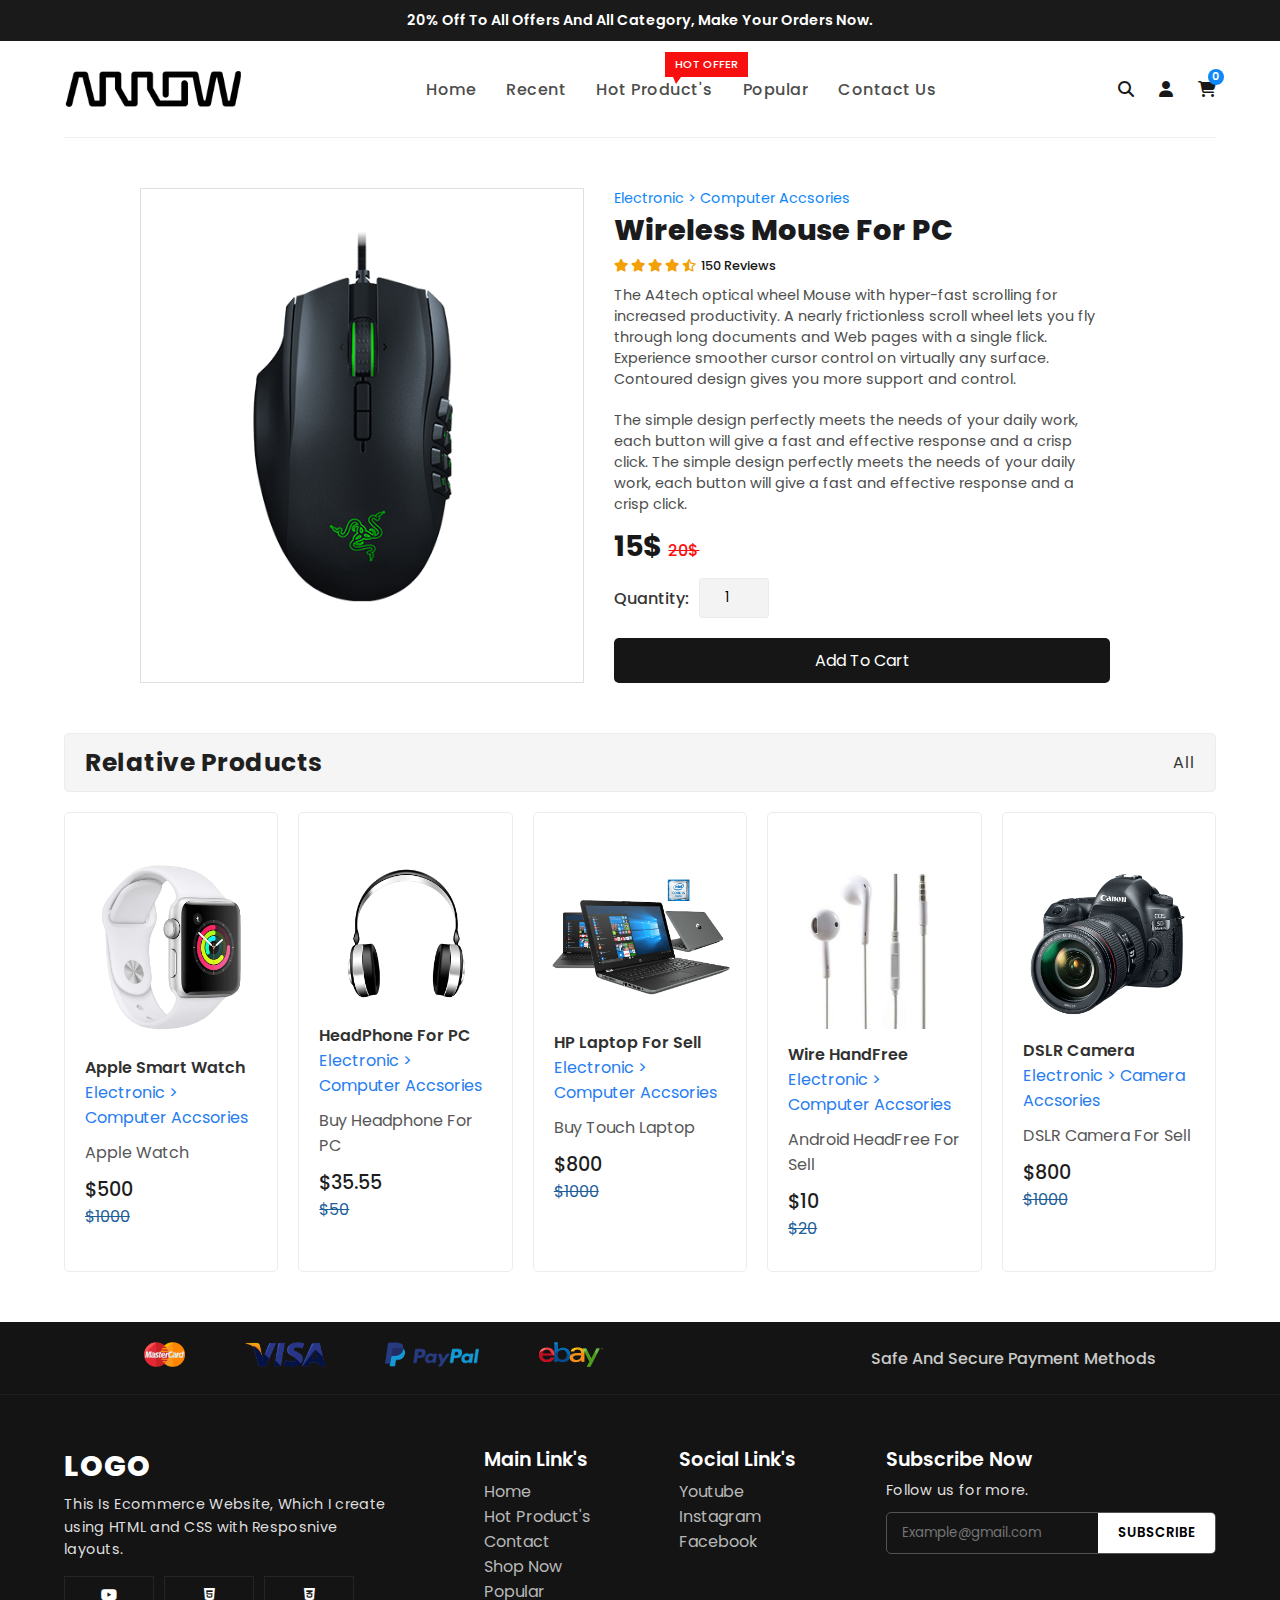
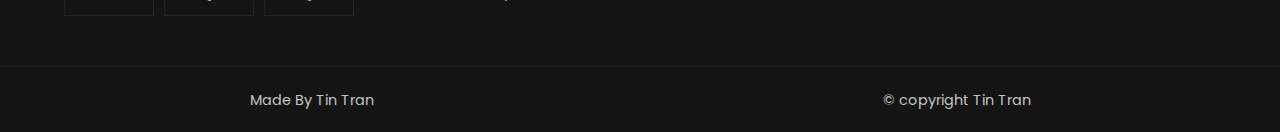
<file: product_page_wireless_mouse.html>
<!DOCTYPE html>
<html lang="en">
<head>
    <meta charset="UTF-8">
    <meta http-equiv="X-UA-Compatible" content="IE=edge">
    <meta name="viewport" content="width=device-width, initial-scale=1.0">
    <!--==title==========================-->
    <title>Product Detail's</title>
    <!--==CSS============================-->
    <link rel="stylesheet" href="css/style.css">
    <!--==fav-icon=======================-->
    <link rel="shortcut icon" href="images/favicon.png">
    <!--==import-poppins-font============-->
    <link rel="preconnect" href="https://fonts.googleapis.com">
    <link rel="preconnect" href="https://fonts.gstatic.com" crossorigin>
    <link href="https://fonts.googleapis.com/css2?family=Poppins:ital,wght@0,100;0,200;0,300;0,400;0,500;0,600;0,700;0,800;0,900;1,100;1,200;1,300;1,400;1,500;1,600;1,700;1,800;1,900&display=swap" rel="stylesheet">
    <!--==Font-Awesome-for-icons=========-->
    <link rel="stylesheet" href="https://cdnjs.cloudflare.com/ajax/libs/font-awesome/6.2.1/css/all.min.css">
</head>
<body>

    <!--==top-bar==================================-->
    <div class="nav-top-bar">
        <span>20% Off To All Offers And All Category, Make Your Orders Now.</span>
    </div>
    <!--==nav=======================================-->
    <nav class="navigation">

        <!--**logo********-->
        <a href="index.html" class="logo">
            <img src="images/logo.png" alt="Logo">
        </a>
        <!--**menu-btn****-->
        <input type="checkbox" class="menu-btn" id="menu-btn">
        <label for="menu-btn" class="menu-icon">
            <span class="nav-icon"></span>
        </label>
        <!--**menu********-->
        <ul class="menu">
            <li><a href="index.html">Home</a></li>
            <li><a href="index.html#recent-product">Recent</a></li>
            <li>
                <a href="hot_products.html">Hot Product's</a>
                <span class="nav-label">Hot Offer</span>
            </li>
            <li><a href="index.html#popular-product">Popular</a></li>
            <li><a href="https://www.facebook.com/bintranofficial">Contact Us</a></li>
        </ul>
        <!--**nav-btns****-->
        <div class="nav-btns">
            <!--search-->
            <input type="checkbox" id="nav-search-btn">
            <div class="nav-search">
                <!--search-btn-->
                <label for="nav-search-btn"><i class="fa-solid fa-magnifying-glass"></i></label>
                <!--search-container-->
                <form >
                    <!--close-->
                    <label for="nav-search-btn" class="nav-search-close">
                        <i class="fa-solid fa-xmark"></i>
                    </label>
                    <!--box-->
                    <div class="nav-search-box">
                        <input type="text" placeholder="Search Product's" required>
                        <button><i class="fa-solid fa-magnifying-glass"></i></button>
                    </div>
                </form>
            </div>
            <!--user-->
            <a href="#" class="nav-user">
                <i class="fa-solid fa-user"></i>
            </a>
            <!--cart-->
            <a href="#" class="nav-cart">
                <i class="fa-solid fa-cart-shopping"></i>
                <span>0</span>
            </a>
        </div>
    
    </nav><!--nav-end-->



    <!--==Product-Details============================-->
    <div id="product_details">

        <!--**img*************-->
        <div class="d-product-img">
                <img src="images/p2.png" alt="Wireless Mouse For PC">   
        </div>
        <!--**text************-->
        <div class="d-product-text">
            <!--category-->
            <span class="category">Electronic > Computer Accsories</span>
            <!--title-->
            <strong>Wireless Mouse For PC</strong>
            <!--rating-->
            <span class="rating">
                <i class="fa-solid fa-star"></i>
                <i class="fa-solid fa-star"></i>
                <i class="fa-solid fa-star"></i>
                <i class="fa-solid fa-star"></i>
                <i class="fa-regular fa-star-half-stroke"></i>
                <span>150 Reviews</span>
            </span>
            <!--details-->
            <p>The A4tech optical wheel Mouse with hyper-fast scrolling for increased productivity. A nearly frictionless scroll wheel lets you fly through long documents and Web pages with a single flick. Experience smoother cursor control on virtually any surface. Contoured design gives you more support and control.</p>
            <p>The simple design perfectly meets the needs of your daily work, each button will give a fast and effective response and a crisp click. The simple design perfectly meets the needs of your daily work, each button will give a fast and effective response and a crisp click.</p>
            <!--price-->
            <span class="price">15$ <del>20$</del></span>
            <!--quantity-->
            <div class="quantity">
                <span>Quantity: </span>
                <input type="number" value="1">
            </div>
            <!--btn-->
            <a href="#">Add To Cart</a>
        </div>

    </div><!--details-end-->


    <!--==Relative-products===========================-->
    <section id="popular-product" class="relative-products">

        <!--**heading********************-->
        <div class="product-heading">
            <h3>Relative Products</h3>
            <a href="hot_products.html">All</a>
        </div>

        <!--**container*****************-->
        <div class="popular-product-container">

            <!--**box1***-->
            <div class="product-box">
                <!--img-->
                <a href="product_page_apple_watch.html" class="product-img">
                    <img src="images/h3.png" alt="Apple Smart Watch">
                </a>
                <!--text-->
                <div class="product-text">
                    <!--title-->
                    <a href="product_page_apple_watch.html" class="product-box-p-name">Apple Smart Watch</a>
                    <!--category-->
                    <span class="p-box-category">
                        <a>Electronic</a> > <a>Computer Accsories</a>
                    </span>
                    <!--details-->
                    <p>Apple Watch</p>
                    <!--price-->
                    <span class="p-box-price">$500</span>
                    <del>$1000</del>
                </div>
            </div><!--box-end-->

            <!--**box2***-->
            <div class="product-box">
                <!--img-->
                <a href="product_page_wireless_headphone.html" class="product-img">
                    <img src="images/h1.png" alt="HeadPhone For PC">
                </a>
                <!--text-->
                <div class="product-text">
                    <!--title-->
                    <a href="product_page_wireless_headphone.html" class="product-box-p-name">HeadPhone For PC</a>
                    <!--category-->
                    <span class="p-box-category">
                        <a>Electronic</a> > <a>Computer Accsories</a>
                    </span>
                    <!--details-->
                    <p>Buy Headphone For PC</p>
                    <!--price-->
                    <span class="p-box-price">$35.55</span>
                    <del>$50</del>
                </div>
            </div><!--box-end-->

            <!--**box3***-->
            <div class="product-box">
                <!--img-->
                <a href="product_page_hp_laptop.html" class="product-img">
                    <img src="images/h2.png" alt="HP Laptop For Sell">
                </a>
                <!--text-->
                <div class="product-text">
                    <!--title-->
                    <a href="product_page_hp_laptop.html" class="product-box-p-name">HP Laptop For Sell</a>
                    <!--category-->
                    <span class="p-box-category">
                        <a>Electronic</a> > <a>Computer Accsories</a>
                    </span>
                    <!--details-->
                    <p>Buy Touch Laptop</p>
                    <!--price-->
                    <span class="p-box-price">$800</span>
                    <del>$1000</del>
                </div>
            </div><!--box-end-->

            <!--**box4***-->
            <div class="product-box">
                <!--img-->
                <a href="product_page_wire_hand_free.html" class="product-img">
                    <img src="images/h4.jpg" alt="Wire HandFree">
                </a>
                <!--text-->
                <div class="product-text">
                    <!--title-->
                    <a href="product_page_wire_hand_free.html" class="product-box-p-name">Wire HandFree</a>
                    <!--category-->
                    <span class="p-box-category">
                        <a>Electronic</a> > <a>Computer Accsories</a>
                    </span>
                    <!--details-->
                    <p>Android HeadFree For Sell</p>
                    <!--price-->
                    <span class="p-box-price">$10</span>
                    <del>$20</del>
                </div>
            </div><!--box-end-->

            <!--**box5***-->
            <div class="product-box">
                <!--img-->
                <a href="product_page_camera.html" class="product-img">
                    <img src="images/p5.png" alt="DSLR Camera">
                </a>
                <!--text-->
                <div class="product-text">
                    <!--title-->
                    <a href="product_page_camera.html" class="product-box-p-name">DSLR Camera</a>
                    <!--category-->
                    <span class="p-box-category">
                        <a>Electronic</a> > <a>Camera Accsories</a>
                    </span>
                    <!--details-->
                    <p>DSLR Camera For Sell</p>
                    <!--price-->
                    <span class="p-box-price">$800</span>
                    <del>$1000</del>
                </div>
            </div><!--box-end-->

        </div>

    </section><!--==relative-end===-->



    <!--==Footer=================================-->
    <footer>

        <!--**payment-method******************-->
        <div class="footer-payment">
            <!--logos-->
            <div class="footer-payment-logos">
                <a href="https://www.mastercard.com/" target="_blank">
                    <img src="images/master_card.png" alt="master card">
                </a>
                <a href="https://www.visa.com/" target="_blank">
                    <img src="images/visa.png" alt="visa">
                </a>
                <a href="http://paypal.com/" target="_blank">
                    <img src="images/paypal.png" alt="paypal">
                </a>
                <a href="http://ebay.com/" target="_blank">
                    <img src="images/ebay.png" alt="">
                </a>
            </div>
            <!--text-->
            <strong>Safe And Secure Payment Methods</strong>
        </div>

        <!--**container***********************-->
        <div class="footer-container">

            <!--**company**-->
            <div class="footer-company-box">
                <!--logo-->
                <a href="https://www.youtube.com/@bintranofficial/" class="footer-logo" target="_blank">Logo</a>
                <p>This Is Ecommerce Website, Which I create using HTML and CSS with Resposnive layouts.</p>
                <!--social-box-->
                <div class="footer-social">
                    <a href="https://www.youtube.com/@bintranofficial/" target="_blank">
                        <i class="fa-brands fa-youtube"></i>
                    </a>
                    <a href="https://validator.w3.org/check?uri=https%3A%2F%2Fmyy.haaga-helia.fi%2F;accept=text%2Fhtml%2Capplication%2Fxhtml%2Bxml%2Capplication%2Fxml%3Bq%3D0.9%2Cimage%2Fwebp%2Cimage%2Fapng%2C%2A%2F%2A%3Bq%3D0.8%2Capplication%2Fsigned-exchange%3Bv%3Db3%3Bq%3D0.9;accept-language=en-US%2Cen%3Bq%3D0.9" target="_blank"> 
                        <i class="fa-brands fa-html5"></i>
                    </a> 
                    
                    <a href="https://jigsaw.w3.org/css-validator/validator?uri=https%3A%2F%2Fmyy.haaga-helia.fi%2F" target="_blank">    
                        <i class="fa-brands fa-css3-alt"></i>
                    </a>
                </div>
            </div>
            <!--**link-box***-->
            <div class="footer-link-box">
                <strong>Main Link's</strong>
                <ul>
                    <li><a href="index.html">Home</a></li>
                    <li><a href="hot_products.html">Hot Product's</a></li>
                    <li><a href="https://www.facebook.com/bintranofficial">Contact</a></li>
                    <li><a href="product_page_apple_watch.html">Shop Now</a></li>
                    <li><a href="index.html#popular-product">Popular</a></li>
                </ul>
            </div>
            <!--**link-box***-->
            <div class="footer-link-box">
                <strong>Social Link's</strong>
                <ul>
                    <li><a href="https://www.youtube.com/@bintranofficial">Youtube</a></li>
                    <li><a href="https://www.instagram.com/chamkamquadii/">Instagram</a></li>
                    <li><a href="https://www.facebook.com/bintranofficial">Facebook</a></li>
                </ul>
            </div>
            <!--**subscribe**-->
            <div class="footer-subscribe">
                <strong>Subscribe Now</strong>
                <p>Follow us for more.</p>
                <!--subscribe-box-->
                <div class="subscribe-box">
                    <input type="email" placeholder="Example@gmail.com" required>
                    <button>Subscribe</button>
                </div>
            </div>

        </div><!--container-end-->

        <!--**bottom********************-->
        <div class="footer-bottom">
            <a href="https://www.youtube.com/@bintranofficial" target="_blank">
                <span class="footer-owner">Made By Tin Tran</span>
            </a>
            <a href="https://www.youtube.com/@bintranofficial" target="_blank">
                <span class="copyright">© copyright Tin Tran</span>
            </a>
            
        </div>
    
    </footer>
    
</body>
</html>
</file>
<file: css/style.css>
*{
    margin: 0px;
    padding: 0px;
    box-sizing: border-box;
    font-family: poppins;
    scroll-behavior: smooth;
}
a{
    text-decoration: none;
}
ul{
    list-style: none;
}
/*==top-bar========================*/
.nav-top-bar{
    background-color: #1a1a1a;
    padding: 10px 5px;
    display: flex;
    justify-content: center;
    align-items: center;
    text-align: center;
    color: #ffffff;
    font-size: 0.9rem;
    font-weight: 600;
}
/*==navigation=====================*/
.navigation{
    display: flex;
    justify-content: space-between;
    align-items: center;
    max-width: 1200px;
    width: 90%;
    margin: auto;
    background-color: #ffffff;
    border-bottom: 1px solid #e2e2e26e;
    padding: 30px 0px;
}
.logo img{
    max-width: 180px;
    max-height: 40px;
    width: 100%;
    height: 100%;
    display: flex;
    justify-content: center;
    align-items: center;
    object-fit: contain;
    object-position: center;
}
.menu{
    display: flex;
    justify-content: center;
    align-items: center;
}
.menu li a{
    margin: 0px 15px;
    color: #4d4d4d;
    letter-spacing: 0.5px;
    font-weight: 500;
    transition: all ease 0.3s;
}
.menu li{
    position: relative;
}
.nav-label{
    padding: 4px 10px;
    background-color: #f80f0f;
    color: #ffffff;
    font-weight: 500;
    display: flex;
    justify-content: center;
    align-items: center;
    font-size: 0.7rem;
    text-transform: uppercase;
    position: absolute;
    top: -25px;
    right: -20px;
}
.nav-label::after{
    content: '';
    width: 0px;
    height: 0px;
    border-bottom: 5px solid transparent;
    border-left: 3px solid transparent;
    border-top: 7px solid #f80f0f;
    border-right: 5px solid transparent;
    position: absolute;
    left: 10%;
    top: 100%;
}
.menu li a:hover{
    color: #131214;
}
.nav-btns{
    display: flex;
    justify-content: center;
    align-items: center;
    grid-gap: 25px;
}
.nav-btns a{
    color: #181818;
    font-size: 1rem;
}
.nav-cart{
    position: relative;
}
.nav-cart span{
    position: absolute;
    right: -8px;
    top: -8px;
    background-color: #0f87f8;
    color: #ffffff;
    width: 16px;
    height: 16px;
    display: flex;
    justify-content: center;
    align-items: center;
    border-radius: 50%;
    font-weight: 600;
    font-size: 0.7rem;
}
.nav-btns label{
    color: #181818;
    cursor: pointer;
}
.nav-search form{
    position: fixed;
    left: 0px;
    top: 0px;
    width: 100%;
    height: 100%;
    background-color: #14141446;
    z-index: 100;
    display: none;
    flex-direction: column;
    justify-content: center;
    align-items: center;
}
#nav-search-btn:checked ~ .nav-search form{
    display: flex;
}
#nav-search-btn{
    display: none;
}
.nav-search-box{
    max-width: 600px;
    width: 90%;
    height: 45px;
    background-color: #ffffff;
    border-radius: 30px;
    display: flex;
    justify-content: space-between;
    align-items: center;
    box-shadow: 2px 2px 30px rgba(0,0,0,0.12);
    padding: 0px 2.5px;
}
.nav-search-box button{
    width: 40px;
    height: 40px;
    border-radius: 50%;
    background-color: #0f87f8;
    color: #ffffff;
    border: none;
    outline: none;
    cursor: pointer;
}
.nav-search-box input{
    width: 90%;
    padding: 0px 20px;
    background-color: transparent;
    border: none;
    outline: none;
}
.nav-search-close{
    width: 50px;
    height: 50px;
    display: flex;
    justify-content: center;
    align-items: center;
    background-color: #272727;
    margin-bottom: 20px;
    cursor: pointer;
    margin-bottom: 20px;
    border-radius: 50%;
}
.nav-search-close i{
    color: #ffffff;
}
/*==main=======================*/
#main{
    width: 100%;
    min-height: 450px;
    background-color: #fff6fb;
    position: relative;
}
.main-text{
    position: absolute;
    left: 10%;
    top: 50%;
    transform: translate(-10%,-50%);
    display: flex;
    flex-direction: column;
    max-width: 450px;
    padding: 20px 0px;
    z-index: 3;
}
.main-text strong{
    color: #0b689d;
    text-transform: uppercase;
    letter-spacing: 2px;
    font-size: 0.9rem;
    font-weight: 500;
}
.main-text h1{
    font-size: 2rem;
    color: #1a1a1a;
}
.main-text h1 span{
    background-color: #e3f2ff;
    padding: 0px 5px;
}
.main-text p{
    color: #313131;
    margin: 15px 0px;
}
.main-text a{
    width: 180px;
    height: 45px;
    display: flex;
    justify-content: center;
    align-items: center;
    border-radius: 30px;
    background-color: #141414;
    color: #ffffff;
    transition: all ease 0.3s;
}
.main-text a:hover{
    transform: scale(1.05);
}
.main-bg{
    position: absolute;
    right: 10px;
    top: 0px;
    height: 100%;
    display:flex;
}
.main-bg img{
    height: 100%;
    object-fit: contain;
    object-position: center right;
    margin-left:auto;
}
/*==partner============================*/
#partner{
    display: flex;
    flex-direction: column;
    max-width: 1200px;
    width: 90%;
    margin: 0px auto 50px auto;
    padding: 20px 0px;
}
.logo-container{
    display: flex;
    justify-content: space-between;
    align-items: flex-start;
    flex-wrap: wrap;
    grid-gap: 15px;
}
.logo-container img{
    height: 50px;
    object-fit: contain;
    object-position: center;
    filter: grayscale(1);
    opacity: 0.3;
    transition: all ease 0.3s;
}
.logo-container img:hover{
    opacity: 1;
    filter: grayscale(0);
}
/*==recent-product==============================*/
.recent-product{
    margin: 50px auto;
    max-width: 1200px;
    width: 90%;
}
.product-heading{
    display: flex;
    justify-content: space-between;
    align-items: center;
    width: 100%;
    margin: auto;
}
.product-heading h3,
.product-heading h2{
    font-size: 1.56rem;
    font-weight: 700;
    color: #202020;
    letter-spacing: 0.5px;
}
.product-heading a{
    color: #333333;
    font-weight: 400;
    letter-spacing: 1px;
}
.r-product-container{
    display: grid;
    grid-template-columns: 1fr 1fr 1fr;
    grid-gap: 20px;
    width: 100%;
    margin: 20px auto;
}
.r-product-box{
    max-width: 100%;
    width: 100%;
    background-color: #ffffff;
    padding: 10px;
    display: grid;
    grid-template-columns: 0.5fr 1fr;
    border-radius: 5px;
    border: 1px solid #ececec;
    transition: all ease 0.3s;
}
.r-product-box:hover{
    box-shadow: 2px 6px 16px rgba(0,0,0,0.05);
    transform: scale(1.03);
}
.r-product-box .r-product-img img{
    width: 100%;
    height: 100%;
    object-fit: contain;
    object-position: center;
}
.r-product-text{
    display: flex;
    flex-direction: column;
    justify-content: center;
    align-items: flex-start;
    width: 100%;
    padding: 10px;
}
.r-product-text .product-box-p-name,
.product-text .product-box-p-name{
    color: #313131;
    font-size: 1rem;
    font-weight: 600;
}
.r-product-text .p-box-category,
.product-text .p-box-category{
    font-size: 1rem;
    color: #257df1;
}
.r-product-text .p-box-price,
.product-text .p-box-price{
    color: #1d1d1d;
    font-weight: 500;
    font-size: 1.2rem;
    margin-top: 10px;
}
.r-product-text .p-box-price del,
.product-text del{
    color: #215f99;
    font-size: 1rem;
}
/*==sale==============================*/
.sale{
    max-width: 1200px;
    width: 90%;
    margin: 20px auto;
    display: grid;
    grid-template-columns: 1fr 1fr 1fr;
    grid-gap: 20px;
}
.sale-box{
    width: 100%;
    max-width: 450px;
    border-radius: 20px;
    position: relative;
    transition: all ease 0.3s;
}
.sale-box:hover{
    transform: scale(1.05);
}
.sale-box img{
    width: 100%;
    height: 100%;
    object-position: center right;
    object-fit: cover;
}
.sale-text{
    position: absolute;
    left: 20%;
    top: 50%;
    transform: translate(-20%,-50%);
    display: flex;
    flex-direction: column;
    color: #1b1919;
}
.sale-text strong{
    font-size: 1.2rem;
    font-weight: 700;
    max-width: 180px;
}
.sale-text span{
    font-size: 1rem;
    color: #792323;
    font-weight: 600;
    text-transform: uppercase;
}
/*==popular-product=======================*/
#popular-product{
    max-width: 1200px;
    width: 90%;
    margin: 50px auto;
}
.popular-product-container{
    display: grid;
    grid-template-columns: 1fr 1fr 1fr 1fr 1fr;
    grid-gap: 20px;
    width: 100%;
    margin: 20px auto;
}
.product-box{
    max-width:100%;
    width: 100%;
    background-color: #ffffff;
    display: flex;
    flex-direction: column;
    align-items: center;
    justify-content: center;
    border-radius: 5px;
    border: 1px solid #ececec;
    padding: 20px 10px;
    transition: all ease 0.3s;
}
.product-box:hover{
    box-shadow: 2px 6px 16px rgba(0,0,0,0.05);
    transform: scale(1.04);
}
.product-box .product-img img{
    width: 100%;
    height: 100%;
    object-fit: contain;
    object-position: center;
}
.product-text{
    display: flex;
    flex-direction: column;
    width: 100%;
    justify-content: center;
    align-items: flex-start;
    padding: 10px;
}
.product-text p{
    font-weight: 400;
    color: #575757;
    font-size: 1rem;
    margin-top: 10px;
    width: 100%;
}
/*==contact=======================*/
.home-contact{
    width: 100%;
    min-height: 250px;
    display: flex;
    flex-direction: column;
    justify-content: center;
    align-items: center;
    background-color: #f2f2f2;
    position: relative;
}
.h-contact-text{
    position: absolute;
    left: 0px;
    top: 0px;
    width: 100%;
    height: 100%;
    background-color: #a4e2ff15;
    display: flex;
    flex-direction: column;
    justify-content: center;
    align-items: center;
    z-index: 3;
}
.h-contact-text span{
    text-transform: uppercase;
    letter-spacing: 5px;
    font-weight: 500;
    font-size: 0.9rem;
    color: #0f87f8;
}
.h-contact-text h3{
    font-size: 2rem;
    color: #1d1d1d;
    text-align: center;
    max-width: 400px;
}
.h-contact-text a{
    width: 180px;
    height: 50px;
    display: flex;
    justify-content: center;
    align-items: center;
    background-color: #181818;
    color: #ffffff;
    border-radius: 25px;
    margin-top: 20px;
    font-weight: 500;
    transition: all ease 0.3s;
}
.h-contact-text a:hover{
    transform: scale(1.05);
}
.contact-bg-left{
    position: absolute;
    left: 0px;
    top: 0px;
    height: 100%;
    object-fit: contain;
    object-position: center;
    z-index: 2;
}
.contact-bg-right{
    position: absolute;
    right: 0px;
    top: 0px;
    height: 100%;
    object-fit: contain;
    object-position: center;
    z-index: 2;
}
/*==services========================*/
.services{
    max-width: 1200px;
    width: 90%;
    margin: 50px auto;
    display: grid;
    grid-template-columns: 1fr 1fr 1fr;
    grid-gap: 20px;
}
.services-box{
    display: flex;
    flex-direction: column;
    justify-content: center;
    align-items: center;
    border: 1px solid rgba(0,0,0,0.1);
    width: 100%;
    max-width: 100%;
    padding: 20px;
}
.services-box i{
    color: #0b689d;
    font-size: 2rem;
    margin: 15px;
}
.services-box span{
    color: #222222;
    font-weight: 600;
    letter-spacing: 0.5px;
    font-size: 1rem;
}
.services-box p{
    color: #878787;
    font-size: 0.9rem;
    text-align: center;
}
/*==footer======================*/
.footer-payment{
    display: flex;
    justify-content: space-around;
    align-items: center;
    background-color: #141414;
    padding: 20px 0px;
    border-bottom: 1px solid #1f1f1f;
}
.footer-payment strong{
    color: #cacaca;
    font-size: 1rem;
    font-weight: 500;
}
.footer-payment-logos{
    display: flex;
    justify-content: center;
    flex-wrap: wrap;
    align-items: center;
    grid-gap: 20px;
}
.footer-payment-logos img{
    height: 25px;
    margin: 0px 20px;
    object-fit: contain;
    object-position: center;
}
footer{
    background-color: #141414;
    width: 100%;
}
.footer-container{
    max-width: 1200px;
    width: 90%;
    margin: 0px auto;
    display: flex;
    justify-content: space-between;
    align-items: flex-start;
    padding: 50px 0px;
}
.footer-company-box,
.footer-subscribe{
    max-width: 330px;
}
.footer-company-box .footer-logo{
    color: #ffffff;
    font-size: 1.8rem;
    text-transform: uppercase;
    font-weight: 800;
    letter-spacing: 1px;
}
.footer-company-box p,
.footer-subscribe p{
    color: #dfdfdf;
    margin: 5px 0px;
    font-size: 0.9rem;
    letter-spacing: 0.3px;
    line-height: 1.4rem;
}
.footer-social{
    display: flex;
    align-items: center;
    flex-wrap: wrap;
}
.footer-social a{
    margin-top: 10px;
    margin-right: 10px;
    width: 90px;
    height: 40px;
    display: flex;
    justify-content: center;
    align-items: center;
    border: 1px solid #252525;
    color: #ffffff;
    font-size: 0.9rem;
    transition: all ease 0.3s;
}
.footer-social a:hover{
    color: #000000;
    background-color: #ffffff;
}
.footer-link-box strong,
.footer-subscribe strong{
    font-size: 1.2rem;
    color: #ffffff;
    font-weight: 600;
}
.footer-link-box ul{
    margin-top: 5px;
}
.footer-link-box ul li a{
    color: #b8b8b8;
    transition: all ease 0.3s;
}
.footer-link-box ul li a:hover{
    color: #ffffff;
}
.subscribe-box{
    width: 100%;
    border: 1px solid #535353;
    display: flex;
    justify-content: center;
    height: 100%;
    margin-top: 10px;
    border-radius: 5px;
    overflow: hidden;
}
.subscribe-box input{
    width: 100%;
    border: none;
    outline: none;
    background-color: transparent;
    padding: 0px 15px;
    color: #ffffff;
}
.subscribe-box button{
    border: none;
    outline: none;
    background-color: #ffffff;
    color: #000000;
    text-transform: uppercase;
    font-weight: 600;
    height: 40px;
    padding: 0px 20px;
    cursor: pointer;
}
.footer-bottom{
    display: flex;
    justify-content: space-around;
    align-items: center;
    flex-wrap: wrap;
    grid-gap: 10px;
    border-top: 1px solid #1f1f1f;
    padding: 20px 0px;
    margin: auto;
    background-color: #141414;
}
.footer-bottom span{
    color: #c4c4c4;
    font-size: 0.9rem;
}
/*==making-responsive==========================*/
.menu-icon,
.menu-btn{
    display: none;
}
@media(max-width:1200px){
    .main-text{
        left: 0px;
        top: 0px;
        transform: translate(0,0);
        width: 100%;
        max-width: 700px;
        height: 100%;
        padding: 50px;
        background: linear-gradient(270deg, rgba(255,255,255,0) 0%, rgb(255,255,255) 100%);
    }
    .footer-container{
        display: grid;
        grid-template-columns: 1fr 1fr;
        grid-gap: 40px;
    }
}
@media(max-width:1100px){
    .r-product-container{
        grid-template-columns: 1fr 1fr;
    }
}
@media(max-width:1074px){
    .contact-bg-left{
        display: none;
    }
    .contact-bg-right{
        left: 50%;
        transform: translateX(-50%);
        width: 100%;
    }
    .h-contact-text{
        background-color: #f5fcff96;
    }
}
@media(max-width:965px){
    .logo-container img{
        height: 40px;
    }
}
@media(max-width:870px){
    .navigation{
        justify-content: space-between;
        padding: 20px;
        width: 100%;
        z-index: 103;
        position: relative;
    }
    .logo img{
        height: 30px;
    }
    .navigation .menu {
        display: none;
        position: absolute;
        left: 0px;
        top: calc(100% + 1px);
        background-color: #ffffff;
        width: 100%;
        padding: 0px;
        margin: 0px;
        box-shadow: 2px 30px 30px rgba(0,0,0,0.05);
    }
    .menu li a{
        width: 100%;
        margin: 0px;
        padding: 0px;
    }
    .menu li a{
        width: 100%;
        display: flex;
        align-items: center;
        margin: 0px;
        padding: 20px;
        border-bottom: 1px solid #e2e2e26e;
    }
    .nav-label{
        display: none;
    }
    .menu-icon{
        display: block;
    }
    .navigation .menu-icon{
        cursor: pointer;
        float: right;
        padding: 10px 0px;
        position: relative;
        user-select: none;
        z-index: 106;
    }
    .navigation .menu-icon .nav-icon{
        background-color: #181818;
        display: block;
        position: relative;
        height: 2px;
        transition: background 0.2s ease-out;
        width: 25px;
    }
    .navigation .menu-icon .nav-icon::before,
    .navigation .menu-icon .nav-icon::after{
        background-color: #181818;
        content: '';
        position: absolute;
        height: 100%;
        width: 100%;
        transition: all ease-out 0.2s;
    }
    .navigation .menu-icon .nav-icon::before{
        top: 9px;
    }
    .navigation .menu-icon .nav-icon::after{
        top: -9px;
    }
    .navigation .menu-btn:checked ~ .menu-icon .nav-icon{
        background-color: transparent;
    }
    .navigation .menu-btn:checked ~ .menu-icon .nav-icon::before{
        transform: rotate(-45deg);
        top: 0px;
    }
    .navigation .menu-btn:checked ~ .menu-icon .nav-icon::after{
        transform: rotate(45deg);
        top: 0px;
    }
    .navigation .menu-btn:checked ~ .menu{
        display: block;
    }
    .r-product-box{
        grid-template-columns: 100px 1fr;
    }

}
@media(max-width:810px){
    .popular-product-container{
        grid-template-columns: 1fr 1fr 1fr 1fr;
    }
    .sale{
        grid-template-columns: 1fr 1fr;
    }
}
@media(max-width:750px){
    #main{
        min-height: 300px;
        background-image: url(../images/main.png);
        background-size: 280px;
        background-repeat: no-repeat;
        background-position: center right;
    }
    .main-text{
        background: linear-gradient(270deg, rgba(255,255,255,0.64) 0%, rgb(255,255,255) 100%);
    }
    .main-bg{
        display: none;
    }
    .main-text h1{
        font-size: 1.4rem;
    }
    .main-text{
        padding: 20px;
    }
    .r-product-container{
        grid-template-columns: 1fr;
    }
    .r-product-box{
        grid-template-columns: 80px 1fr;
    }
    .home-contact{
        min-height: 200px;
    }
    .h-contact-text h3,
    .product-heading h3,
    .product-heading h2{
        font-size: 1.4rem;
    }
    .services{
        grid-template-columns: 1fr 1fr;
    }
}
@media(max-width:635px){
    .popular-product-container{
        grid-template-columns: 1fr 1fr 1fr;
    }
    .footer-payment{
        flex-direction: column-reverse;
        justify-content: center;
        grid-gap: 20px;
    }
}
@media(max-width:500px){
    .popular-product-container{
        grid-template-columns: 1fr 1fr;
    }
    .sale{
        grid-template-columns: 1fr;
    }
    .logo{
        max-width: 120px;
    }
    .services{
        grid-template-columns: 1fr;
    }
    .footer-container{
        grid-template-columns: 1fr;
    }
}
@media(max-width:320px){
    .popular-product-container{
        grid-template-columns: 1fr;
    }
    #main{
        min-height: 350px;
    }
    .nav-user{
        display: none;
    }
}
/*==product-page========================*/
#product_details{
    display: grid;
    grid-template-columns: 0.8fr 1fr;
    max-width: 1000px;
    width: 90%;
    margin: 50px auto;
}
.d-product-img{
    border: 1px solid #dfdfdf;
    display: flex;
    justify-content: center;
    align-items: center;
}
.d-product-img img{
    width: 100%;
    height: 100%;
    object-fit: contain;
    object-position: center;
}
.d-product-text{
    display: flex;
    flex-direction: column;
    padding: 0px 30px;
    justify-content: flex-start;
}
.d-product-text .category{
    color: #0f87f8;
    font-size: 0.9rem;
}
.d-product-text strong{
    color: #1b1b1d;
    font-weight: 800;
    font-size: 1.8rem;
}
.d-product-text .rating{
    color: #f3a006;
    font-size: 0.8rem;
    margin-top: 5px;
}
.d-product-text .rating span{
    color: #161616;
    margin-left: 2px;
    font-weight: 500;
}
.d-product-text p{
    color: #4d4d4d;
    margin: 10px 0px;
    font-size: 0.9rem;
}
.d-product-text .price{
    color: #181818;
    font-size: 1.8rem;
    font-weight: 700;
}
.d-product-text .price del{
    color: #f80f0f;
    font-weight: 500;
    font-size: 1rem;
}
.d-product-text .quantity{
    display: flex;
    justify-content: flex-start;
    align-items: center;
    margin-top: 10px;
}
.d-product-text .quantity span{
    color: #363636;
    margin-right: 10px;
    font-weight: 500;
}
.d-product-text .quantity input{
    width: 70px;
    height: 40px;
    background-color: #f3f3f3;
    text-align: center;
    border: 1px solid #ebebeb;
    border-radius: 3px;
}
.d-product-text a{
    width: 100%;
    height: 45px;
    display: flex;
    justify-content: center;
    align-items: center;
    border-radius: 5px;
    color: #ffffff;
    background-color: #161616;
    margin-top: 20px;
}
.relative-products .product-heading{
    background-color: #f5f5f5;
    border: 1px solid rgb(236,236,236);
    padding: 10px 20px;
    border-radius: 5px;
}
/*==making-product-page-responsive============*/
@media(max-width:820px){
    #product_details{
        grid-template-columns: 1fr;
    }
    .d-product-img{
        max-height: 400px;
    }
    .d-product-text{
        padding: 0px;
        margin-top: 30px;
    }
}
@media(max-width:724px){
    .d-product-text strong{
        font-size: 1.4rem;
    }
}
/*==hot-product-page===================*/
.hot-products{
    margin-top: 20px;
}
.hot-products .product-heading{
    flex-direction: column;
    justify-content: center;
    margin-bottom: 30px;
}
.hot-products .product-heading h3{
    font-size: 3rem;
}
.hot-products .product-heading span{
    color: #313131;
    font-size: 1rem;
    text-align: center;
}
@media(max-width:724px){
    .hot-products .product-heading h3{
        font-size: 1.4rem;
    }
}
</file>
